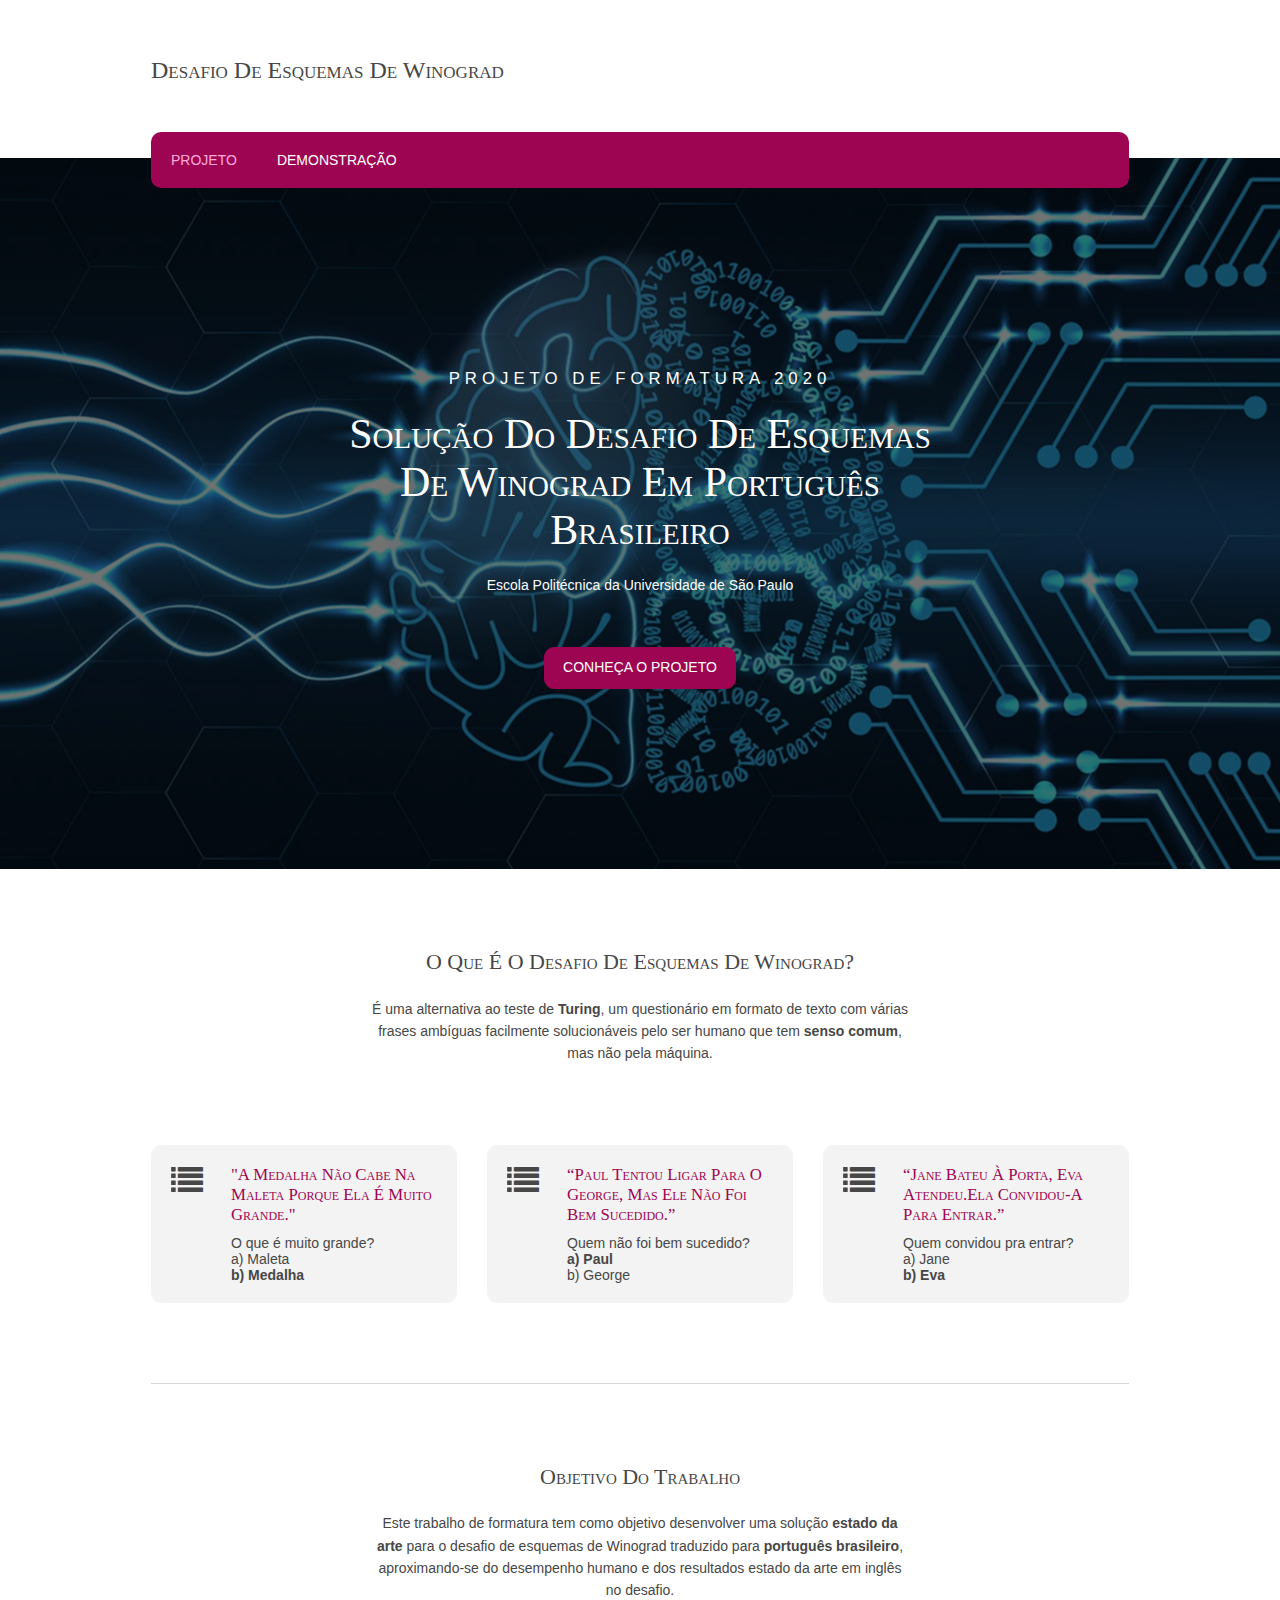
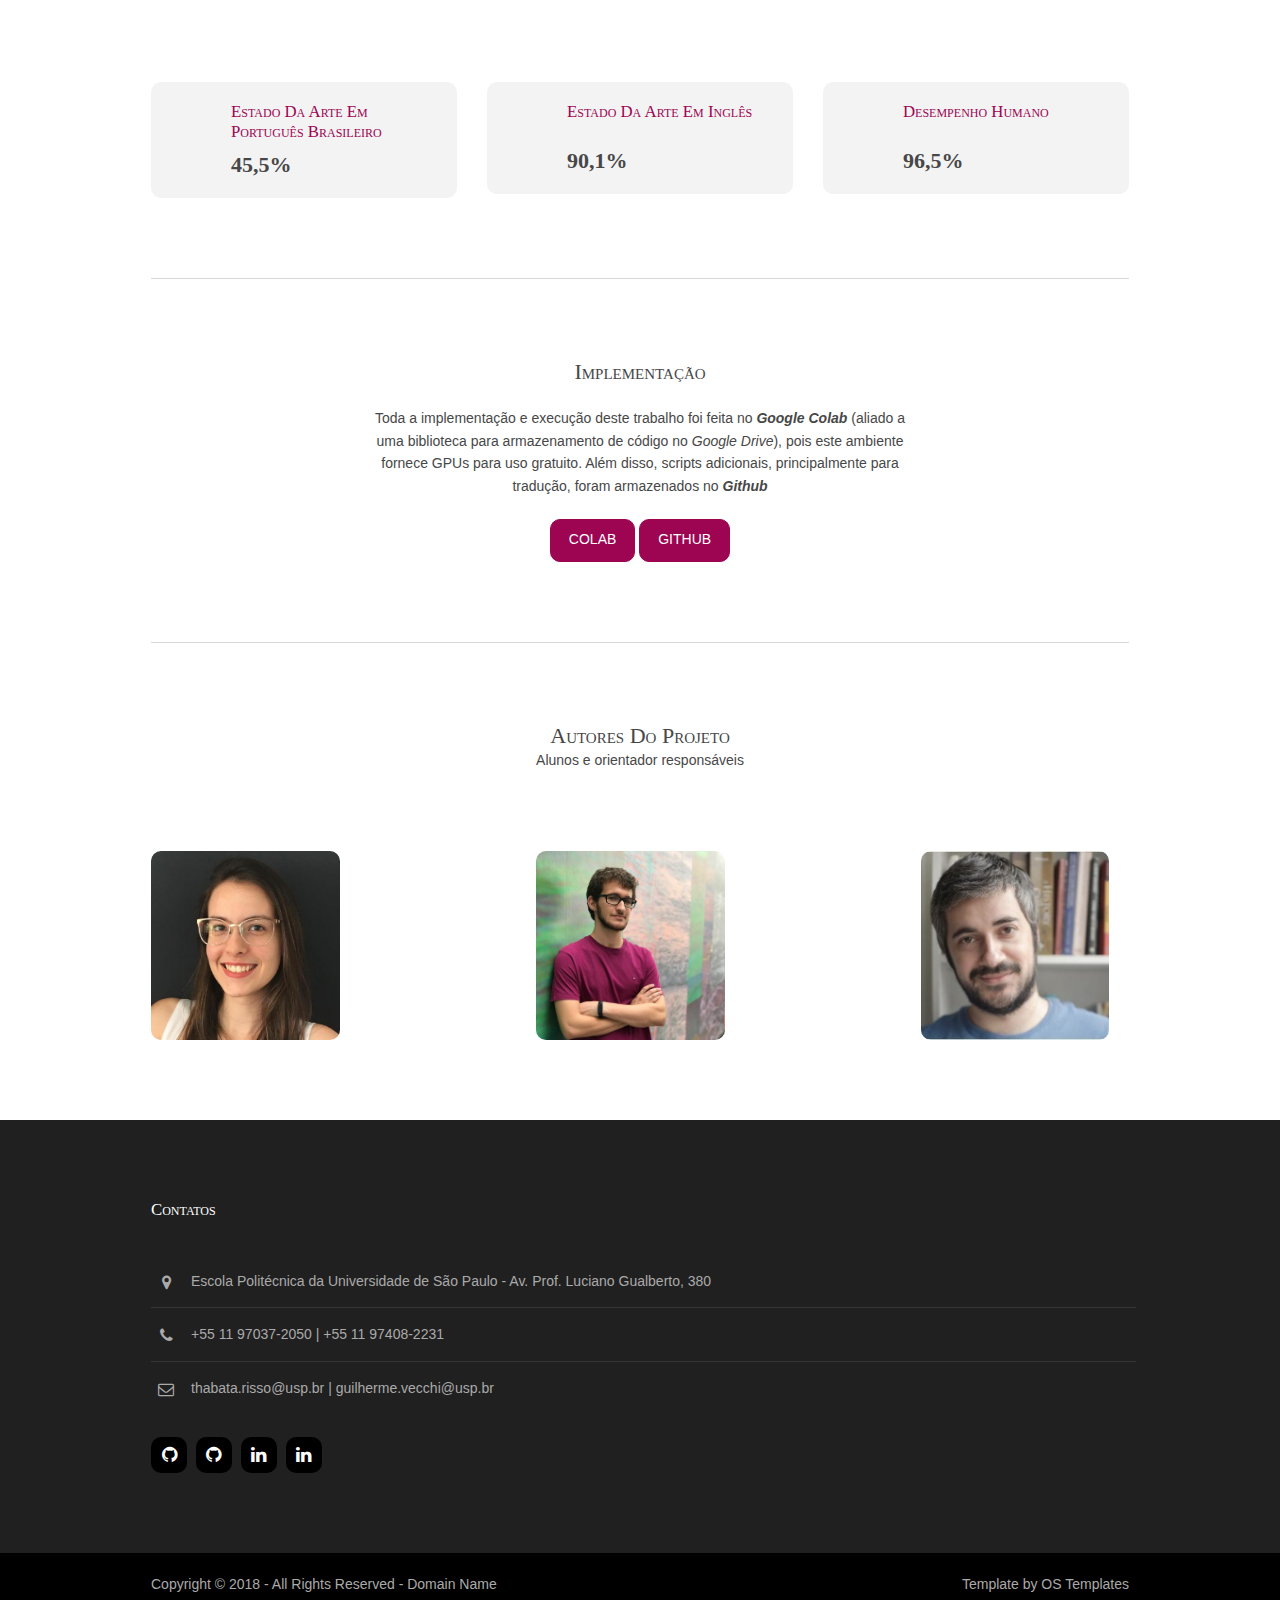
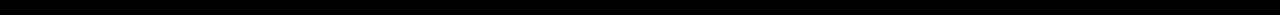
<file: index.html>
<!DOCTYPE html>
<!--
Template Name: Chershoee
Author: <a href="https://www.os-templates.com/">OS Templates</a>
Author URI: https://www.os-templates.com/
Licence: Free to use under our free template licence terms
Licence URI: https://www.os-templates.com/template-terms
-->
<html lang="">
<!-- To declare your language - read more here: https://www.w3.org/International/questions/qa-html-language-declarations -->
<head>
<title>Desafio de Esquemas de Winograd</title>
<meta charset="utf-8">
<meta name="viewport" content="width=device-width, initial-scale=1.0, maximum-scale=1.0, user-scalable=no">
<link href="layout/styles/layout.css" rel="stylesheet" type="text/css" media="all">
</head>
<body id="top">
<div class="wrapper row1">
  <!-- HEADER  -->
  <header id="header" class="hoc clear"> 
    <div id="logo" class="fl_left">
      <h1><a href="index.html">Desafio de Esquemas de Winograd</a></h1>
    </div>
    <!--
    <div id="quickinfo" class="fl_right">
      <ul class="nospace inline">
        <li><strong>Placerat:</strong><br>
          +00 (123) 456 7890</li>
        <li><strong>Porttitor:</strong><br>
          +00 (123) 456 7890</li>
      </ul>
    </div>
    -->
  </header>
  <!-- MENU -->
  <nav id="mainav" class="hoc clear"> 
    <ul class="clear">
      <li class="active"><a href="index.html">Projeto</a></li>
      <li><a href="tableau.html">Demonstração</a></li>
      <!--
      <li><a class="drop" href="#">Example</a>
        <ul>
          <li><a href="pages/gallery.html">Gallery</a></li>
          <li><a href="pages/full-width.html">Full Width</a></li>
          <li><a href="pages/sidebar-left.html">Sidebar Left</a></li>
          <li><a href="pages/sidebar-right.html">Sidebar Right</a></li>
          <li><a href="pages/basic-grid.html">Basic Grid</a></li>
        </ul>
      </li>
      <li><a class="drop" href="#">Example</a>
        <ul>
          <li><a href="#">Level 2</a></li>
          <li><a class="drop" href="#">Level 2 + Drop</a>
            <ul>
              <li><a href="#">Level 3</a></li>
              <li><a href="#">Level 3</a></li>
              <li><a href="#">Level 3</a></li>
            </ul>
          </li>
          <li><a href="#">Level 2</a></li>
        </ul>
      </li>
      <li><a href="#">Example</a></li>
      <li><a href="#">Example</a></li>
      <li><a href="#">Example</a></li>
      -->
    </ul>
  </nav>
</div>
<!-- INTRODUÇÃO PROJETO -->
<div class="wrapper bgded overlay" style="background-image:url('images/demo/backgrounds/ai-and-dev.jpg');">
  <div id="pageintro" class="hoc clear"> 
    <article>
      <p>Projeto de Formatura 2020</p>
      <h3 class="heading">Solução do Desafio de Esquemas de Winograd em Português Brasileiro</h3>
      <p>Escola Politécnica da Universidade de São Paulo</p>
      <footer id="main"><a class="btn" href="#main">Conheça o Projeto</a></footer>
    </article>
  </div>
</div>
<!-- ################################################################################################ -->
<div class="wrapper row3">
  <main class="hoc container clear"> 
    <!-- main body -->
    <!-- O QUE É WINOGRAD -->
    <section id="introblocks">
      <div class="sectiontitle">
        <h6 class="heading">O que é o Desafio de Esquemas de Winograd?</h6>
        <br>
        <p>É uma alternativa ao teste de <b>Turing</b>, um questionário em formato de texto com várias frases ambíguas facilmente solucionáveis pelo ser humano que tem <b>senso comum</b>, mas não pela máquina.</p>
      </div>
      <ul class="nospace group">
        <li class="t_third first">
          <article><i class="fa fa-list"></i>
            <h6 class="heading font-x1"><a href="#">"A medalha não cabe na maleta porque ela é muito grande."</a></h6>
            <p>O que é muito grande?</p>
            <p>a) Maleta</p>
            <p><b>b) Medalha</b></p>
            </article>
        </li>
        <li class="t_third">
          <article><i class="fa fa-list"></i>
            <h6 class="heading font-x1"><a href="#">“Paul tentou ligar para o George, mas ele não foi bem sucedido.”</a></h6>
            <p>Quem não foi bem sucedido?</p>
            <p><b>a) Paul</b></p>
            <p>b) George</p>
          </article>
        </li>
        <li class="t_third">
          <article><i class="fa fa-list"></i>
            <h6 class="heading font-x1"><a href="#">“Jane bateu à porta, Eva atendeu.Ela convidou-a para entrar.”</a></h6>
            <p>Quem convidou pra entrar?</p>
            <p>a) Jane</p>
            <p><b>b) Eva</b></p>
          </article>
        </li>
      </ul>
    </section>
    <hr class="btmspace-80">

    <!-- ################################################################################################ -->
    <section id="introblocks">
      <div class="sectiontitle">
        <h6 class="heading">Objetivo do trabalho</h6>
        <br>
        <p>Este trabalho de formatura tem como objetivo desenvolver uma solução <b>estado da arte</b> para o desafio de esquemas de Winograd traduzido para <b>português brasileiro</b>,
        aproximando-se do desempenho humano e dos resultados estado da arte em inglês no desafio.</p>
      </div>
      <ul class="nospace group">
        <li class="t_third first">
          <article>
            <h3 class="heading font-x1"><a href="#">Estado da arte em português brasileiro</a></h3>
            <h5><b>45,5%</b></h5>
            </article>
        </li>
        <li class="t_third">
          <article>
            <h3 class="heading font-x1"><a href="#">Estado da arte em inglês</a></h3>
            <br>
            <h5><b>90,1%</b></h5>
          </article>
        </li>
        <li class="t_third">
          <article>
            <h3 class="heading font-x1"><a href="#">Desempenho humano</a></h3>
            <br>
            <h5><b>96,5%</b></h5>
          </article>
        </li>
      </ul>
    </section>
    <hr class="btmspace-80">
    <!-- ################################################################################################ -->
    <section id="introblocks">
      <div class="sectiontitle">
        <h6 class="heading">Implementação</h6>
        <br>
        <p>Toda a implementação e execução deste trabalho foi feita no <i><b>Google Colab</b></i> (aliado a uma biblioteca para armazenamento de código no <i>Google Drive</i>), 
          pois este ambiente fornece GPUs para uso gratuito. Além disso, scripts adicionais, principalmente para tradução, foram armazenados no <i><b>Github</b></i></p>
        <br>
        <a class="btn" href="https://colab.research.google.com/drive/1i2GuYpxcvjJl7xSUavU8F2s42hDQn2kh?authuser=1" target="_blank">  Colab  </a>
        <a class="btn" href="https://github.com/thaapontes/tcc_project" target="_blank">  GitHub  </a>
      </div>
    </section>
    <!-- ################################################################################################ -->
    
    <hr class="btmspace-80">
    <!-- AUTORES E ORIENTADOR  -->
    <section>
      <div class="sectiontitle">
        <h6 class="heading">Autores do projeto</h6>
        <p>Alunos e orientador responsáveis</p>
      </div>
      <ul class="nospace group overview">
        <li class="one_third">
          <figure><a href="#"><img src="images/demo/thabs.jpg" alt=""></a>
            <figcaption>
              <h6 class="heading">Thábata Pontes</h6>
              <p>Aluna de Engenharia Elétrica na USP</p>
            </figcaption>
          </figure>
        </li>
        <li class="one_third">
          <figure><a href="#"><img src="images/demo/vecchi.jpg" alt=""></a>
            <figcaption>
              <h6 class="heading">Guilherme Vecchi</h6>
              <p>Aluno de Engenharia Elétrica na USP</p>
            </figcaption>
          </figure>
        </li>
        <li class="one_third">
          <figure><a href="#"><img src="images/demo/glauber-r.jpg" alt=""></a>
            <figcaption>
              <h6 class="heading">Glauber de Bona</h6>
              <p>Professor doutor na USP e orientador do projeto</p>
            </figcaption>
          </figure>
        <!--
        </li>
        <li class="one_third">
          <figure><a href="#"><img src="images/demo/320x240.png" alt=""></a>
            <figcaption>
              <h6 class="heading">Leo vestibulum</h6>
              <p>Mi fringilla non tellus eu ornare lobortis mauris.</p>
            </figcaption>
          </figure>
        </li>
        <li class="one_third">
          <figure><a href="#"><img src="images/demo/320x240.png" alt=""></a>
            <figcaption>
              <h6 class="heading">Quisque auctor</h6>
              <p>Neque nibh in porta lacus iaculis nec duis convallis.</p>
            </figcaption>
          </figure>
        </li>
        <li class="one_third">
          <figure><a href="#"><img src="images/demo/320x240.png" alt=""></a>
            <figcaption>
              <h6 class="heading">Sapien imperdiet</h6>
              <p>Lacinia ligula mauris pretium diam nec hendrerit.</p>
            </figcaption>
          </figure>
        </li>
        -->
      </ul>
    </section>
    <!-- / main body -->
    <div class="clear"></div>
  </main>
</div>
<!-- ################################################################################################ -->
<!--
<div class="wrapper coloured">
  <article class="hoc cta clear"> 
    <h6 class="three_quarter first">Enim nulla nec eros malesuada ligula nec finibus</h6>
    <footer class="one_quarter"><a class="btn" href="#">Congue venenatis &raquo;</a></footer>
  </article>
</div>
<div class="wrapper row3">
  <section class="hoc container clear"> 
    <div class="sectiontitle">
      <h6 class="heading">Et ipsum suscipit sit amet</h6>
      <p>Molestie dolor blandit mauris porta quam erat ut laoreet velit</p>
    </div>
    <ul class="nospace group latest">
      <li class="one_half first">
        <article>
          <div class="excerpt">
            <ul class="nospace meta">
              <li><i class="fa fa-user"></i> <a href="#">Admin</a></li>
              <li><i class="fa fa-tag"></i> <a href="#">Category Name</a></li>
            </ul>
            <h6 class="heading">Tempus at donec finibus</h6>
            <p>Ex quis ullamcorper lobortis quisque imperdiet semper mi vitae aliquet justo feugiat sodales in quis velit vitae risus malesuada varius aenean diam lacus vestibulum vel erat elementum [<a href="#">&hellip;</a>]</p>
            <footer><a href="#">Read More &raquo;</a></footer>
          </div>
          <time datetime="2045-04-06T08:15+00:00"><strong>06</strong> <em>Apr</em></time>
        </article>
      </li>
      <li class="one_half">
        <article>
          <div class="excerpt">
            <ul class="nospace meta">
              <li><i class="fa fa-user"></i> <a href="#">Admin</a></li>
              <li><i class="fa fa-tag"></i> <a href="#">Category Name</a></li>
            </ul>
            <h6 class="heading">Lobortis mi suspendisse</h6>
            <p>Consequat dui dolor sit amet tincidunt erat sollicitudin id ut vel posuere eros nunc id ipsum mi aenean pulvinar ultrices blandit duis iaculis diam laoreet placerat vitae consequat [<a href="#">&hellip;</a>]</p>
            <footer><a href="#">Read More &raquo;</a></footer>
          </div>
          <time datetime="2045-04-05T08:15+00:00"><strong>05</strong> <em>Apr</em></time>
        </article>
      </li>
    </ul>
    <footer class="center"><a class="btn" href="#">View All Posts &raquo;</a></footer>
  </section>
</div>
<div class="wrapper row2">
  <figure class="hoc container clear clients"> 
    <ul class="nospace group">
      <li class="one_quarter first"><a href="#"><img src="images/demo/222x100.png" alt=""></a></li>
      <li class="one_quarter"><a href="#"><img src="images/demo/222x100.png" alt=""></a></li>
      <li class="one_quarter"><a href="#"><img src="images/demo/222x100.png" alt=""></a></li>
      <li class="one_quarter"><a href="#"><img src="images/demo/222x100.png" alt=""></a></li>
    </ul>
  </figure>
</div>
-->
<!-- ################################################################################################ -->
<div class="wrapper row4">
  <footer id="footer" class="hoc clear"> 
    <div class="one_quarter first">
      <h6 class="heading">Contatos</h6>
      <ul class="nospace btmspace-30 linklist contact">
        <li><i class="fa fa-map-marker"></i>
          <address>
            Escola Politécnica da Universidade de São Paulo - Av. Prof. Luciano Gualberto, 380
          </address>
        </li>
        <li ><i class="fa fa-phone"></i> +55 11 97037-2050   |   +55 11 97408-2231</li>
        <li ><i class="fa fa-envelope-o"></i>thabata.risso@usp.br   |   guilherme.vecchi@usp.br</li>
      </ul>
      <ul class="faico clear">
        <li><a class="faicon-facebook" href="https://github.com/thaapontes/tcc_project" target="_blank" title="Repositório do projeto"><i class="fa fa-github"></i></a></li>
        <li><a class="faicon-facebook" href="https://github.com/thaapontes/thaapontes.github.io" target="_blank" title="Repositório do website"><i class="fa fa-github"></i></a></li>
        <li><a class="faicon-linkedin" href="https://www.linkedin.com/in/thabata-pontes/" target="_blank" title="Thábata's Linkedin"><i class="fa fa-linkedin"></i></a></li>
        <li><a class="faicon-linkedin" href="https://www.linkedin.com/in/guilherme-vecchi/" target="_blank" title="Guilherme's Linkedin"><i class="fa fa-linkedin"></i></a></li>
      </ul>
    </div>
    <!--
    <div class="one_quarter">
      <h6 class="heading">Ante volutpat iaculis</h6>
      <ul class="nospace linklist">
        <li><a href="#">Ipsum eu urna tristique</a></li>
        <li><a href="#">Tempor nunc aliquet</a></li>
        <li><a href="#">Ipsum sit amet mollis</a></li>
        <li><a href="#">Ullamcorper odio velit</a></li>
        <li><a href="#">Vulputate magna at rhoncus</a></li>
      </ul>
    </div>
    <div class="one_quarter">
      <h6 class="heading">Nisl commodo ut nam</h6>
      <ul class="nospace linklist">
        <li><a href="#">Turpis diam eget quam in</a></li>
        <li><a href="#">Blandit sed nulla id tempor</a></li>
        <li><a href="#">Duis interdum ligula at</a></li>
        <li><a href="#">Lectus venenatis blandit</a></li>
        <li><a href="#">Nulla molestie tellus</a></li>
      </ul>
    </div>
    <div class="one_quarter">
      <h6 class="heading">Aliquam risus dolor at</h6>
      <p class="nospace btmspace-15">Ultricies neque sollicitudin sit amet phasellus vel est quam vivamus finibus.</p>
      <form method="post" action="#">
        <fieldset>
          <legend>Newsletter:</legend>
          <input class="btmspace-15" type="text" value="" placeholder="Name">
          <input class="btmspace-15" type="text" value="" placeholder="Email">
          <button type="submit" value="submit">Submit</button>
        </fieldset>
      </form>
    </div>
    -->
  </footer>
</div>
<!-- ################################################################################################ -->
<div class="wrapper row5">
  <div id="copyright" class="hoc clear"> 
    <p class="fl_left">Copyright &copy; 2018 - All Rights Reserved - <a href="#">Domain Name</a></p>
    <p class="fl_right">Template by <a target="_blank" href="https://www.os-templates.com/" title="Free Website Templates">OS Templates</a></p>
  </div>
</div>
<!-- ################################################################################################ -->
<a id="backtotop" href="#top"><i class="fa fa-chevron-up"></i></a>
<!-- JAVASCRIPTS -->
<script src="layout/scripts/jquery.min.js"></script>
<script src="layout/scripts/jquery.backtotop.js"></script>
<script src="layout/scripts/jquery.mobilemenu.js"></script>
</body>
</html>
</file>
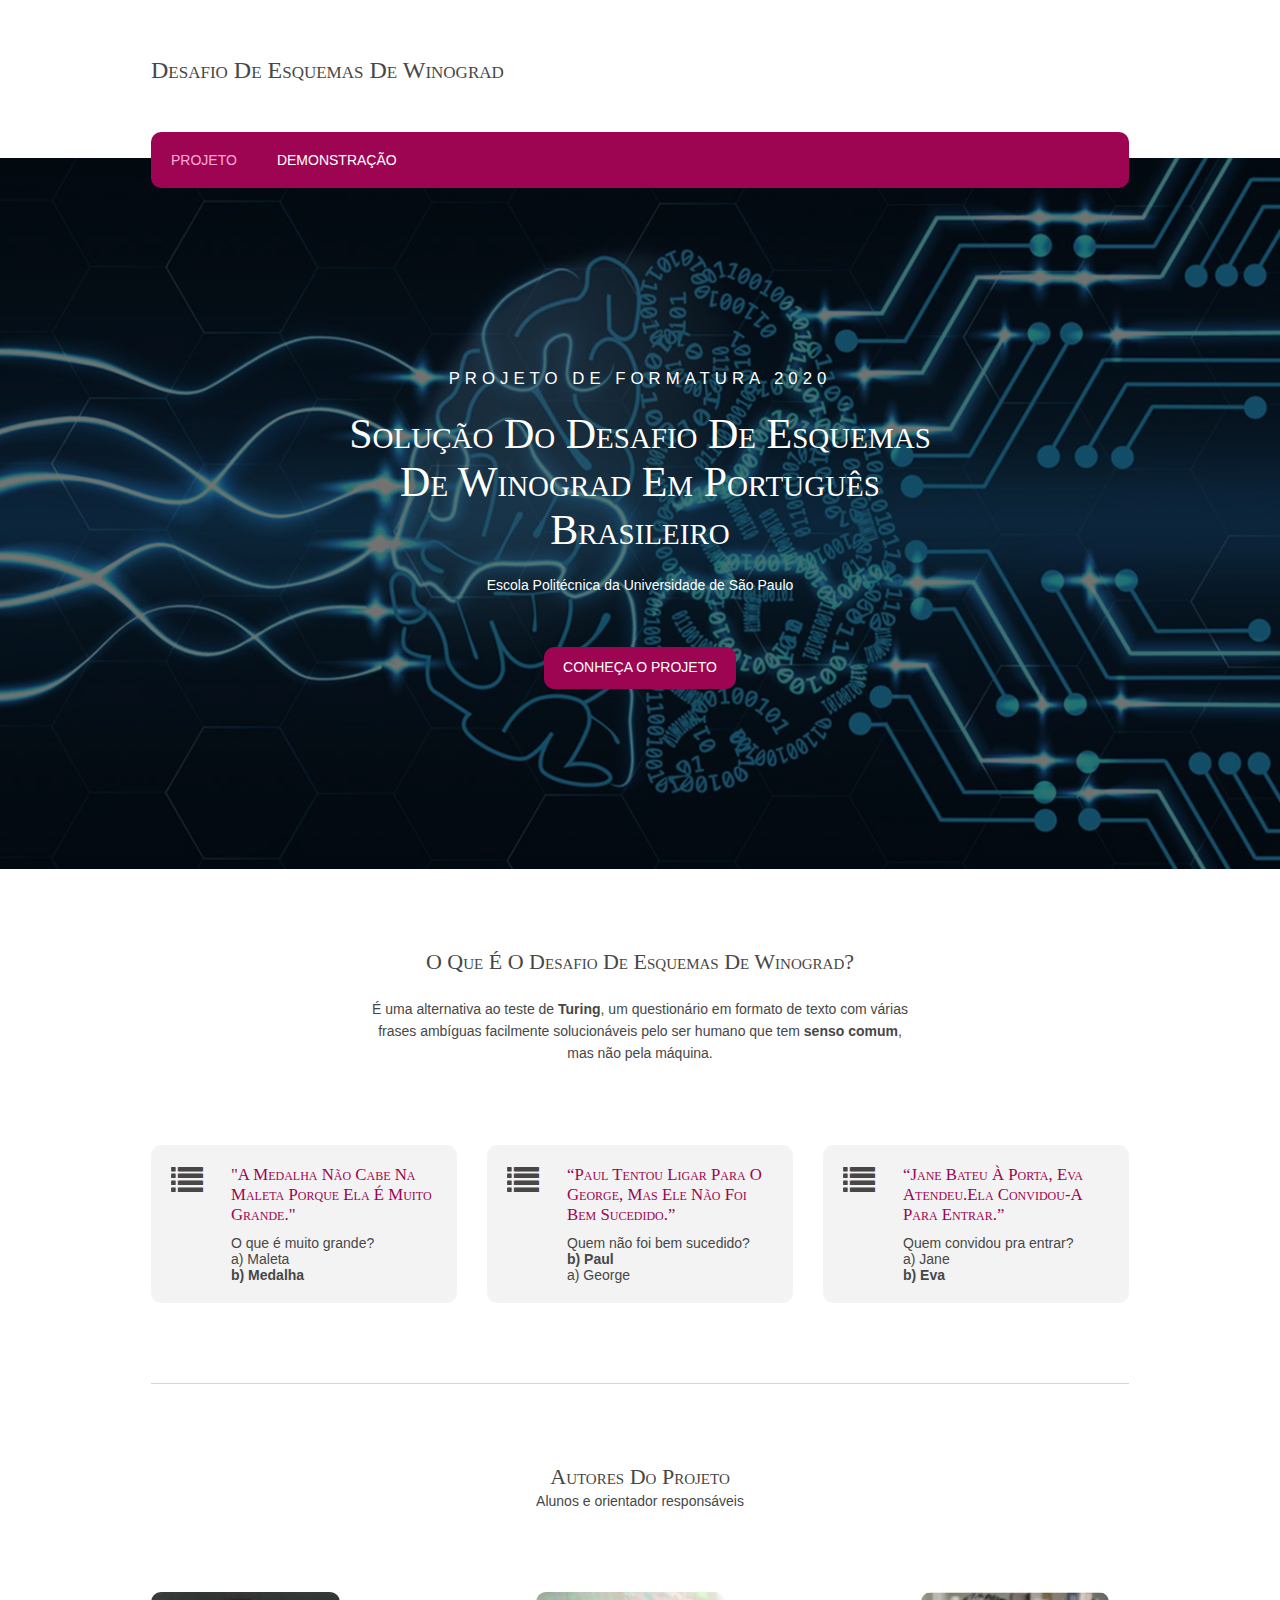
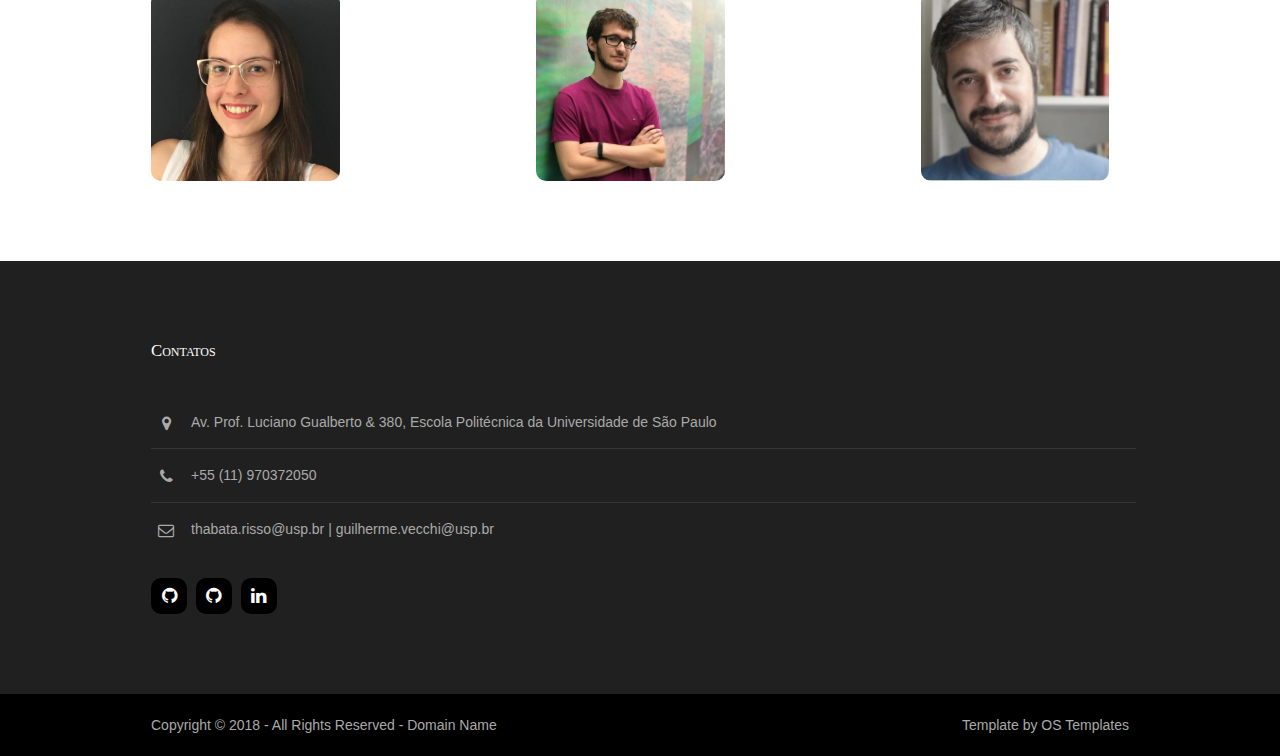
<file: tcc/index.html>
<!DOCTYPE html>
<!--
Template Name: Chershoee
Author: <a href="https://www.os-templates.com/">OS Templates</a>
Author URI: https://www.os-templates.com/
Licence: Free to use under our free template licence terms
Licence URI: https://www.os-templates.com/template-terms
-->
<html lang="">
<!-- To declare your language - read more here: https://www.w3.org/International/questions/qa-html-language-declarations -->
<head>
<title>Desafio de Esquemas de Winograd</title>
<meta charset="utf-8">
<meta name="viewport" content="width=device-width, initial-scale=1.0, maximum-scale=1.0, user-scalable=no">
<link href="layout/styles/layout.css" rel="stylesheet" type="text/css" media="all">
</head>
<body id="top">
<div class="wrapper row1">
  <!-- HEADER  -->
  <header id="header" class="hoc clear"> 
    <div id="logo" class="fl_left">
      <h1><a href="index.html">Desafio de Esquemas de Winograd</a></h1>
    </div>
    <!--
    <div id="quickinfo" class="fl_right">
      <ul class="nospace inline">
        <li><strong>Placerat:</strong><br>
          +00 (123) 456 7890</li>
        <li><strong>Porttitor:</strong><br>
          +00 (123) 456 7890</li>
      </ul>
    </div>
    -->
  </header>
  <!-- MENU -->
  <nav id="mainav" class="hoc clear"> 
    <ul class="clear">
      <li class="active"><a href="index.html">Projeto</a></li>
      <li><a href="tableau.html">Demonstração</a></li>
      <!--
      <li><a class="drop" href="#">Example</a>
        <ul>
          <li><a href="pages/gallery.html">Gallery</a></li>
          <li><a href="pages/full-width.html">Full Width</a></li>
          <li><a href="pages/sidebar-left.html">Sidebar Left</a></li>
          <li><a href="pages/sidebar-right.html">Sidebar Right</a></li>
          <li><a href="pages/basic-grid.html">Basic Grid</a></li>
        </ul>
      </li>
      <li><a class="drop" href="#">Example</a>
        <ul>
          <li><a href="#">Level 2</a></li>
          <li><a class="drop" href="#">Level 2 + Drop</a>
            <ul>
              <li><a href="#">Level 3</a></li>
              <li><a href="#">Level 3</a></li>
              <li><a href="#">Level 3</a></li>
            </ul>
          </li>
          <li><a href="#">Level 2</a></li>
        </ul>
      </li>
      <li><a href="#">Example</a></li>
      <li><a href="#">Example</a></li>
      <li><a href="#">Example</a></li>
      -->
    </ul>
  </nav>
</div>
<!-- INTRODUÇÃO PROJETO -->
<div class="wrapper bgded overlay" style="background-image:url('images/demo/backgrounds/ai-and-dev.jpg');">
  <div id="pageintro" class="hoc clear"> 
    <article>
      <p>Projeto de Formatura 2020</p>
      <h3 class="heading">Solução do Desafio de Esquemas de Winograd em Português Brasileiro</h3>
      <p>Escola Politécnica da Universidade de São Paulo</p>
      <footer id="main"><a class="btn" href="#main">Conheça o Projeto</a></footer>
    </article>
  </div>
</div>
<!-- ################################################################################################ -->
<div class="wrapper row3">
  <main class="hoc container clear"> 
    <!-- main body -->
    <!-- O QUE É WINOGRAD -->
    <section id="introblocks">
      <div class="sectiontitle">
        <h6 class="heading">O que é o Desafio de Esquemas de Winograd?</h6>
        <br>
        <p>É uma alternativa ao teste de <b>Turing</b>, um questionário em formato de texto com várias frases ambíguas facilmente solucionáveis pelo ser humano que tem <b>senso comum</b>, mas não pela máquina.</p>
      </div>
      <ul class="nospace group">
        <li class="t_third first">
          <article><i class="fa fa-list"></i>
            <h6 class="heading font-x1"><a href="#">"A medalha não cabe na maleta porque ela é muito grande."</a></h6>
            <p>O que é muito grande?</p>
            <p>a) Maleta</p>
            <p><b>b) Medalha</b></p>
            </article>
        </li>
        <li class="t_third">
          <article><i class="fa fa-list"></i>
            <h6 class="heading font-x1"><a href="#">“Paul tentou ligar para o George, mas ele não foi bem sucedido.”</a></h6>
            <p>Quem não foi bem sucedido?</p>
            <p><b>b) Paul</b></p>
            <p>a) George</p>
          </article>
        </li>
        <li class="t_third">
          <article><i class="fa fa-list"></i>
            <h6 class="heading font-x1"><a href="#">“Jane bateu à porta, Eva atendeu.Ela convidou-a para entrar.”</a></h6>
            <p>Quem convidou pra entrar?</p>
            <p>a) Jane</p>
            <p><b>b) Eva</b></p>
          </article>
        </li>
      </ul>
    </section>
    <!-- ################################################################################################ -->
    <hr class="btmspace-80">
    <!-- AUTORES E ORIENTADOR  -->
    <section>
      <div class="sectiontitle">
        <h6 class="heading">Autores do projeto</h6>
        <p>Alunos e orientador responsáveis</p>
      </div>
      <ul class="nospace group overview">
        <li class="one_third">
          <figure><a href="#"><img src="images/demo/thabs.jpg" alt=""></a>
            <figcaption>
              <h6 class="heading">Thábata Pontes</h6>
              <p>Aluna de Engenharia Elétrica na USP</p>
            </figcaption>
          </figure>
        </li>
        <li class="one_third">
          <figure><a href="#"><img src="images/demo/vecchi.jpg" alt=""></a>
            <figcaption>
              <h6 class="heading">Guilherme Vecchi</h6>
              <p>Aluno de Engenharia Elétrica na USP</p>
            </figcaption>
          </figure>
        </li>
        <li class="one_third">
          <figure><a href="#"><img src="images/demo/glauber-r.jpg" alt=""></a>
            <figcaption>
              <h6 class="heading">Glauber de Bona</h6>
              <p>Professor doutor na USP e orientador do projeto</p>
            </figcaption>
          </figure>
        <!--
        </li>
        <li class="one_third">
          <figure><a href="#"><img src="images/demo/320x240.png" alt=""></a>
            <figcaption>
              <h6 class="heading">Leo vestibulum</h6>
              <p>Mi fringilla non tellus eu ornare lobortis mauris.</p>
            </figcaption>
          </figure>
        </li>
        <li class="one_third">
          <figure><a href="#"><img src="images/demo/320x240.png" alt=""></a>
            <figcaption>
              <h6 class="heading">Quisque auctor</h6>
              <p>Neque nibh in porta lacus iaculis nec duis convallis.</p>
            </figcaption>
          </figure>
        </li>
        <li class="one_third">
          <figure><a href="#"><img src="images/demo/320x240.png" alt=""></a>
            <figcaption>
              <h6 class="heading">Sapien imperdiet</h6>
              <p>Lacinia ligula mauris pretium diam nec hendrerit.</p>
            </figcaption>
          </figure>
        </li>
        -->
      </ul>
    </section>
    <!-- / main body -->
    <div class="clear"></div>
  </main>
</div>
<!-- ################################################################################################ -->
<!--
<div class="wrapper coloured">
  <article class="hoc cta clear"> 
    <h6 class="three_quarter first">Enim nulla nec eros malesuada ligula nec finibus</h6>
    <footer class="one_quarter"><a class="btn" href="#">Congue venenatis &raquo;</a></footer>
  </article>
</div>
<div class="wrapper row3">
  <section class="hoc container clear"> 
    <div class="sectiontitle">
      <h6 class="heading">Et ipsum suscipit sit amet</h6>
      <p>Molestie dolor blandit mauris porta quam erat ut laoreet velit</p>
    </div>
    <ul class="nospace group latest">
      <li class="one_half first">
        <article>
          <div class="excerpt">
            <ul class="nospace meta">
              <li><i class="fa fa-user"></i> <a href="#">Admin</a></li>
              <li><i class="fa fa-tag"></i> <a href="#">Category Name</a></li>
            </ul>
            <h6 class="heading">Tempus at donec finibus</h6>
            <p>Ex quis ullamcorper lobortis quisque imperdiet semper mi vitae aliquet justo feugiat sodales in quis velit vitae risus malesuada varius aenean diam lacus vestibulum vel erat elementum [<a href="#">&hellip;</a>]</p>
            <footer><a href="#">Read More &raquo;</a></footer>
          </div>
          <time datetime="2045-04-06T08:15+00:00"><strong>06</strong> <em>Apr</em></time>
        </article>
      </li>
      <li class="one_half">
        <article>
          <div class="excerpt">
            <ul class="nospace meta">
              <li><i class="fa fa-user"></i> <a href="#">Admin</a></li>
              <li><i class="fa fa-tag"></i> <a href="#">Category Name</a></li>
            </ul>
            <h6 class="heading">Lobortis mi suspendisse</h6>
            <p>Consequat dui dolor sit amet tincidunt erat sollicitudin id ut vel posuere eros nunc id ipsum mi aenean pulvinar ultrices blandit duis iaculis diam laoreet placerat vitae consequat [<a href="#">&hellip;</a>]</p>
            <footer><a href="#">Read More &raquo;</a></footer>
          </div>
          <time datetime="2045-04-05T08:15+00:00"><strong>05</strong> <em>Apr</em></time>
        </article>
      </li>
    </ul>
    <footer class="center"><a class="btn" href="#">View All Posts &raquo;</a></footer>
  </section>
</div>
<div class="wrapper row2">
  <figure class="hoc container clear clients"> 
    <ul class="nospace group">
      <li class="one_quarter first"><a href="#"><img src="images/demo/222x100.png" alt=""></a></li>
      <li class="one_quarter"><a href="#"><img src="images/demo/222x100.png" alt=""></a></li>
      <li class="one_quarter"><a href="#"><img src="images/demo/222x100.png" alt=""></a></li>
      <li class="one_quarter"><a href="#"><img src="images/demo/222x100.png" alt=""></a></li>
    </ul>
  </figure>
</div>
-->
<!-- ################################################################################################ -->
<div class="wrapper row4">
  <footer id="footer" class="hoc clear"> 
    <div class="one_quarter first">
      <h6 class="heading">Contatos</h6>
      <ul class="nospace btmspace-30 linklist contact">
        <li><i class="fa fa-map-marker"></i>
          <address>
          Av. Prof. Luciano Gualberto &amp; 380, Escola Politécnica da Universidade de São Paulo
          </address>
        </li>
        <li ><i class="fa fa-phone"></i> +55 (11) 970372050</li>
        <li ><i class="fa fa-envelope-o"></i>thabata.risso@usp.br   |   guilherme.vecchi@usp.br</li>
      </ul>
      <ul class="faico clear">
        <li><a class="faicon-facebook" href="https://github.com/thaapontes/tcc_project" title="Repositório do projeto"><i class="fa fa-github"></i></a></li>
        <li><a class="faicon-facebook" href="https://github.com/thaapontes/thaapontes.github.io" title="Repositório do website"><i class="fa fa-github"></i></a></li>
        <li><a class="faicon-linkedin" href="https://www.linkedin.com/in/thabata-pontes/" title="Thábata's Linkedin"><i class="fa fa-linkedin"></i></a></li>
      </ul>
    </div>
    <!--
    <div class="one_quarter">
      <h6 class="heading">Ante volutpat iaculis</h6>
      <ul class="nospace linklist">
        <li><a href="#">Ipsum eu urna tristique</a></li>
        <li><a href="#">Tempor nunc aliquet</a></li>
        <li><a href="#">Ipsum sit amet mollis</a></li>
        <li><a href="#">Ullamcorper odio velit</a></li>
        <li><a href="#">Vulputate magna at rhoncus</a></li>
      </ul>
    </div>
    <div class="one_quarter">
      <h6 class="heading">Nisl commodo ut nam</h6>
      <ul class="nospace linklist">
        <li><a href="#">Turpis diam eget quam in</a></li>
        <li><a href="#">Blandit sed nulla id tempor</a></li>
        <li><a href="#">Duis interdum ligula at</a></li>
        <li><a href="#">Lectus venenatis blandit</a></li>
        <li><a href="#">Nulla molestie tellus</a></li>
      </ul>
    </div>
    <div class="one_quarter">
      <h6 class="heading">Aliquam risus dolor at</h6>
      <p class="nospace btmspace-15">Ultricies neque sollicitudin sit amet phasellus vel est quam vivamus finibus.</p>
      <form method="post" action="#">
        <fieldset>
          <legend>Newsletter:</legend>
          <input class="btmspace-15" type="text" value="" placeholder="Name">
          <input class="btmspace-15" type="text" value="" placeholder="Email">
          <button type="submit" value="submit">Submit</button>
        </fieldset>
      </form>
    </div>
    -->
  </footer>
</div>
<!-- ################################################################################################ -->
<div class="wrapper row5">
  <div id="copyright" class="hoc clear"> 
    <p class="fl_left">Copyright &copy; 2018 - All Rights Reserved - <a href="#">Domain Name</a></p>
    <p class="fl_right">Template by <a target="_blank" href="https://www.os-templates.com/" title="Free Website Templates">OS Templates</a></p>
  </div>
</div>
<!-- ################################################################################################ -->
<a id="backtotop" href="#top"><i class="fa fa-chevron-up"></i></a>
<!-- JAVASCRIPTS -->
<script src="layout/scripts/jquery.min.js"></script>
<script src="layout/scripts/jquery.backtotop.js"></script>
<script src="layout/scripts/jquery.mobilemenu.js"></script>
</body>
</html>
</file>
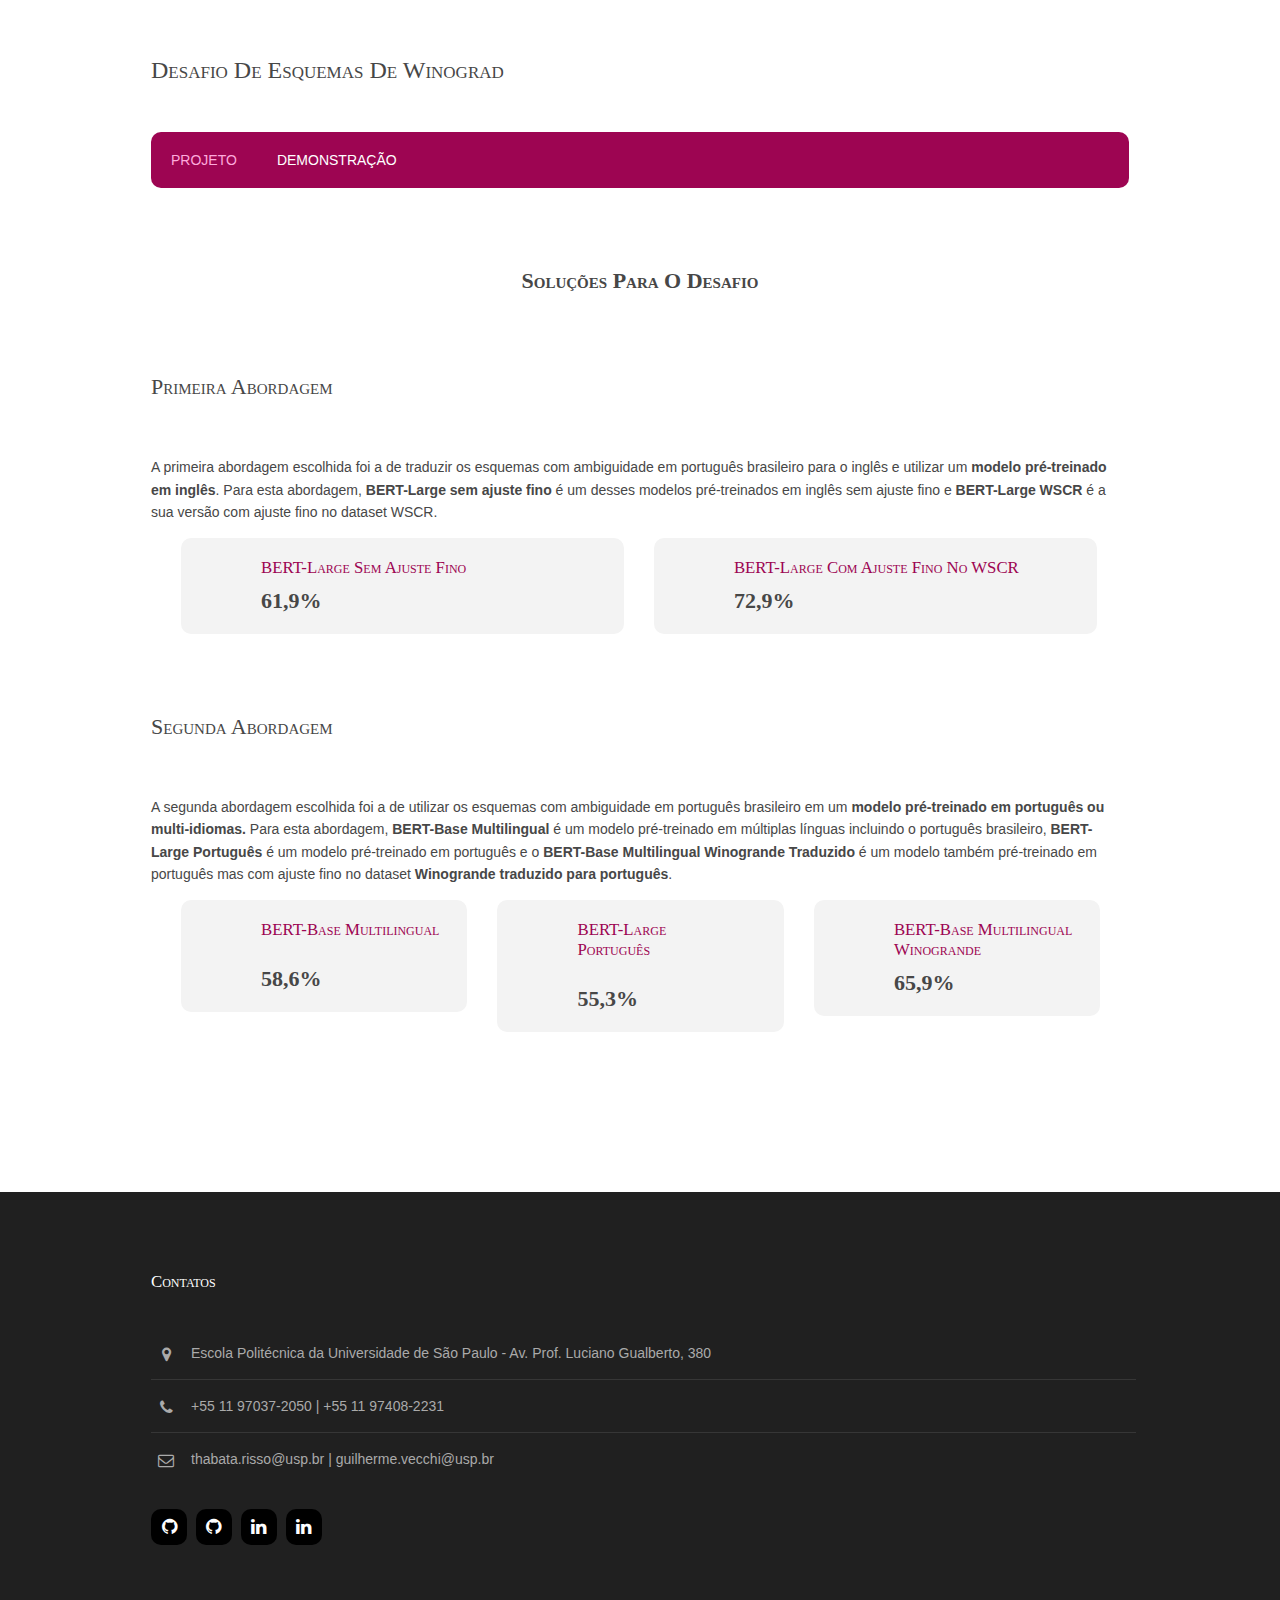
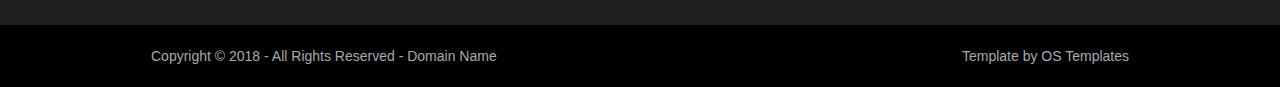
<file: tableau.html>
<!DOCTYPE html>
<!--
Template Name: Chershoee
Author: <a href="https://www.os-templates.com/">OS Templates</a>
Author URI: https://www.os-templates.com/
Licence: Free to use under our free template licence terms
Licence URI: https://www.os-templates.com/template-terms
-->
<html lang="">
<!-- To declare your language - read more here: https://www.w3.org/International/questions/qa-html-language-declarations -->

<head>
  <title>Desafio de Esquemas de Winograd</title>
  <meta charset="utf-8">
  <meta name="viewport" content="width=device-width, initial-scale=1.0, maximum-scale=1.0, user-scalable=no">
  <link href="layout/styles/layout.css" rel="stylesheet" type="text/css" media="all">
</head>

<body id="top">
  <div class="wrapper row1">
    <!-- HEADER  -->
    <header id="header" class="hoc clear">
      <div id="logo" class="fl_left">
        <h1><a href="index.html">Desafio de Esquemas de Winograd</a></h1>
      </div>
      <!--
    <div id="quickinfo" class="fl_right">
      <ul class="nospace inline">
        <li><strong>Placerat:</strong><br>
          +00 (123) 456 7890</li>
        <li><strong>Porttitor:</strong><br>
          +00 (123) 456 7890</li>
      </ul>
    </div>
    -->
    </header>
    <!-- MENU -->
    <nav id="mainav" class="hoc clear">
      <ul class="clear">
        <li class="active"><a href="index.html">Projeto</a></li>
        <li><a href="tableau.html">Demonstração</a></li>
        <!--
      <li><a class="drop" href="#">Example</a>
        <ul>
          <li><a href="pages/gallery.html">Gallery</a></li>
          <li><a href="pages/full-width.html">Full Width</a></li>
          <li><a href="pages/sidebar-left.html">Sidebar Left</a></li>
          <li><a href="pages/sidebar-right.html">Sidebar Right</a></li>
          <li><a href="pages/basic-grid.html">Basic Grid</a></li>
        </ul>
      </li>
      <li><a class="drop" href="#">Example</a>
        <ul>
          <li><a href="#">Level 2</a></li>
          <li><a class="drop" href="#">Level 2 + Drop</a>
            <ul>
              <li><a href="#">Level 3</a></li>
              <li><a href="#">Level 3</a></li>
              <li><a href="#">Level 3</a></li>
            </ul>
          </li>
          <li><a href="#">Level 2</a></li>
        </ul>
      </li>
      <li><a href="#">Example</a></li>
      <li><a href="#">Example</a></li>
      <li><a href="#">Example</a></li>
      -->
      </ul>
    </nav>
  </div>
  <!-- INTRODUÇÃO DEMONSTRAÇÃO -->
  <div class="wrapper row3">
    <main class="hoc container clear">
      <!-- main body -->
      <div class="sectiontitle">
        <h1 class="heading"><b>Soluções para o Desafio</b></h1>
      </div>
      <section id="introblocks">
        <h3>Primeira abordagem</h3>
        <br>
        <p>A primeira abordagem escolhida foi a de traduzir os esquemas com ambiguidade em português brasileiro para o
        inglês e utilizar um <b>modelo pré-treinado em inglês</b>. Para esta abordagem, <b>BERT-Large sem ajuste fino</b> é um desses 
        modelos pré-treinados em inglês sem ajuste fino e <b>BERT-Large WSCR</b> é a sua versão com ajuste fino no dataset WSCR.</p>
        <ul class="nospace group">
          <li class="f_abordagem">
            <article>
              <h3 class="heading font-x1"><a href="#">BERT-Large sem ajuste fino</a></h3>
              <h5><b>61,9%</b></h5>
            </article>
          </li>
          <li class="f_abordagem">
            <article>
              <h3 class="heading font-x1"><a href="#">BERT-Large com ajuste fino no WSCR</a></h3>
              <h5><b>72,9%</b></h5>
            </article>
          </li>
        </ul>
      </section>
      <section id="introblocks">
        <h3>Segunda abordagem</h3>
        <br>
        <p>A segunda abordagem escolhida foi a de utilizar os esquemas com ambiguidade em português brasileiro em um
          <b>modelo pré-treinado em português ou multi-idiomas.</b> Para esta abordagem, <b>BERT-Base Multilingual</b> 
          é um modelo pré-treinado em múltiplas línguas incluindo o português brasileiro, <b>BERT-Large Português</b> é um modelo pré-treinado
           em português e o <b>BERT-Base Multilingual Winogrande Traduzido</b> é um modelo também pré-treinado em português mas com 
           ajuste fino no dataset <b>Winogrande traduzido para português</b>.</p>
        <ul class="nospace group">
          <li class="s_abordagem">
            <article>
              <h3 class="heading font-x1"><a href="#">BERT-Base Multilingual</a></h3>
              <br>
              <h5><b>58,6%</b></h5>
            </article>
          </li>
          <li class="s_abordagem">
            <article>
              <h3 class="heading font-x1"><a href="#">BERT-Large <br> Português </a></h3>
              <br>
              <h5><b>55,3%</b></h5>
            </article>
          </li>
          <li class="s_abordagem">
            <article>
              <h3 class="heading font-x1"><a href="#">BERT-Base Multilingual Winogrande</a></h3>
              <h5><b>65,9%</b></h5>
            </article>
          </li>
        </ul>
      </section>
      <div class='tableauPlaceholder' id='viz1605488281596' style='position: relative'><noscript><a href='#'><img
              alt=' '
              src='https:&#47;&#47;public.tableau.com&#47;static&#47;images&#47;Te&#47;TesteTCC&#47;Painel1&#47;1_rss.png'
              style='border: none' /></a></noscript><object class='tableauViz' style='display:none;'>
          <param name='host_url' value='https%3A%2F%2Fpublic.tableau.com%2F' />
          <param name='embed_code_version' value='3' />
          <param name='site_root' value='' />
          <param name='name' value='TesteTCC&#47;Painel1' />
          <param name='tabs' value='no' />
          <param name='toolbar' value='yes' />
          <param name='static_image'
            value='https:&#47;&#47;public.tableau.com&#47;static&#47;images&#47;Te&#47;TesteTCC&#47;Painel1&#47;1.png' />
          <param name='animate_transition' value='yes' />
          <param name='display_static_image' value='yes' />
          <param name='display_spinner' value='yes' />
          <param name='display_overlay' value='yes' />
          <param name='display_count' value='yes' />
          <param name='language' value='pt' />
          <param name='filter' value='publish=yes' /></object>
      </div>
      <script type='text/javascript'>                    
        var divElement = document.getElementById('viz1605488281596'); 
        var vizElement = divElement.getElementsByTagName('object')[0]; 
        if (divElement.offsetWidth > 800) { vizElement.style.minWidth = '620px'; 
        vizElement.style.maxWidth = '1090px'; 
        vizElement.style.width = '100%'; 
        vizElement.style.height = '1687px'; } 
        else if (divElement.offsetWidth > 500) { vizElement.style.minWidth = '620px'; 
        vizElement.style.maxWidth = '1090px'; 
        vizElement.style.width = '100%'; 
        vizElement.style.height = '1687px'; } 
        else { vizElement.style.width = '100%'; 
        vizElement.style.height = '4577px'; } 
        var scriptElement = document.createElement('script'); 
        scriptElement.src = 'https://public.tableau.com/javascripts/api/viz_v1.js'; 
        vizElement.parentNode.insertBefore(scriptElement, vizElement);                
      </script>
    </main>
  </div>
  <!-- ################################################################################################ -->
  <!--
<div class="wrapper coloured">
  <article class="hoc cta clear"> 
    <h6 class="three_quarter first">Enim nulla nec eros malesuada ligula nec finibus</h6>
    <footer class="one_quarter"><a class="btn" href="#">Congue venenatis &raquo;</a></footer>
  </article>
</div>
<div class="wrapper row3">
  <section class="hoc container clear"> 
    <div class="sectiontitle">
      <h6 class="heading">Et ipsum suscipit sit amet</h6>
      <p>Molestie dolor blandit mauris porta quam erat ut laoreet velit</p>
    </div>
    <ul class="nospace group latest">
      <li class="one_half first">
        <article>
          <div class="excerpt">
            <ul class="nospace meta">
              <li><i class="fa fa-user"></i> <a href="#">Admin</a></li>
              <li><i class="fa fa-tag"></i> <a href="#">Category Name</a></li>
            </ul>
            <h6 class="heading">Tempus at donec finibus</h6>
            <p>Ex quis ullamcorper lobortis quisque imperdiet semper mi vitae aliquet justo feugiat sodales in quis velit vitae risus malesuada varius aenean diam lacus vestibulum vel erat elementum [<a href="#">&hellip;</a>]</p>
            <footer><a href="#">Read More &raquo;</a></footer>
          </div>
          <time datetime="2045-04-06T08:15+00:00"><strong>06</strong> <em>Apr</em></time>
        </article>
      </li>
      <li class="one_half">
        <article>
          <div class="excerpt">
            <ul class="nospace meta">
              <li><i class="fa fa-user"></i> <a href="#">Admin</a></li>
              <li><i class="fa fa-tag"></i> <a href="#">Category Name</a></li>
            </ul>
            <h6 class="heading">Lobortis mi suspendisse</h6>
            <p>Consequat dui dolor sit amet tincidunt erat sollicitudin id ut vel posuere eros nunc id ipsum mi aenean pulvinar ultrices blandit duis iaculis diam laoreet placerat vitae consequat [<a href="#">&hellip;</a>]</p>
            <footer><a href="#">Read More &raquo;</a></footer>
          </div>
          <time datetime="2045-04-05T08:15+00:00"><strong>05</strong> <em>Apr</em></time>
        </article>
      </li>
    </ul>
    <footer class="center"><a class="btn" href="#">View All Posts &raquo;</a></footer>
  </section>
</div>
<div class="wrapper row2">
  <figure class="hoc container clear clients"> 
    <ul class="nospace group">
      <li class="one_quarter first"><a href="#"><img src="images/demo/222x100.png" alt=""></a></li>
      <li class="one_quarter"><a href="#"><img src="images/demo/222x100.png" alt=""></a></li>
      <li class="one_quarter"><a href="#"><img src="images/demo/222x100.png" alt=""></a></li>
      <li class="one_quarter"><a href="#"><img src="images/demo/222x100.png" alt=""></a></li>
    </ul>
  </figure>
</div>
-->

  <!-- ################################################################################################ -->
  <div class="wrapper row4">
    <footer id="footer" class="hoc clear"> 
      <div class="one_quarter first">
        <h6 class="heading">Contatos</h6>
        <ul class="nospace btmspace-30 linklist contact">
          <li><i class="fa fa-map-marker"></i>
            <address>
              Escola Politécnica da Universidade de São Paulo - Av. Prof. Luciano Gualberto, 380
            </address>
          </li>
          <li ><i class="fa fa-phone"></i> +55 11 97037-2050   |   +55 11 97408-2231</li>
          <li ><i class="fa fa-envelope-o"></i>thabata.risso@usp.br   |   guilherme.vecchi@usp.br</li>
        </ul>
        <ul class="faico clear">
          <li><a class="faicon-facebook" href="https://github.com/thaapontes/tcc_project" target="_blank" title="Repositório do projeto"><i class="fa fa-github"></i></a></li>
          <li><a class="faicon-facebook" href="https://github.com/thaapontes/thaapontes.github.io" target="_blank" title="Repositório do website"><i class="fa fa-github"></i></a></li>
          <li><a class="faicon-linkedin" href="https://www.linkedin.com/in/thabata-pontes/" target="_blank" title="Thábata's Linkedin"><i class="fa fa-linkedin"></i></a></li>
          <li><a class="faicon-linkedin" href="https://www.linkedin.com/in/guilherme-vecchi/" target="_blank" title="Guilherme's Linkedin"><i class="fa fa-linkedin"></i></a></li>
        </ul>
      </div>
      <!--
      <div class="one_quarter">
        <h6 class="heading">Ante volutpat iaculis</h6>
        <ul class="nospace linklist">
          <li><a href="#">Ipsum eu urna tristique</a></li>
          <li><a href="#">Tempor nunc aliquet</a></li>
          <li><a href="#">Ipsum sit amet mollis</a></li>
          <li><a href="#">Ullamcorper odio velit</a></li>
          <li><a href="#">Vulputate magna at rhoncus</a></li>
        </ul>
      </div>
      <div class="one_quarter">
        <h6 class="heading">Nisl commodo ut nam</h6>
        <ul class="nospace linklist">
          <li><a href="#">Turpis diam eget quam in</a></li>
          <li><a href="#">Blandit sed nulla id tempor</a></li>
          <li><a href="#">Duis interdum ligula at</a></li>
          <li><a href="#">Lectus venenatis blandit</a></li>
          <li><a href="#">Nulla molestie tellus</a></li>
        </ul>
      </div>
      <div class="one_quarter">
        <h6 class="heading">Aliquam risus dolor at</h6>
        <p class="nospace btmspace-15">Ultricies neque sollicitudin sit amet phasellus vel est quam vivamus finibus.</p>
        <form method="post" action="#">
          <fieldset>
            <legend>Newsletter:</legend>
            <input class="btmspace-15" type="text" value="" placeholder="Name">
            <input class="btmspace-15" type="text" value="" placeholder="Email">
            <button type="submit" value="submit">Submit</button>
          </fieldset>
        </form>
      </div>
      -->
    </footer>
  </div>
  <!-- ################################################################################################ -->
  <div class="wrapper row5">
    <div id="copyright" class="hoc clear">
      <p class="fl_left">Copyright &copy; 2018 - All Rights Reserved - <a href="#">Domain Name</a></p>
      <p class="fl_right">Template by <a target="_blank" href="https://www.os-templates.com/"
          title="Free Website Templates">OS Templates</a></p>
    </div>
  </div>
  <!-- ################################################################################################ -->
  <a id="backtotop" href="#top"><i class="fa fa-chevron-up"></i></a>
  <!-- JAVASCRIPTS -->
  <script src="layout/scripts/jquery.min.js"></script>
  <script src="layout/scripts/jquery.backtotop.js"></script>
  <script src="layout/scripts/jquery.mobilemenu.js"></script>
</body>

</html>
</file>
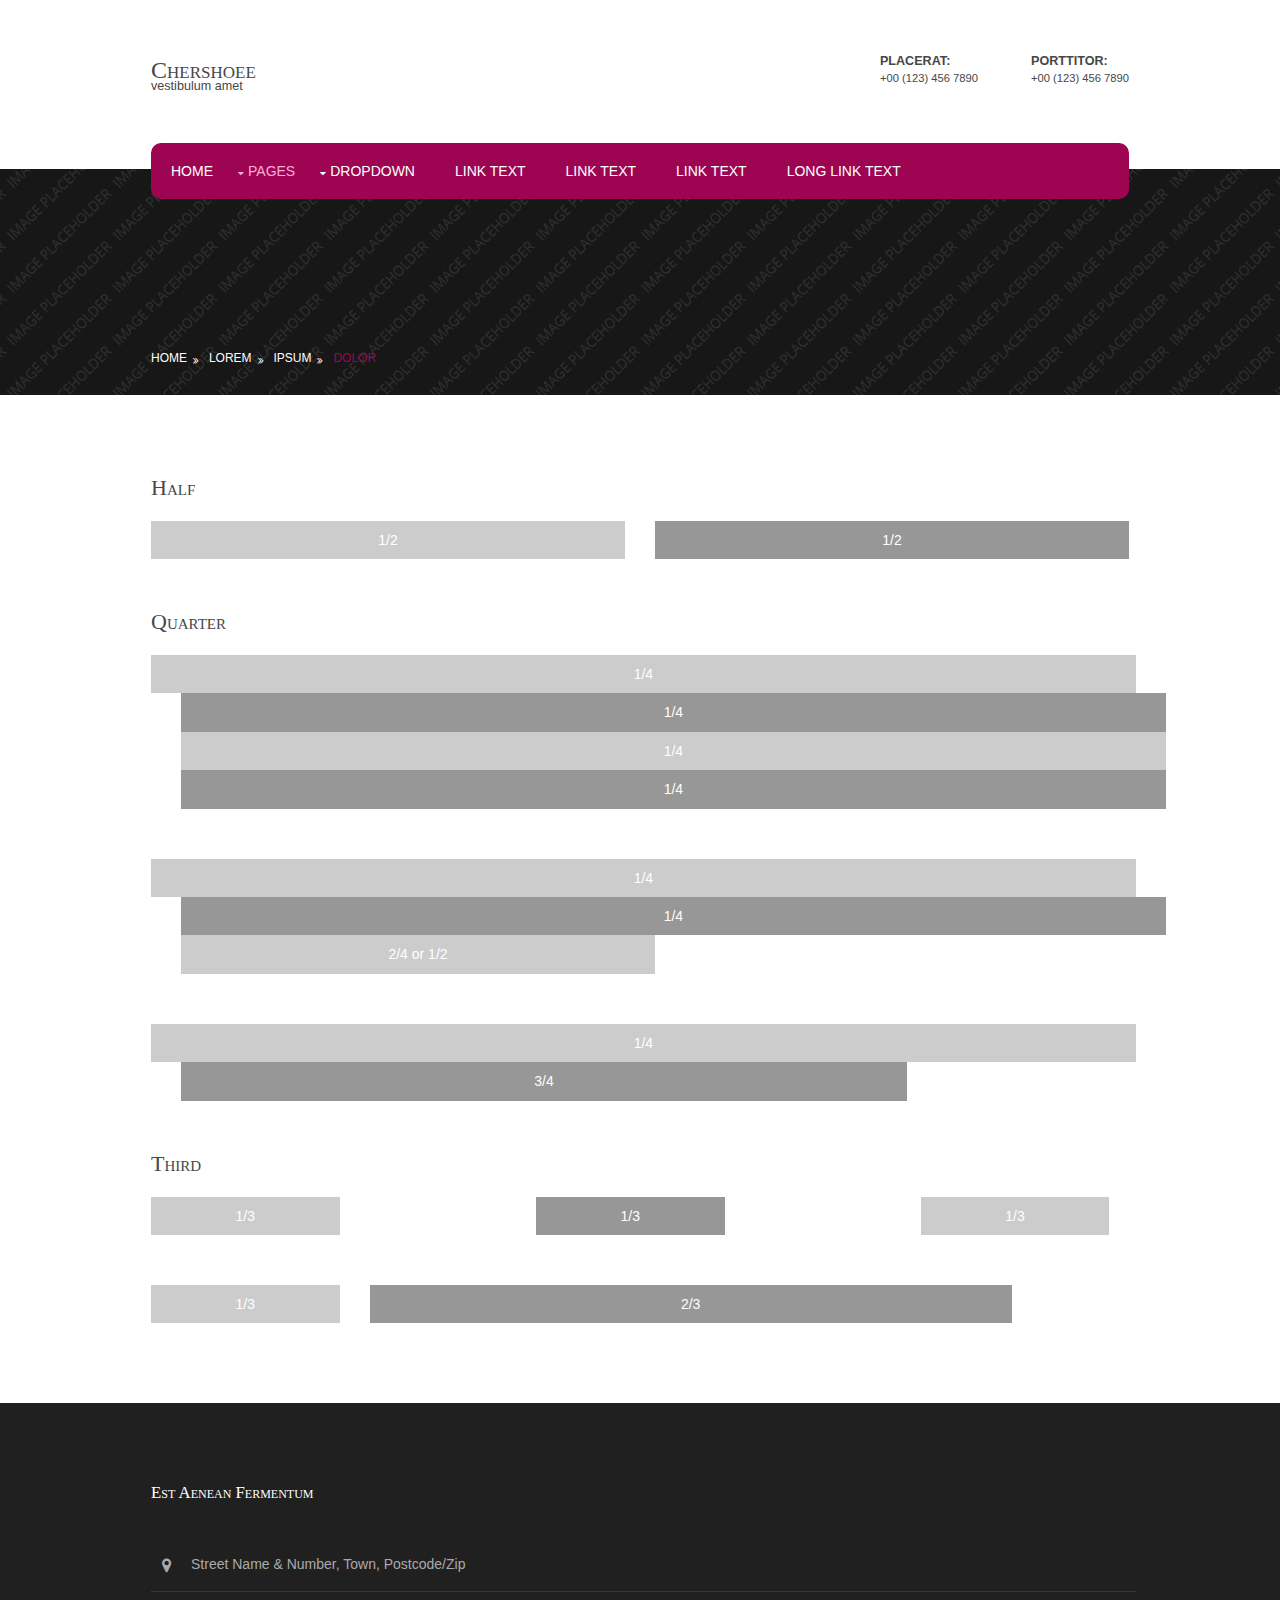
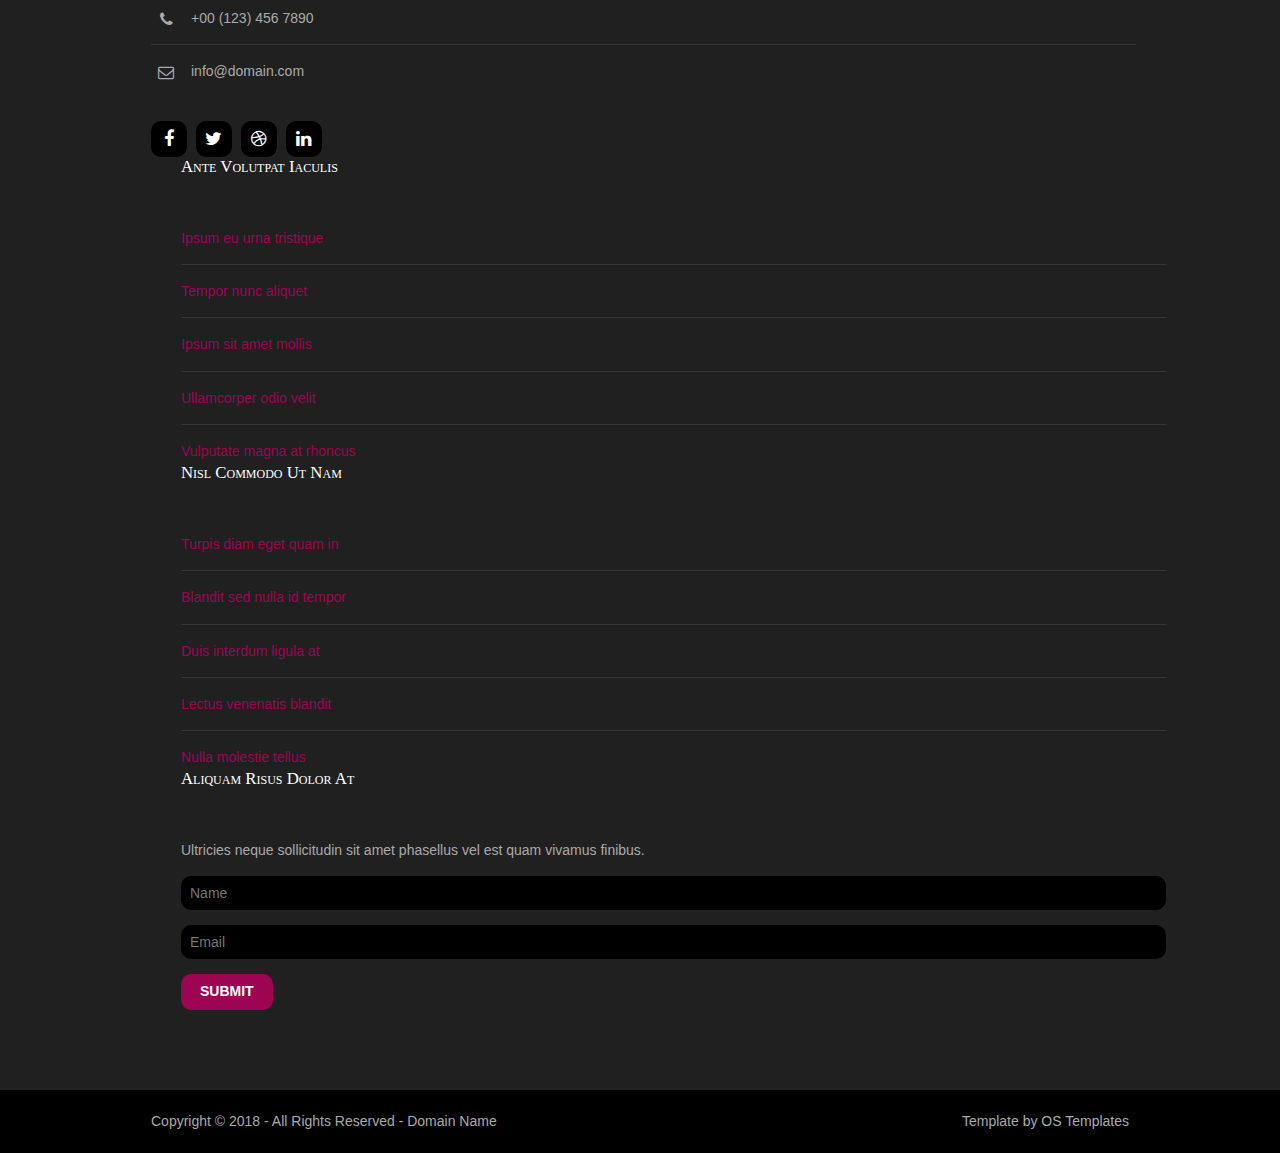
<file: pages/basic-grid.html>
<!DOCTYPE html>
<!--
Template Name: Chershoee
Author: <a href="https://www.os-templates.com/">OS Templates</a>
Author URI: https://www.os-templates.com/
Licence: Free to use under our free template licence terms
Licence URI: https://www.os-templates.com/template-terms
-->
<html lang="">
<!-- To declare your language - read more here: https://www.w3.org/International/questions/qa-html-language-declarations -->
<head>
<title>Chershoee | Pages | Basic Grid</title>
<meta charset="utf-8">
<meta name="viewport" content="width=device-width, initial-scale=1.0, maximum-scale=1.0, user-scalable=no">
<link href="../layout/styles/layout.css" rel="stylesheet" type="text/css" media="all">
<style type="text/css">
/* DEMO ONLY */
.container .demo{text-align:center;}
.container .demo div{padding:8px 0;}
.container .demo div:nth-child(odd){color:#FFFFFF; background:#CCCCCC;}
.container .demo div:nth-child(even){color:#FFFFFF; background:#979797;}
@media screen and (max-width:900px){.container .demo div{margin-bottom:0;}}
/* DEMO ONLY */
</style>
</head>
<body id="top">
<!-- ################################################################################################ -->
<!-- ################################################################################################ -->
<!-- ################################################################################################ -->
<div class="wrapper row1">
  <header id="header" class="hoc clear"> 
    <!-- ################################################################################################ -->
    <div id="logo" class="fl_left">
      <h1><a href="../index.html">Chershoee</a></h1>
      <p>Vestibulum amet</p>
    </div>
    <div id="quickinfo" class="fl_right">
      <ul class="nospace inline">
        <li><strong>Placerat:</strong><br>
          +00 (123) 456 7890</li>
        <li><strong>Porttitor:</strong><br>
          +00 (123) 456 7890</li>
      </ul>
    </div>
    <!-- ################################################################################################ -->
  </header>
  <nav id="mainav" class="hoc clear"> 
    <!-- ################################################################################################ -->
    <ul class="clear">
      <li><a href="../index.html">Home</a></li>
      <li class="active"><a class="drop" href="#">Pages</a>
        <ul>
          <li><a href="gallery.html">Gallery</a></li>
          <li><a href="full-width.html">Full Width</a></li>
          <li><a href="sidebar-left.html">Sidebar Left</a></li>
          <li><a href="sidebar-right.html">Sidebar Right</a></li>
          <li class="active"><a href="basic-grid.html">Basic Grid</a></li>
        </ul>
      </li>
      <li><a class="drop" href="#">Dropdown</a>
        <ul>
          <li><a href="#">Level 2</a></li>
          <li><a class="drop" href="#">Level 2 + Drop</a>
            <ul>
              <li><a href="#">Level 3</a></li>
              <li><a href="#">Level 3</a></li>
              <li><a href="#">Level 3</a></li>
            </ul>
          </li>
          <li><a href="#">Level 2</a></li>
        </ul>
      </li>
      <li><a href="#">Link Text</a></li>
      <li><a href="#">Link Text</a></li>
      <li><a href="#">Link Text</a></li>
      <li><a href="#">Long Link Text</a></li>
    </ul>
    <!-- ################################################################################################ -->
  </nav>
</div>
<!-- ################################################################################################ -->
<!-- ################################################################################################ -->
<!-- ################################################################################################ -->
<div class="wrapper bgded overlay" style="background-image:url('../images/demo/backgrounds/01.png');">
  <div id="breadcrumb" class="hoc clear"> 
    <!-- ################################################################################################ -->
    <ul>
      <li><a href="#">Home</a></li>
      <li><a href="#">Lorem</a></li>
      <li><a href="#">Ipsum</a></li>
      <li><a href="#">Dolor</a></li>
    </ul>
    <!-- ################################################################################################ -->
  </div>
</div>
<!-- ################################################################################################ -->
<!-- ################################################################################################ -->
<!-- ################################################################################################ -->
<div class="wrapper row3">
  <main class="hoc container clear"> 
    <!-- main body -->
    <!-- ################################################################################################ -->
    <div class="content"> 
      <!-- ################################################################################################ -->
      <h2>Half</h2>
      <!-- ################################################################################################ -->
      <div class="group btmspace-50 demo">
        <div class="one_half first">1/2</div>
        <div class="one_half">1/2</div>
      </div>
      <!-- ################################################################################################ -->
      <h2>Quarter</h2>
      <!-- ################################################################################################ -->
      <div class="group btmspace-50 demo">
        <div class="one_quarter first">1/4</div>
        <div class="one_quarter">1/4</div>
        <div class="one_quarter">1/4</div>
        <div class="one_quarter">1/4</div>
      </div>
      <div class="group btmspace-50 demo">
        <div class="one_quarter first">1/4</div>
        <div class="one_quarter">1/4</div>
        <div class="two_quarter">2/4 or 1/2</div>
      </div>
      <div class="group btmspace-50 demo">
        <div class="one_quarter first">1/4</div>
        <div class="three_quarter">3/4</div>
      </div>
      <!-- ################################################################################################ -->
      <h2>Third</h2>
      <!-- ################################################################################################ -->
      <div class="group btmspace-50 demo">
        <div class="one_third first">1/3</div>
        <div class="one_third">1/3</div>
        <div class="one_third">1/3</div>
      </div>
      <div class="group demo">
        <div class="one_third first">1/3</div>
        <div class="two_third">2/3</div>
      </div>
      <!-- ################################################################################################ -->
    </div>
    <!-- ################################################################################################ -->
    <!-- / main body -->
    <div class="clear"></div>
  </main>
</div>
<!-- ################################################################################################ -->
<!-- ################################################################################################ -->
<!-- ################################################################################################ -->
<div class="wrapper row4">
  <footer id="footer" class="hoc clear"> 
    <!-- ################################################################################################ -->
    <div class="one_quarter first">
      <h6 class="heading">Est aenean fermentum</h6>
      <ul class="nospace btmspace-30 linklist contact">
        <li><i class="fa fa-map-marker"></i>
          <address>
          Street Name &amp; Number, Town, Postcode/Zip
          </address>
        </li>
        <li><i class="fa fa-phone"></i> +00 (123) 456 7890</li>
        <li><i class="fa fa-envelope-o"></i> info@domain.com</li>
      </ul>
      <ul class="faico clear">
        <li><a class="faicon-facebook" href="#"><i class="fa fa-facebook"></i></a></li>
        <li><a class="faicon-twitter" href="#"><i class="fa fa-twitter"></i></a></li>
        <li><a class="faicon-dribble" href="#"><i class="fa fa-dribbble"></i></a></li>
        <li><a class="faicon-linkedin" href="#"><i class="fa fa-linkedin"></i></a></li>
      </ul>
    </div>
    <div class="one_quarter">
      <h6 class="heading">Ante volutpat iaculis</h6>
      <ul class="nospace linklist">
        <li><a href="#">Ipsum eu urna tristique</a></li>
        <li><a href="#">Tempor nunc aliquet</a></li>
        <li><a href="#">Ipsum sit amet mollis</a></li>
        <li><a href="#">Ullamcorper odio velit</a></li>
        <li><a href="#">Vulputate magna at rhoncus</a></li>
      </ul>
    </div>
    <div class="one_quarter">
      <h6 class="heading">Nisl commodo ut nam</h6>
      <ul class="nospace linklist">
        <li><a href="#">Turpis diam eget quam in</a></li>
        <li><a href="#">Blandit sed nulla id tempor</a></li>
        <li><a href="#">Duis interdum ligula at</a></li>
        <li><a href="#">Lectus venenatis blandit</a></li>
        <li><a href="#">Nulla molestie tellus</a></li>
      </ul>
    </div>
    <div class="one_quarter">
      <h6 class="heading">Aliquam risus dolor at</h6>
      <p class="nospace btmspace-15">Ultricies neque sollicitudin sit amet phasellus vel est quam vivamus finibus.</p>
      <form method="post" action="#">
        <fieldset>
          <legend>Newsletter:</legend>
          <input class="btmspace-15" type="text" value="" placeholder="Name">
          <input class="btmspace-15" type="text" value="" placeholder="Email">
          <button type="submit" value="submit">Submit</button>
        </fieldset>
      </form>
    </div>
    <!-- ################################################################################################ -->
  </footer>
</div>
<!-- ################################################################################################ -->
<!-- ################################################################################################ -->
<!-- ################################################################################################ -->
<div class="wrapper row5">
  <div id="copyright" class="hoc clear"> 
    <!-- ################################################################################################ -->
    <p class="fl_left">Copyright &copy; 2018 - All Rights Reserved - <a href="#">Domain Name</a></p>
    <p class="fl_right">Template by <a target="_blank" href="https://www.os-templates.com/" title="Free Website Templates">OS Templates</a></p>
    <!-- ################################################################################################ -->
  </div>
</div>
<!-- ################################################################################################ -->
<!-- ################################################################################################ -->
<!-- ################################################################################################ -->
<a id="backtotop" href="#top"><i class="fa fa-chevron-up"></i></a>
<!-- JAVASCRIPTS -->
<script src="../layout/scripts/jquery.min.js"></script>
<script src="../layout/scripts/jquery.backtotop.js"></script>
<script src="../layout/scripts/jquery.mobilemenu.js"></script>
</body>
</html>
</file>
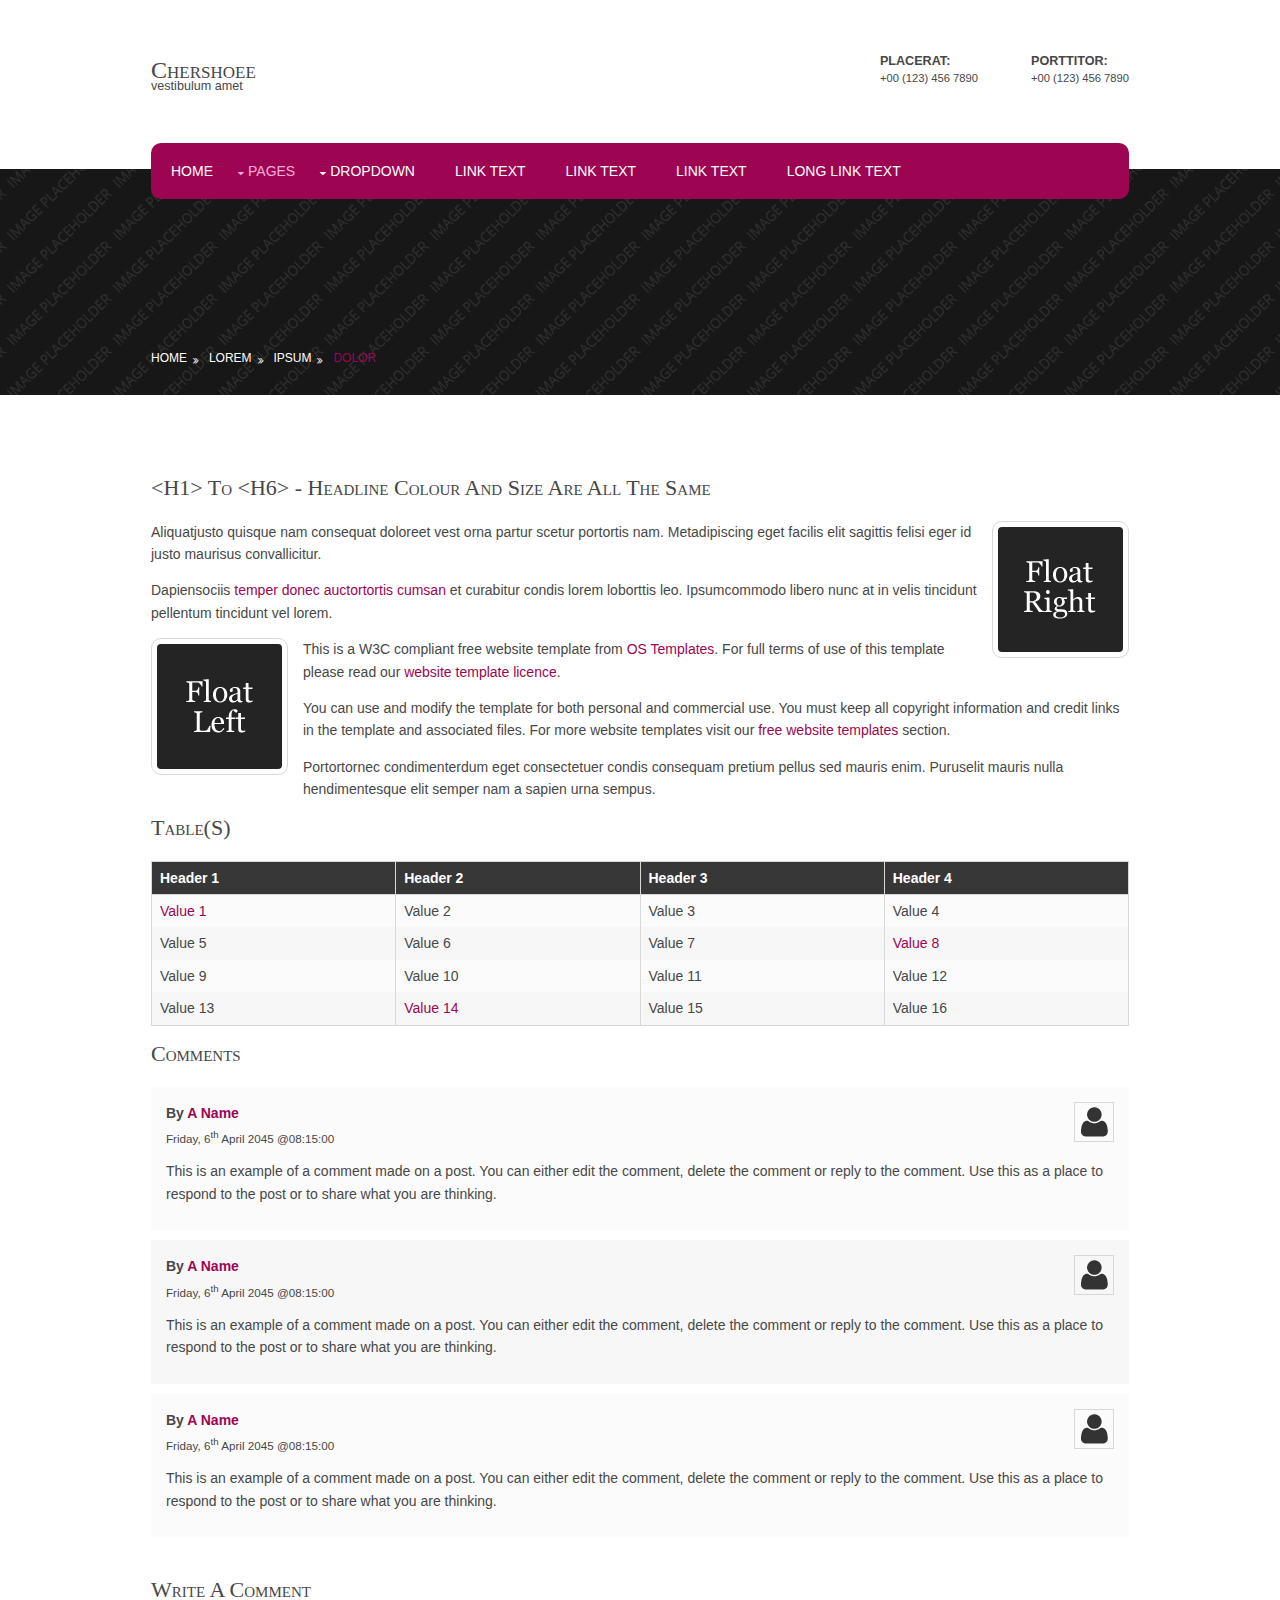
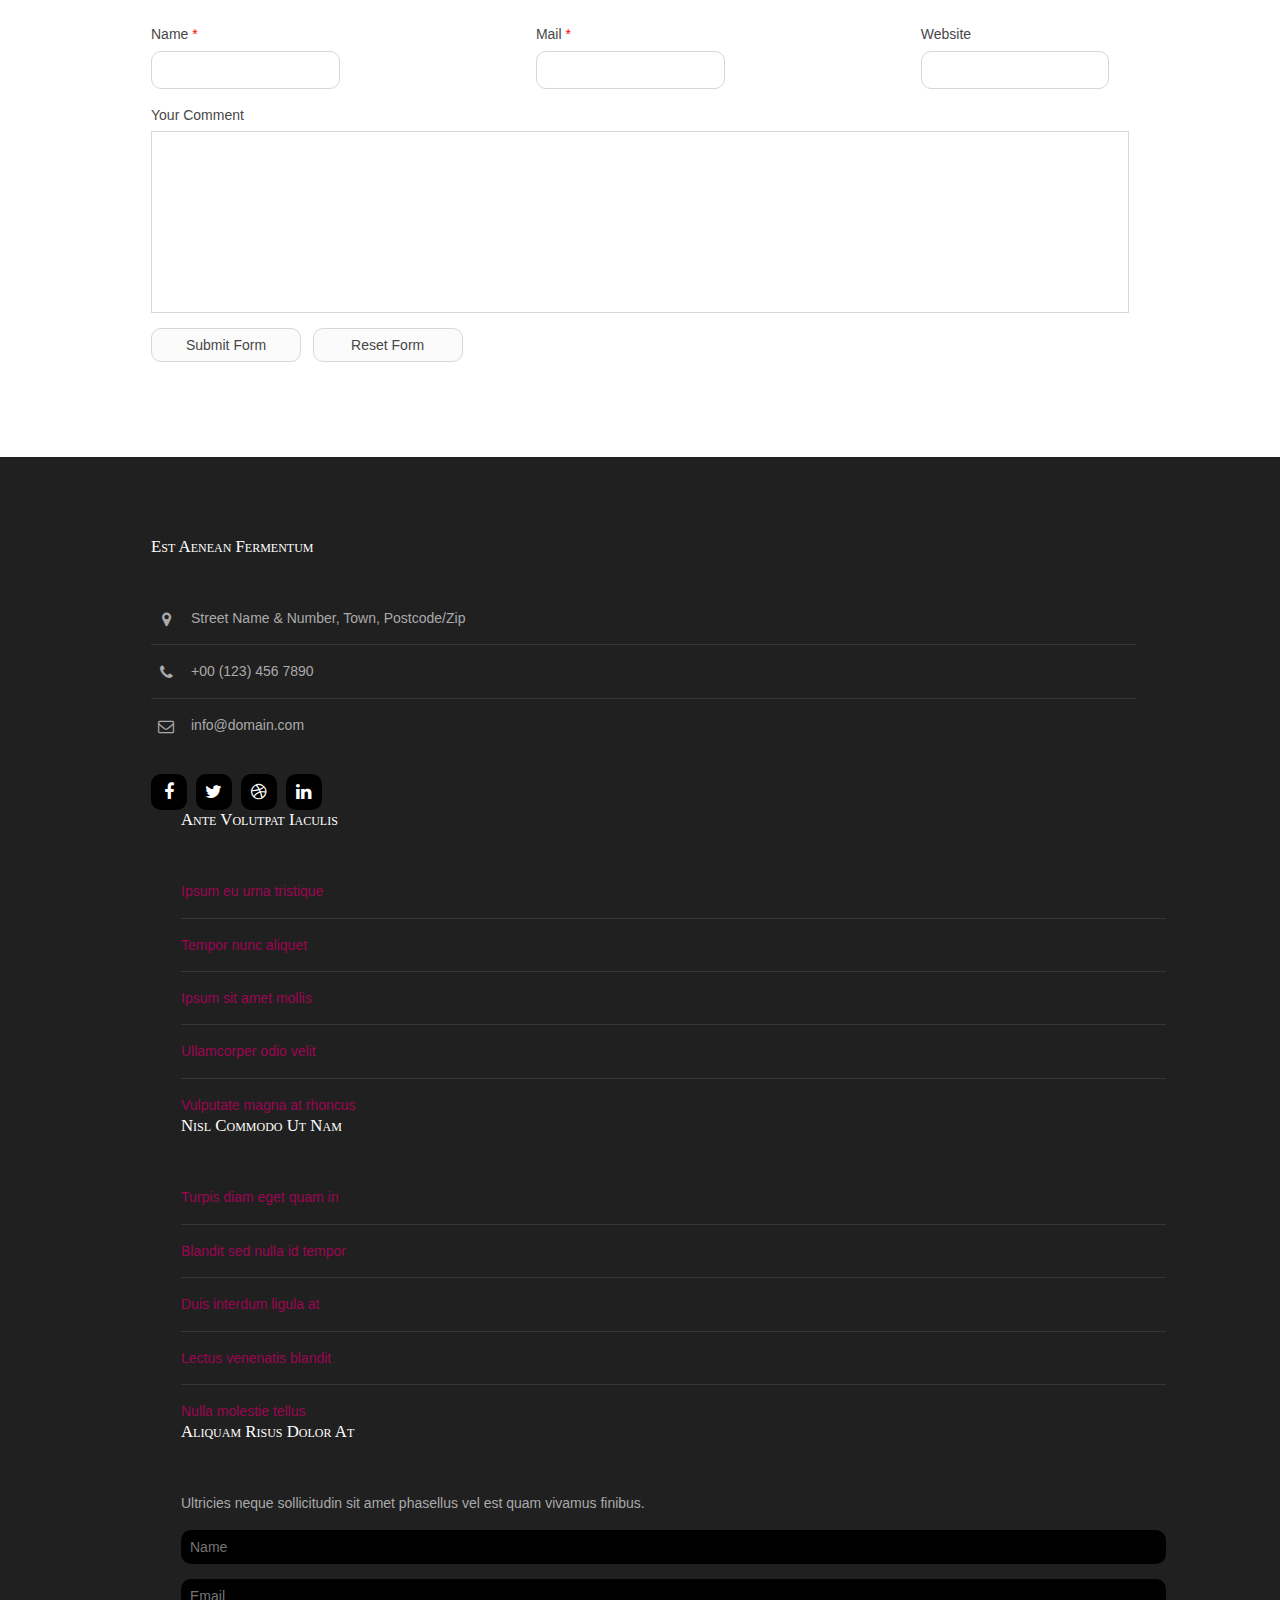
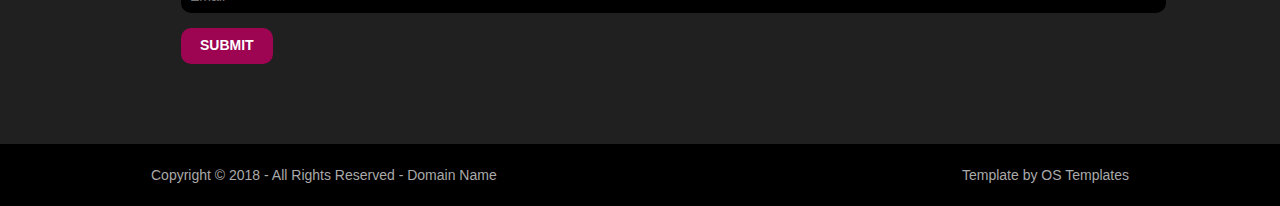
<file: pages/full-width.html>
<!DOCTYPE html>
<!--
Template Name: Chershoee
Author: <a href="https://www.os-templates.com/">OS Templates</a>
Author URI: https://www.os-templates.com/
Licence: Free to use under our free template licence terms
Licence URI: https://www.os-templates.com/template-terms
-->
<html lang="">
<!-- To declare your language - read more here: https://www.w3.org/International/questions/qa-html-language-declarations -->
<head>
<title>Chershoee | Pages | Full Width</title>
<meta charset="utf-8">
<meta name="viewport" content="width=device-width, initial-scale=1.0, maximum-scale=1.0, user-scalable=no">
<link href="../layout/styles/layout.css" rel="stylesheet" type="text/css" media="all">
</head>
<body id="top">
<!-- ################################################################################################ -->
<!-- ################################################################################################ -->
<!-- ################################################################################################ -->
<div class="wrapper row1">
  <header id="header" class="hoc clear"> 
    <!-- ################################################################################################ -->
    <div id="logo" class="fl_left">
      <h1><a href="../index.html">Chershoee</a></h1>
      <p>Vestibulum amet</p>
    </div>
    <div id="quickinfo" class="fl_right">
      <ul class="nospace inline">
        <li><strong>Placerat:</strong><br>
          +00 (123) 456 7890</li>
        <li><strong>Porttitor:</strong><br>
          +00 (123) 456 7890</li>
      </ul>
    </div>
    <!-- ################################################################################################ -->
  </header>
  <nav id="mainav" class="hoc clear"> 
    <!-- ################################################################################################ -->
    <ul class="clear">
      <li><a href="../index.html">Home</a></li>
      <li class="active"><a class="drop" href="#">Pages</a>
        <ul>
          <li><a href="gallery.html">Gallery</a></li>
          <li class="active"><a href="full-width.html">Full Width</a></li>
          <li><a href="sidebar-left.html">Sidebar Left</a></li>
          <li><a href="sidebar-right.html">Sidebar Right</a></li>
          <li><a href="basic-grid.html">Basic Grid</a></li>
        </ul>
      </li>
      <li><a class="drop" href="#">Dropdown</a>
        <ul>
          <li><a href="#">Level 2</a></li>
          <li><a class="drop" href="#">Level 2 + Drop</a>
            <ul>
              <li><a href="#">Level 3</a></li>
              <li><a href="#">Level 3</a></li>
              <li><a href="#">Level 3</a></li>
            </ul>
          </li>
          <li><a href="#">Level 2</a></li>
        </ul>
      </li>
      <li><a href="#">Link Text</a></li>
      <li><a href="#">Link Text</a></li>
      <li><a href="#">Link Text</a></li>
      <li><a href="#">Long Link Text</a></li>
    </ul>
    <!-- ################################################################################################ -->
  </nav>
</div>
<!-- ################################################################################################ -->
<!-- ################################################################################################ -->
<!-- ################################################################################################ -->
<div class="wrapper bgded overlay" style="background-image:url('../images/demo/backgrounds/01.png');">
  <div id="breadcrumb" class="hoc clear"> 
    <!-- ################################################################################################ -->
    <ul>
      <li><a href="#">Home</a></li>
      <li><a href="#">Lorem</a></li>
      <li><a href="#">Ipsum</a></li>
      <li><a href="#">Dolor</a></li>
    </ul>
    <!-- ################################################################################################ -->
  </div>
</div>
<!-- ################################################################################################ -->
<!-- ################################################################################################ -->
<!-- ################################################################################################ -->
<div class="wrapper row3">
  <main class="hoc container clear"> 
    <!-- main body -->
    <!-- ################################################################################################ -->
    <div class="content"> 
      <!-- ################################################################################################ -->
      <h1>&lt;h1&gt; to &lt;h6&gt; - Headline Colour and Size Are All The Same</h1>
      <img class="imgr borderedbox inspace-5" src="../images/demo/imgr.gif" alt="">
      <p>Aliquatjusto quisque nam consequat doloreet vest orna partur scetur portortis nam. Metadipiscing eget facilis elit sagittis felisi eger id justo maurisus convallicitur.</p>
      <p>Dapiensociis <a href="#">temper donec auctortortis cumsan</a> et curabitur condis lorem loborttis leo. Ipsumcommodo libero nunc at in velis tincidunt pellentum tincidunt vel lorem.</p>
      <img class="imgl borderedbox inspace-5" src="../images/demo/imgl.gif" alt="">
      <p>This is a W3C compliant free website template from <a href="https://www.os-templates.com/" title="Free Website Templates">OS Templates</a>. For full terms of use of this template please read our <a href="https://www.os-templates.com/template-terms">website template licence</a>.</p>
      <p>You can use and modify the template for both personal and commercial use. You must keep all copyright information and credit links in the template and associated files. For more website templates visit our <a href="https://www.os-templates.com/">free website templates</a> section.</p>
      <p>Portortornec condimenterdum eget consectetuer condis consequam pretium pellus sed mauris enim. Puruselit mauris nulla hendimentesque elit semper nam a sapien urna sempus.</p>
      <h1>Table(s)</h1>
      <div class="scrollable">
        <table>
          <thead>
            <tr>
              <th>Header 1</th>
              <th>Header 2</th>
              <th>Header 3</th>
              <th>Header 4</th>
            </tr>
          </thead>
          <tbody>
            <tr>
              <td><a href="#">Value 1</a></td>
              <td>Value 2</td>
              <td>Value 3</td>
              <td>Value 4</td>
            </tr>
            <tr>
              <td>Value 5</td>
              <td>Value 6</td>
              <td>Value 7</td>
              <td><a href="#">Value 8</a></td>
            </tr>
            <tr>
              <td>Value 9</td>
              <td>Value 10</td>
              <td>Value 11</td>
              <td>Value 12</td>
            </tr>
            <tr>
              <td>Value 13</td>
              <td><a href="#">Value 14</a></td>
              <td>Value 15</td>
              <td>Value 16</td>
            </tr>
          </tbody>
        </table>
      </div>
      <div id="comments">
        <h2>Comments</h2>
        <ul>
          <li>
            <article>
              <header>
                <figure class="avatar"><img src="../images/demo/avatar.png" alt=""></figure>
                <address>
                By <a href="#">A Name</a>
                </address>
                <time datetime="2045-04-06T08:15+00:00">Friday, 6<sup>th</sup> April 2045 @08:15:00</time>
              </header>
              <div class="comcont">
                <p>This is an example of a comment made on a post. You can either edit the comment, delete the comment or reply to the comment. Use this as a place to respond to the post or to share what you are thinking.</p>
              </div>
            </article>
          </li>
          <li>
            <article>
              <header>
                <figure class="avatar"><img src="../images/demo/avatar.png" alt=""></figure>
                <address>
                By <a href="#">A Name</a>
                </address>
                <time datetime="2045-04-06T08:15+00:00">Friday, 6<sup>th</sup> April 2045 @08:15:00</time>
              </header>
              <div class="comcont">
                <p>This is an example of a comment made on a post. You can either edit the comment, delete the comment or reply to the comment. Use this as a place to respond to the post or to share what you are thinking.</p>
              </div>
            </article>
          </li>
          <li>
            <article>
              <header>
                <figure class="avatar"><img src="../images/demo/avatar.png" alt=""></figure>
                <address>
                By <a href="#">A Name</a>
                </address>
                <time datetime="2045-04-06T08:15+00:00">Friday, 6<sup>th</sup> April 2045 @08:15:00</time>
              </header>
              <div class="comcont">
                <p>This is an example of a comment made on a post. You can either edit the comment, delete the comment or reply to the comment. Use this as a place to respond to the post or to share what you are thinking.</p>
              </div>
            </article>
          </li>
        </ul>
        <h2>Write A Comment</h2>
        <form action="#" method="post">
          <div class="one_third first">
            <label for="name">Name <span>*</span></label>
            <input type="text" name="name" id="name" value="" size="22" required>
          </div>
          <div class="one_third">
            <label for="email">Mail <span>*</span></label>
            <input type="email" name="email" id="email" value="" size="22" required>
          </div>
          <div class="one_third">
            <label for="url">Website</label>
            <input type="url" name="url" id="url" value="" size="22">
          </div>
          <div class="block clear">
            <label for="comment">Your Comment</label>
            <textarea name="comment" id="comment" cols="25" rows="10"></textarea>
          </div>
          <div>
            <input type="submit" name="submit" value="Submit Form">
            &nbsp;
            <input type="reset" name="reset" value="Reset Form">
          </div>
        </form>
      </div>
      <!-- ################################################################################################ -->
    </div>
    <!-- ################################################################################################ -->
    <!-- / main body -->
    <div class="clear"></div>
  </main>
</div>
<!-- ################################################################################################ -->
<!-- ################################################################################################ -->
<!-- ################################################################################################ -->
<div class="wrapper row4">
  <footer id="footer" class="hoc clear"> 
    <!-- ################################################################################################ -->
    <div class="one_quarter first">
      <h6 class="heading">Est aenean fermentum</h6>
      <ul class="nospace btmspace-30 linklist contact">
        <li><i class="fa fa-map-marker"></i>
          <address>
          Street Name &amp; Number, Town, Postcode/Zip
          </address>
        </li>
        <li><i class="fa fa-phone"></i> +00 (123) 456 7890</li>
        <li><i class="fa fa-envelope-o"></i> info@domain.com</li>
      </ul>
      <ul class="faico clear">
        <li><a class="faicon-facebook" href="#"><i class="fa fa-facebook"></i></a></li>
        <li><a class="faicon-twitter" href="#"><i class="fa fa-twitter"></i></a></li>
        <li><a class="faicon-dribble" href="#"><i class="fa fa-dribbble"></i></a></li>
        <li><a class="faicon-linkedin" href="#"><i class="fa fa-linkedin"></i></a></li>
      </ul>
    </div>
    <div class="one_quarter">
      <h6 class="heading">Ante volutpat iaculis</h6>
      <ul class="nospace linklist">
        <li><a href="#">Ipsum eu urna tristique</a></li>
        <li><a href="#">Tempor nunc aliquet</a></li>
        <li><a href="#">Ipsum sit amet mollis</a></li>
        <li><a href="#">Ullamcorper odio velit</a></li>
        <li><a href="#">Vulputate magna at rhoncus</a></li>
      </ul>
    </div>
    <div class="one_quarter">
      <h6 class="heading">Nisl commodo ut nam</h6>
      <ul class="nospace linklist">
        <li><a href="#">Turpis diam eget quam in</a></li>
        <li><a href="#">Blandit sed nulla id tempor</a></li>
        <li><a href="#">Duis interdum ligula at</a></li>
        <li><a href="#">Lectus venenatis blandit</a></li>
        <li><a href="#">Nulla molestie tellus</a></li>
      </ul>
    </div>
    <div class="one_quarter">
      <h6 class="heading">Aliquam risus dolor at</h6>
      <p class="nospace btmspace-15">Ultricies neque sollicitudin sit amet phasellus vel est quam vivamus finibus.</p>
      <form method="post" action="#">
        <fieldset>
          <legend>Newsletter:</legend>
          <input class="btmspace-15" type="text" value="" placeholder="Name">
          <input class="btmspace-15" type="text" value="" placeholder="Email">
          <button type="submit" value="submit">Submit</button>
        </fieldset>
      </form>
    </div>
    <!-- ################################################################################################ -->
  </footer>
</div>
<!-- ################################################################################################ -->
<!-- ################################################################################################ -->
<!-- ################################################################################################ -->
<div class="wrapper row5">
  <div id="copyright" class="hoc clear"> 
    <!-- ################################################################################################ -->
    <p class="fl_left">Copyright &copy; 2018 - All Rights Reserved - <a href="#">Domain Name</a></p>
    <p class="fl_right">Template by <a target="_blank" href="https://www.os-templates.com/" title="Free Website Templates">OS Templates</a></p>
    <!-- ################################################################################################ -->
  </div>
</div>
<!-- ################################################################################################ -->
<!-- ################################################################################################ -->
<!-- ################################################################################################ -->
<a id="backtotop" href="#top"><i class="fa fa-chevron-up"></i></a>
<!-- JAVASCRIPTS -->
<script src="../layout/scripts/jquery.min.js"></script>
<script src="../layout/scripts/jquery.backtotop.js"></script>
<script src="../layout/scripts/jquery.mobilemenu.js"></script>
</body>
</html>
</file>
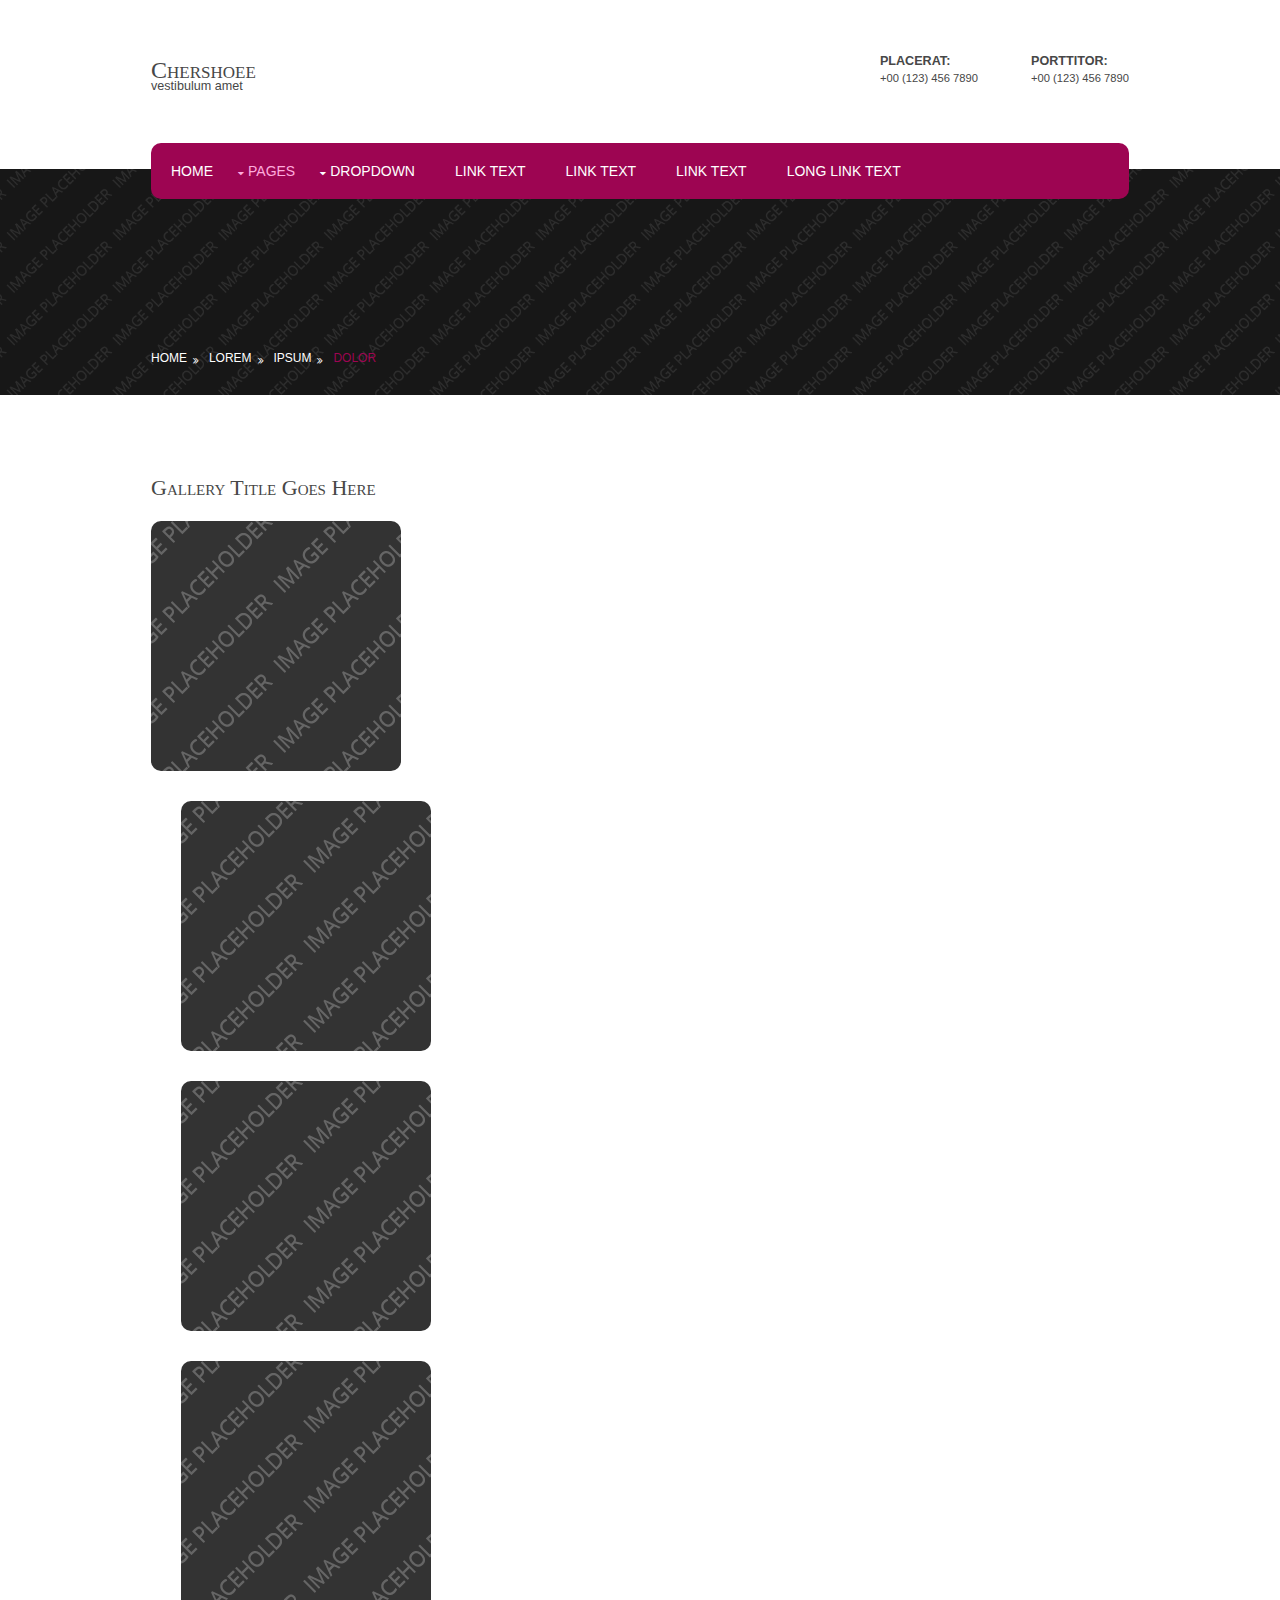
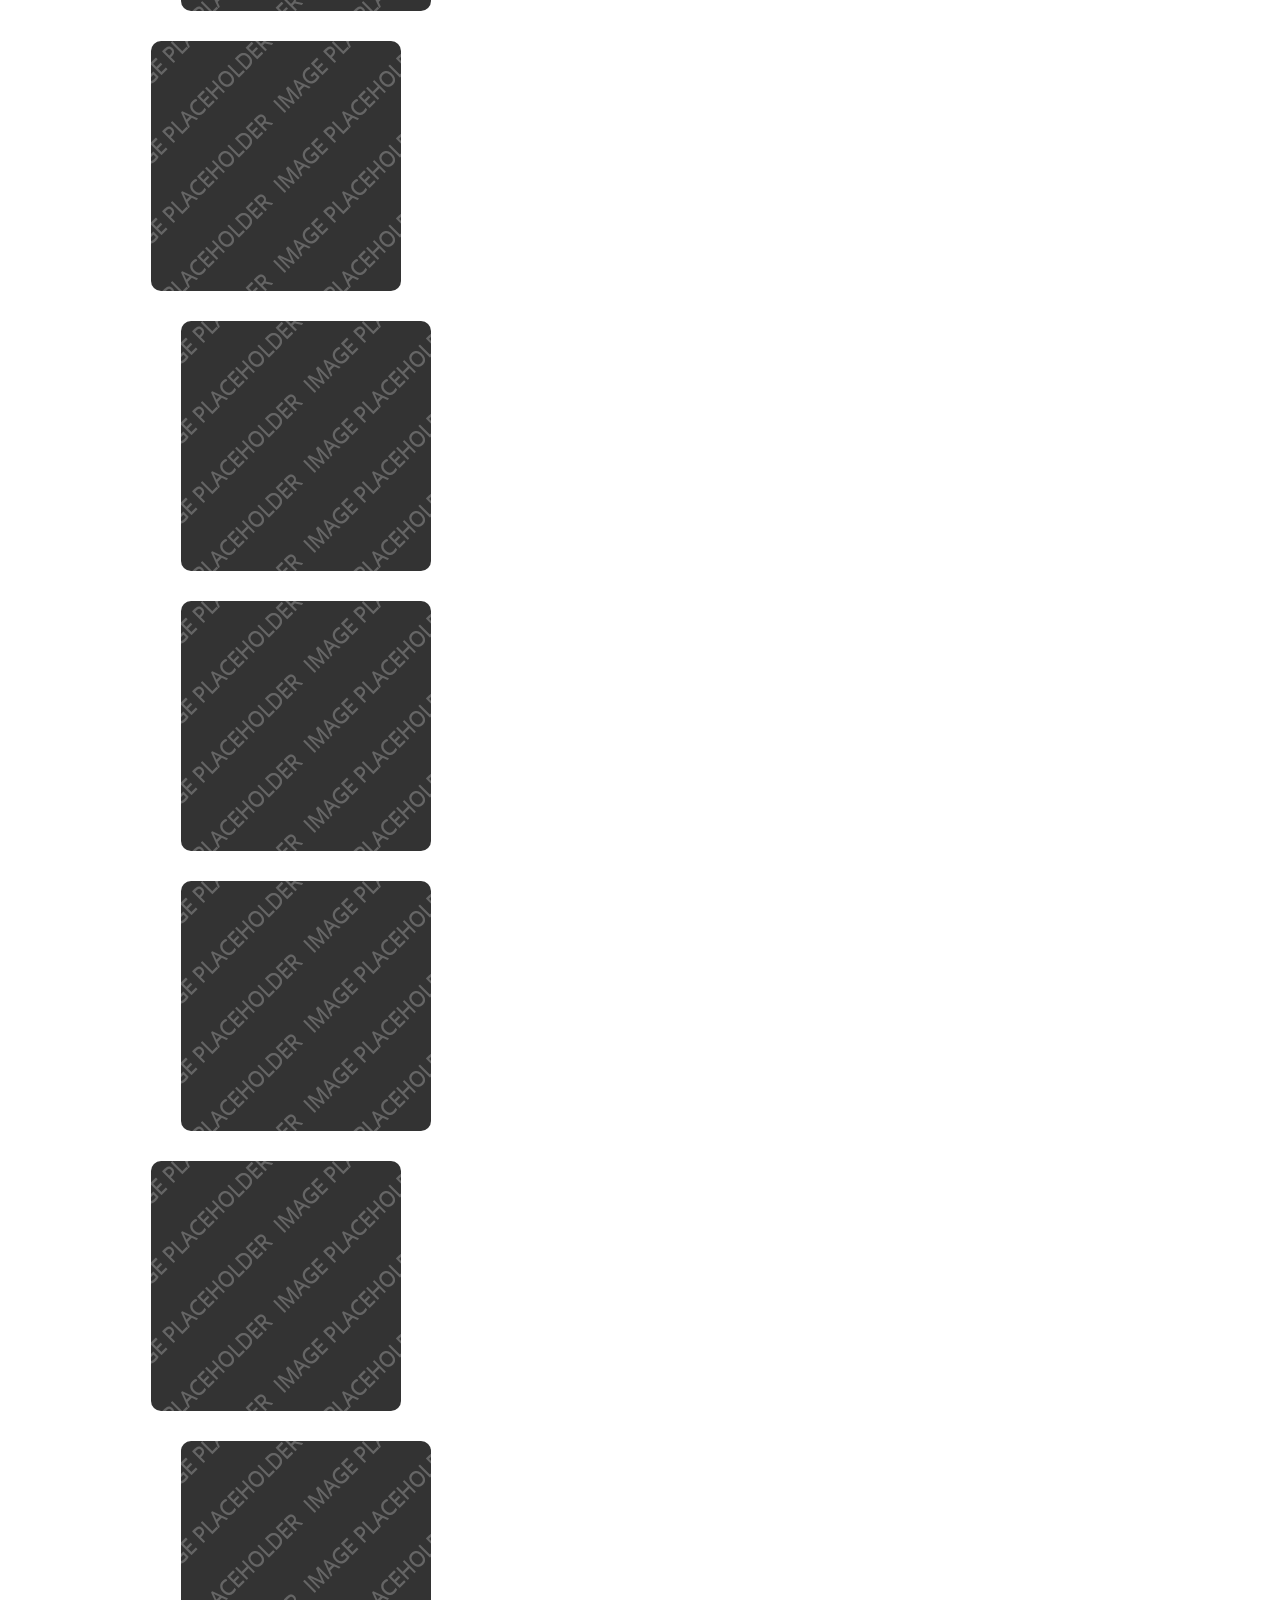
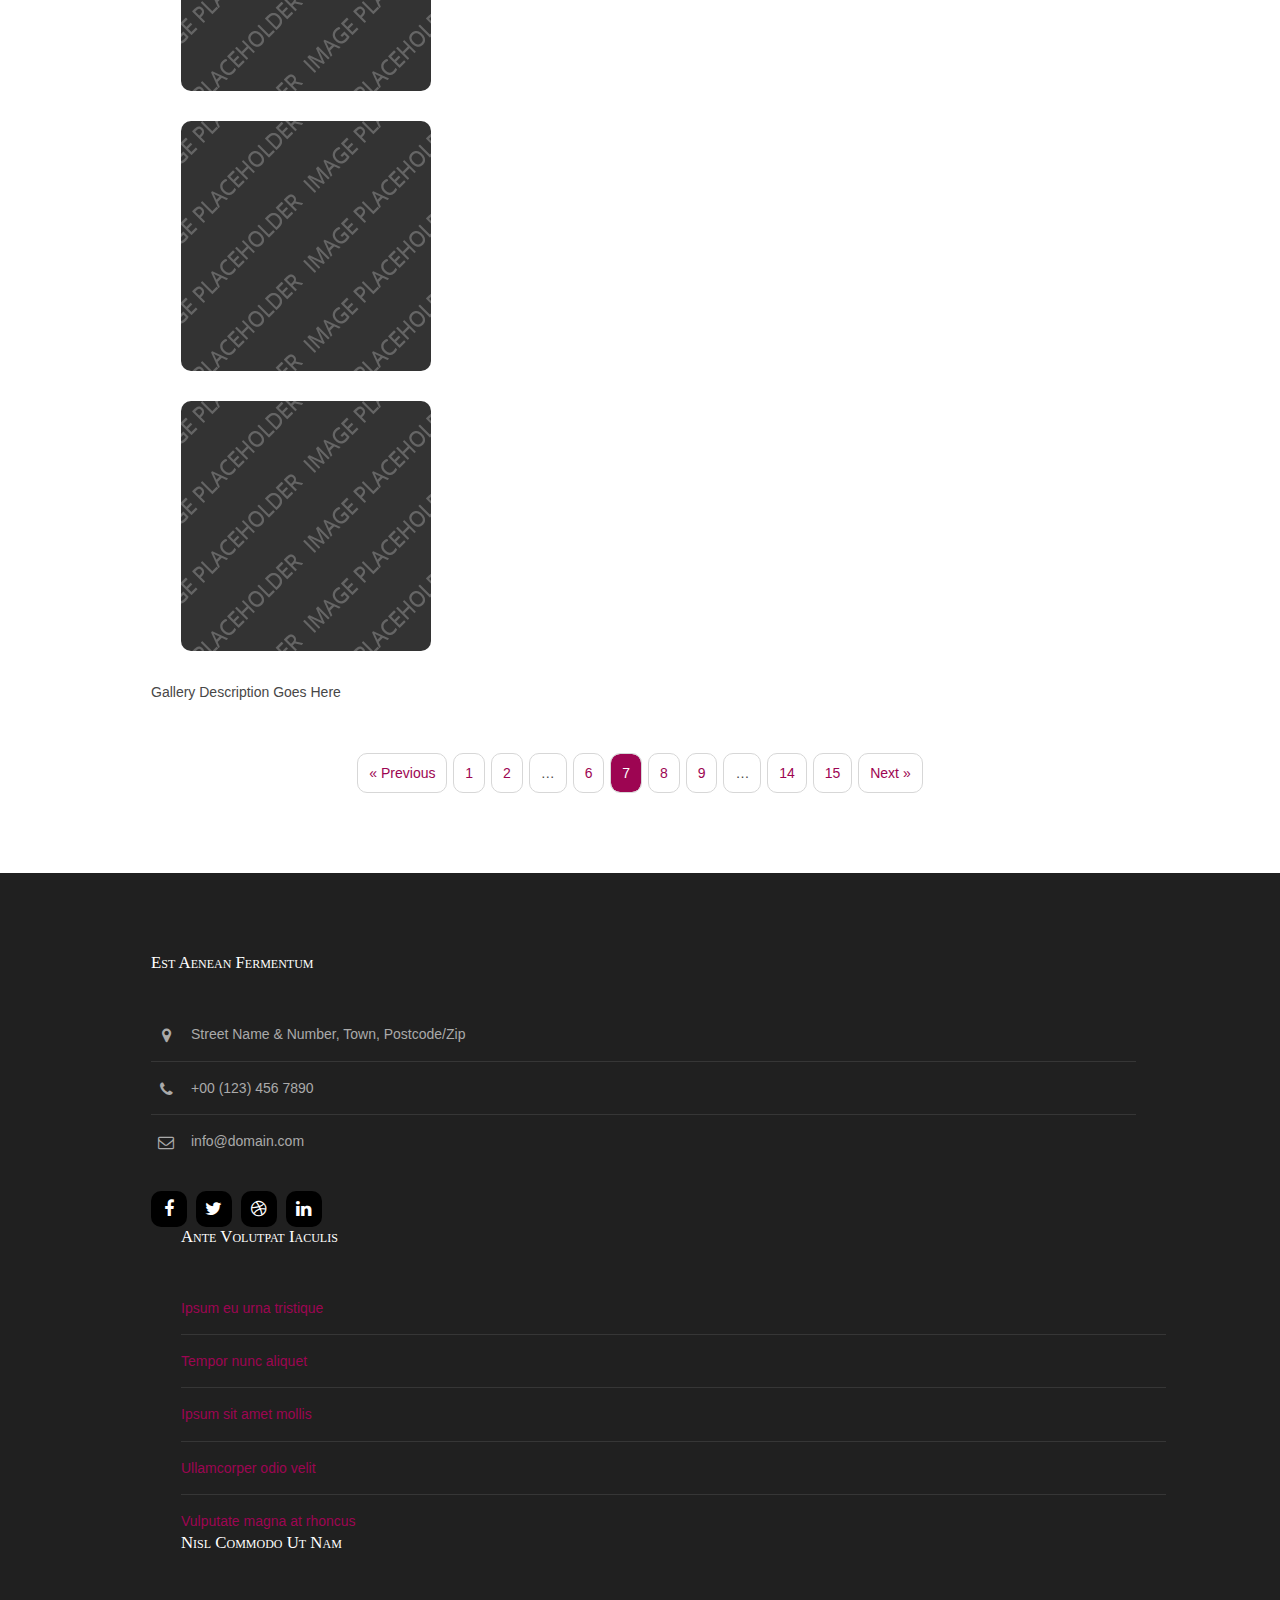
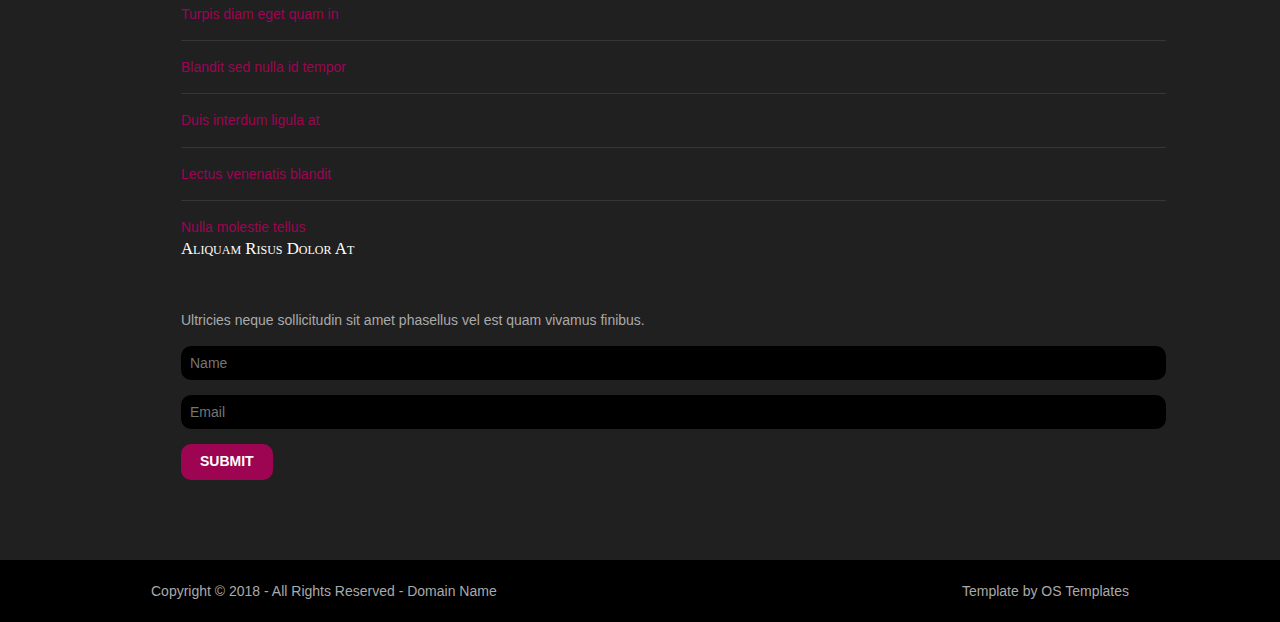
<file: pages/gallery.html>
<!DOCTYPE html>
<!--
Template Name: Chershoee
Author: <a href="https://www.os-templates.com/">OS Templates</a>
Author URI: https://www.os-templates.com/
Licence: Free to use under our free template licence terms
Licence URI: https://www.os-templates.com/template-terms
-->
<html lang="">
<!-- To declare your language - read more here: https://www.w3.org/International/questions/qa-html-language-declarations -->
<head>
<title>Chershoee | Pages | Gallery</title>
<meta charset="utf-8">
<meta name="viewport" content="width=device-width, initial-scale=1.0, maximum-scale=1.0, user-scalable=no">
<link href="../layout/styles/layout.css" rel="stylesheet" type="text/css" media="all">
</head>
<body id="top">
<!-- ################################################################################################ -->
<!-- ################################################################################################ -->
<!-- ################################################################################################ -->
<div class="wrapper row1">
  <header id="header" class="hoc clear"> 
    <!-- ################################################################################################ -->
    <div id="logo" class="fl_left">
      <h1><a href="../index.html">Chershoee</a></h1>
      <p>Vestibulum amet</p>
    </div>
    <div id="quickinfo" class="fl_right">
      <ul class="nospace inline">
        <li><strong>Placerat:</strong><br>
          +00 (123) 456 7890</li>
        <li><strong>Porttitor:</strong><br>
          +00 (123) 456 7890</li>
      </ul>
    </div>
    <!-- ################################################################################################ -->
  </header>
  <nav id="mainav" class="hoc clear"> 
    <!-- ################################################################################################ -->
    <ul class="clear">
      <li><a href="../index.html">Home</a></li>
      <li class="active"><a class="drop" href="#">Pages</a>
        <ul>
          <li class="active"><a href="gallery.html">Gallery</a></li>
          <li><a href="full-width.html">Full Width</a></li>
          <li><a href="sidebar-left.html">Sidebar Left</a></li>
          <li><a href="sidebar-right.html">Sidebar Right</a></li>
          <li><a href="basic-grid.html">Basic Grid</a></li>
        </ul>
      </li>
      <li><a class="drop" href="#">Dropdown</a>
        <ul>
          <li><a href="#">Level 2</a></li>
          <li><a class="drop" href="#">Level 2 + Drop</a>
            <ul>
              <li><a href="#">Level 3</a></li>
              <li><a href="#">Level 3</a></li>
              <li><a href="#">Level 3</a></li>
            </ul>
          </li>
          <li><a href="#">Level 2</a></li>
        </ul>
      </li>
      <li><a href="#">Link Text</a></li>
      <li><a href="#">Link Text</a></li>
      <li><a href="#">Link Text</a></li>
      <li><a href="#">Long Link Text</a></li>
    </ul>
    <!-- ################################################################################################ -->
  </nav>
</div>
<!-- ################################################################################################ -->
<!-- ################################################################################################ -->
<!-- ################################################################################################ -->
<div class="wrapper bgded overlay" style="background-image:url('../images/demo/backgrounds/01.png');">
  <div id="breadcrumb" class="hoc clear"> 
    <!-- ################################################################################################ -->
    <ul>
      <li><a href="#">Home</a></li>
      <li><a href="#">Lorem</a></li>
      <li><a href="#">Ipsum</a></li>
      <li><a href="#">Dolor</a></li>
    </ul>
    <!-- ################################################################################################ -->
  </div>
</div>
<!-- ################################################################################################ -->
<!-- ################################################################################################ -->
<!-- ################################################################################################ -->
<div class="wrapper row3">
  <main class="hoc container clear"> 
    <!-- main body -->
    <!-- ################################################################################################ -->
    <div class="content"> 
      <!-- ################################################################################################ -->
      <div id="gallery">
        <figure>
          <header class="heading">Gallery Title Goes Here</header>
          <ul class="nospace clear">
            <li class="one_quarter first"><a href="#"><img src="../images/demo/gallery/01.png" alt=""></a></li>
            <li class="one_quarter"><a href="#"><img src="../images/demo/gallery/01.png" alt=""></a></li>
            <li class="one_quarter"><a href="#"><img src="../images/demo/gallery/01.png" alt=""></a></li>
            <li class="one_quarter"><a href="#"><img src="../images/demo/gallery/01.png" alt=""></a></li>
            <li class="one_quarter first"><a href="#"><img src="../images/demo/gallery/01.png" alt=""></a></li>
            <li class="one_quarter"><a href="#"><img src="../images/demo/gallery/01.png" alt=""></a></li>
            <li class="one_quarter"><a href="#"><img src="../images/demo/gallery/01.png" alt=""></a></li>
            <li class="one_quarter"><a href="#"><img src="../images/demo/gallery/01.png" alt=""></a></li>
            <li class="one_quarter first"><a href="#"><img src="../images/demo/gallery/01.png" alt=""></a></li>
            <li class="one_quarter"><a href="#"><img src="../images/demo/gallery/01.png" alt=""></a></li>
            <li class="one_quarter"><a href="#"><img src="../images/demo/gallery/01.png" alt=""></a></li>
            <li class="one_quarter"><a href="#"><img src="../images/demo/gallery/01.png" alt=""></a></li>
          </ul>
          <figcaption>Gallery Description Goes Here</figcaption>
        </figure>
      </div>
      <!-- ################################################################################################ -->
      <!-- ################################################################################################ -->
      <nav class="pagination">
        <ul>
          <li><a href="#">&laquo; Previous</a></li>
          <li><a href="#">1</a></li>
          <li><a href="#">2</a></li>
          <li><strong>&hellip;</strong></li>
          <li><a href="#">6</a></li>
          <li class="current"><strong>7</strong></li>
          <li><a href="#">8</a></li>
          <li><a href="#">9</a></li>
          <li><strong>&hellip;</strong></li>
          <li><a href="#">14</a></li>
          <li><a href="#">15</a></li>
          <li><a href="#">Next &raquo;</a></li>
        </ul>
      </nav>
      <!-- ################################################################################################ -->
    </div>
    <!-- ################################################################################################ -->
    <!-- / main body -->
    <div class="clear"></div>
  </main>
</div>
<!-- ################################################################################################ -->
<!-- ################################################################################################ -->
<!-- ################################################################################################ -->
<div class="wrapper row4">
  <footer id="footer" class="hoc clear"> 
    <!-- ################################################################################################ -->
    <div class="one_quarter first">
      <h6 class="heading">Est aenean fermentum</h6>
      <ul class="nospace btmspace-30 linklist contact">
        <li><i class="fa fa-map-marker"></i>
          <address>
          Street Name &amp; Number, Town, Postcode/Zip
          </address>
        </li>
        <li><i class="fa fa-phone"></i> +00 (123) 456 7890</li>
        <li><i class="fa fa-envelope-o"></i> info@domain.com</li>
      </ul>
      <ul class="faico clear">
        <li><a class="faicon-facebook" href="#"><i class="fa fa-facebook"></i></a></li>
        <li><a class="faicon-twitter" href="#"><i class="fa fa-twitter"></i></a></li>
        <li><a class="faicon-dribble" href="#"><i class="fa fa-dribbble"></i></a></li>
        <li><a class="faicon-linkedin" href="#"><i class="fa fa-linkedin"></i></a></li>
      </ul>
    </div>
    <div class="one_quarter">
      <h6 class="heading">Ante volutpat iaculis</h6>
      <ul class="nospace linklist">
        <li><a href="#">Ipsum eu urna tristique</a></li>
        <li><a href="#">Tempor nunc aliquet</a></li>
        <li><a href="#">Ipsum sit amet mollis</a></li>
        <li><a href="#">Ullamcorper odio velit</a></li>
        <li><a href="#">Vulputate magna at rhoncus</a></li>
      </ul>
    </div>
    <div class="one_quarter">
      <h6 class="heading">Nisl commodo ut nam</h6>
      <ul class="nospace linklist">
        <li><a href="#">Turpis diam eget quam in</a></li>
        <li><a href="#">Blandit sed nulla id tempor</a></li>
        <li><a href="#">Duis interdum ligula at</a></li>
        <li><a href="#">Lectus venenatis blandit</a></li>
        <li><a href="#">Nulla molestie tellus</a></li>
      </ul>
    </div>
    <div class="one_quarter">
      <h6 class="heading">Aliquam risus dolor at</h6>
      <p class="nospace btmspace-15">Ultricies neque sollicitudin sit amet phasellus vel est quam vivamus finibus.</p>
      <form method="post" action="#">
        <fieldset>
          <legend>Newsletter:</legend>
          <input class="btmspace-15" type="text" value="" placeholder="Name">
          <input class="btmspace-15" type="text" value="" placeholder="Email">
          <button type="submit" value="submit">Submit</button>
        </fieldset>
      </form>
    </div>
    <!-- ################################################################################################ -->
  </footer>
</div>
<!-- ################################################################################################ -->
<!-- ################################################################################################ -->
<!-- ################################################################################################ -->
<div class="wrapper row5">
  <div id="copyright" class="hoc clear"> 
    <!-- ################################################################################################ -->
    <p class="fl_left">Copyright &copy; 2018 - All Rights Reserved - <a href="#">Domain Name</a></p>
    <p class="fl_right">Template by <a target="_blank" href="https://www.os-templates.com/" title="Free Website Templates">OS Templates</a></p>
    <!-- ################################################################################################ -->
  </div>
</div>
<!-- ################################################################################################ -->
<!-- ################################################################################################ -->
<!-- ################################################################################################ -->
<a id="backtotop" href="#top"><i class="fa fa-chevron-up"></i></a>
<!-- JAVASCRIPTS -->
<script src="../layout/scripts/jquery.min.js"></script>
<script src="../layout/scripts/jquery.backtotop.js"></script>
<script src="../layout/scripts/jquery.mobilemenu.js"></script>
</body>
</html>
</file>
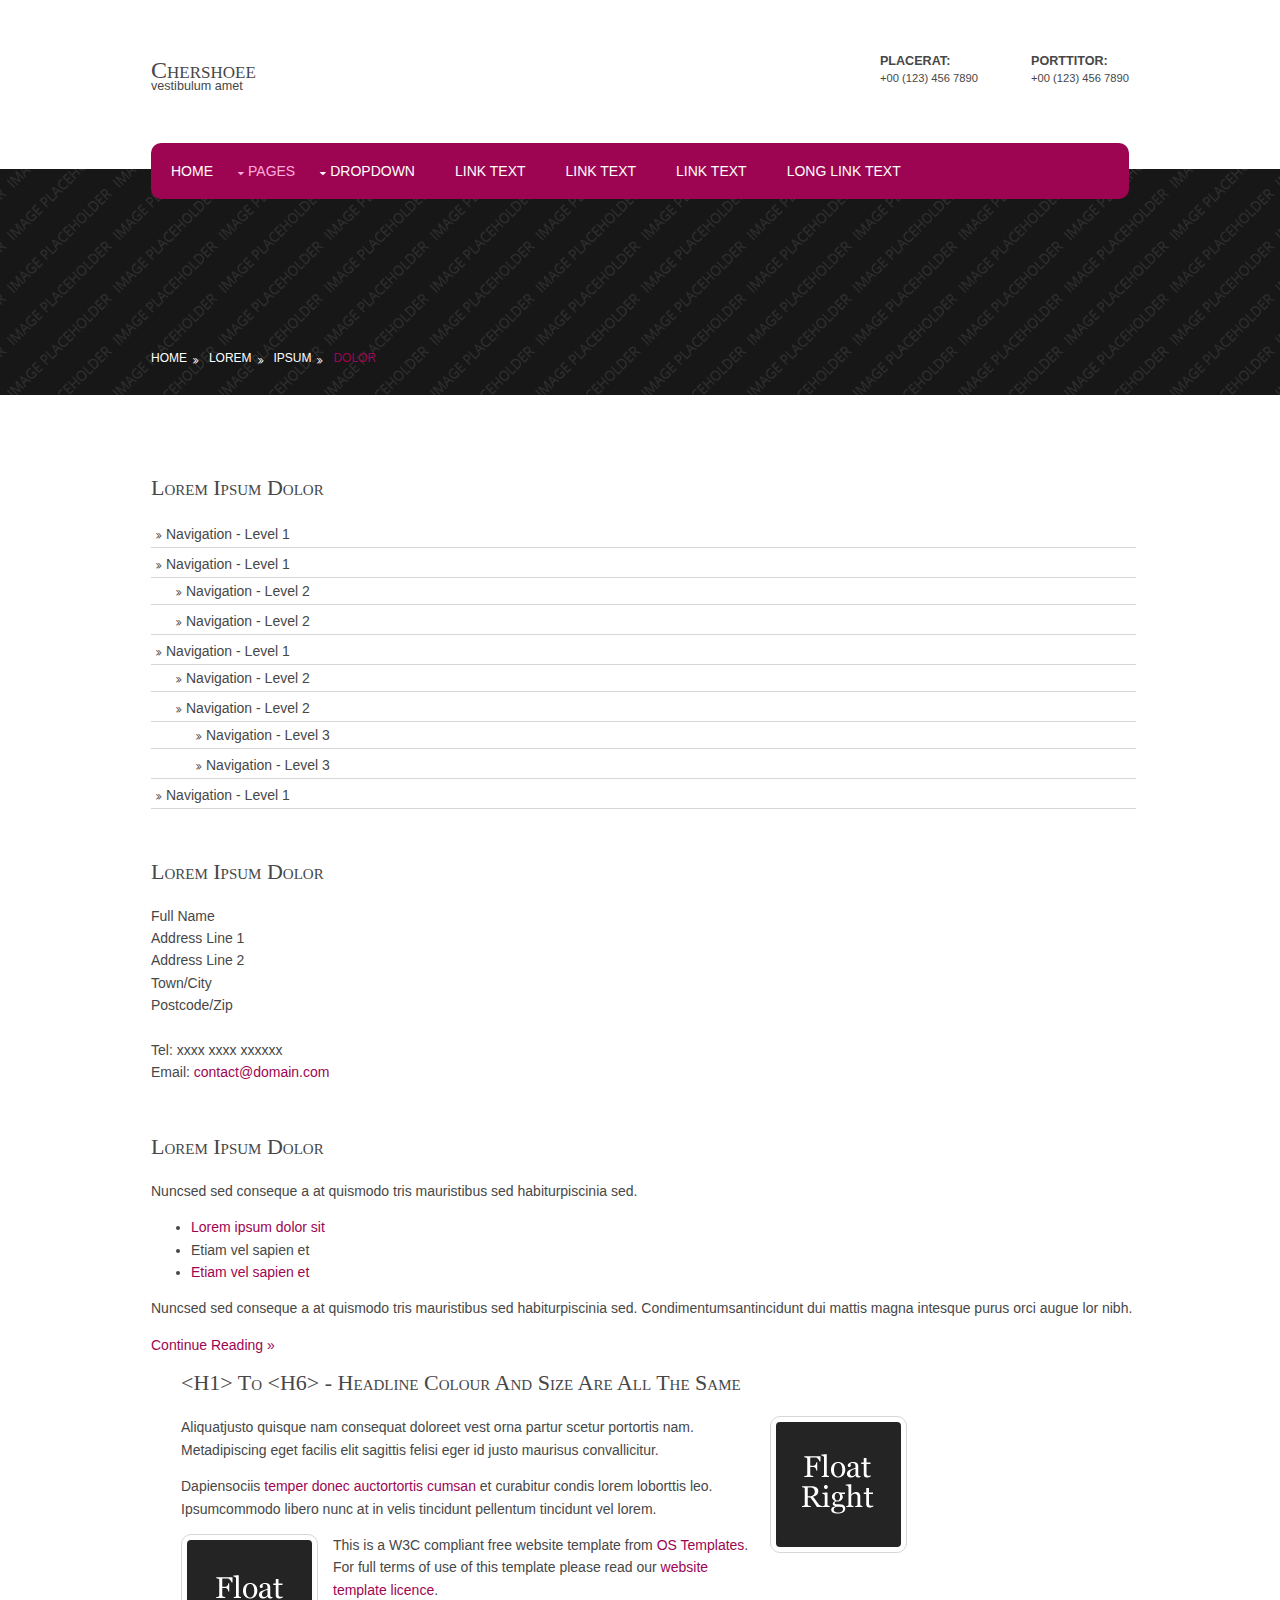
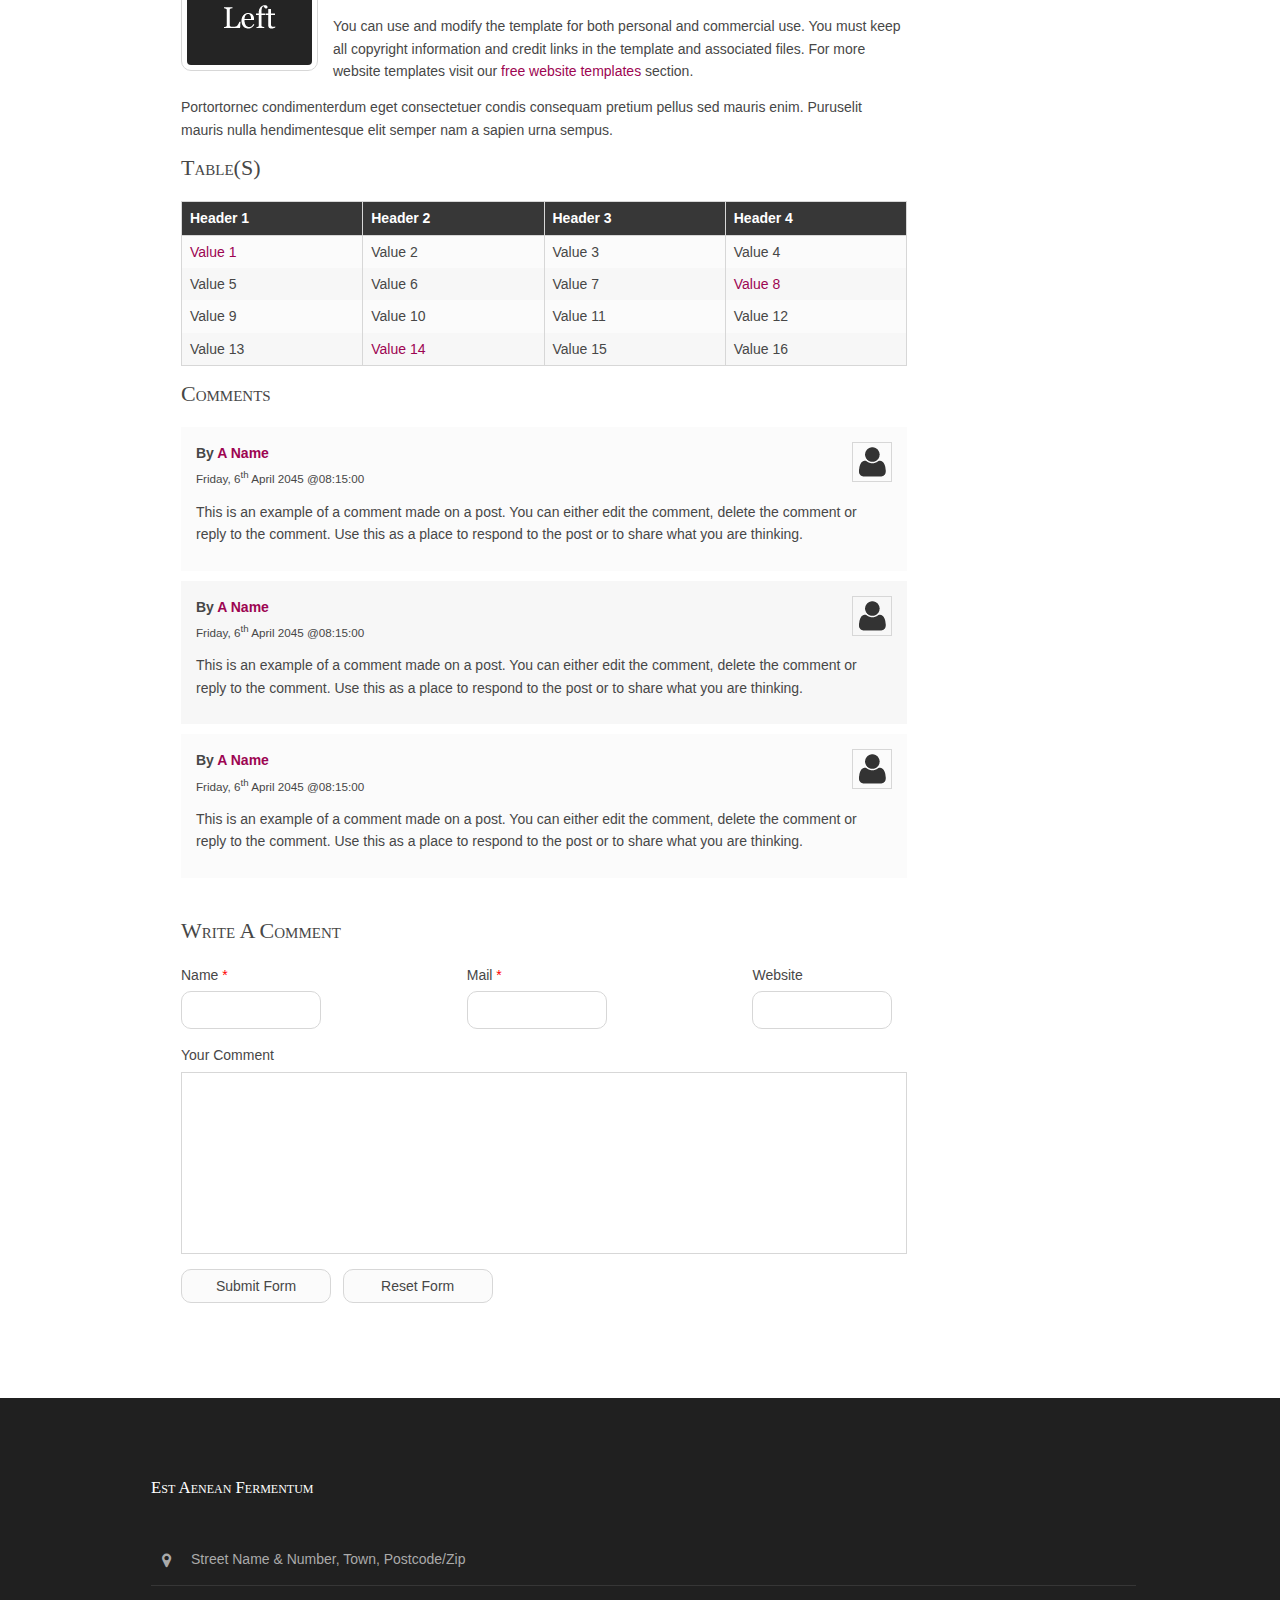
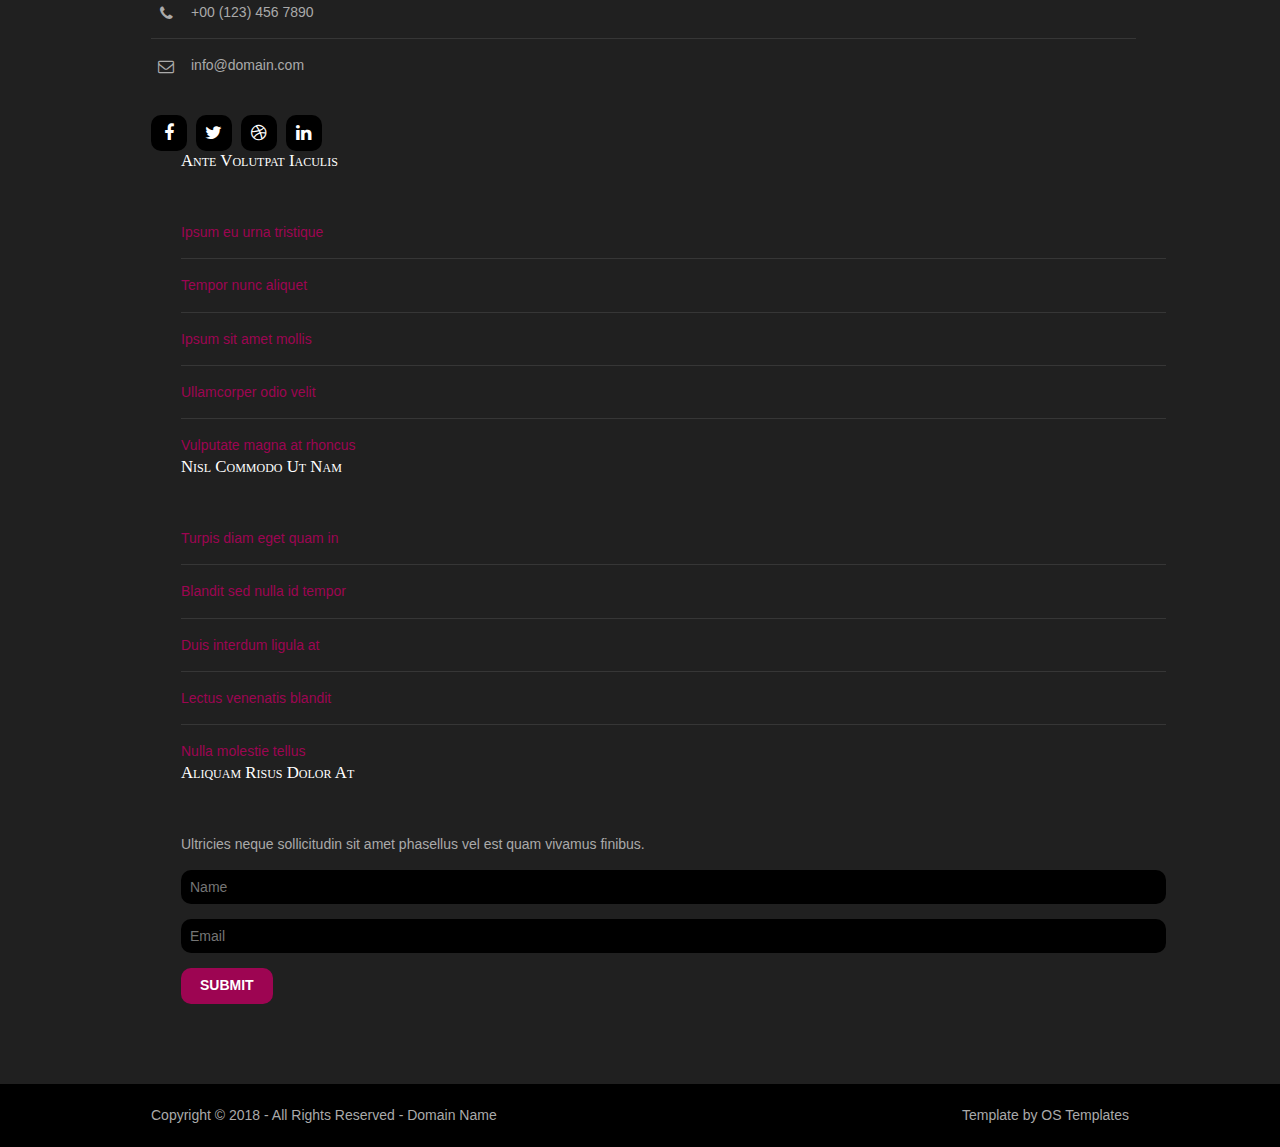
<file: pages/sidebar-left.html>
<!DOCTYPE html>
<!--
Template Name: Chershoee
Author: <a href="https://www.os-templates.com/">OS Templates</a>
Author URI: https://www.os-templates.com/
Licence: Free to use under our free template licence terms
Licence URI: https://www.os-templates.com/template-terms
-->
<html lang="">
<!-- To declare your language - read more here: https://www.w3.org/International/questions/qa-html-language-declarations -->
<head>
<title>Chershoee | Pages | Sidebar Left</title>
<meta charset="utf-8">
<meta name="viewport" content="width=device-width, initial-scale=1.0, maximum-scale=1.0, user-scalable=no">
<link href="../layout/styles/layout.css" rel="stylesheet" type="text/css" media="all">
</head>
<body id="top">
<!-- ################################################################################################ -->
<!-- ################################################################################################ -->
<!-- ################################################################################################ -->
<div class="wrapper row1">
  <header id="header" class="hoc clear"> 
    <!-- ################################################################################################ -->
    <div id="logo" class="fl_left">
      <h1><a href="../index.html">Chershoee</a></h1>
      <p>Vestibulum amet</p>
    </div>
    <div id="quickinfo" class="fl_right">
      <ul class="nospace inline">
        <li><strong>Placerat:</strong><br>
          +00 (123) 456 7890</li>
        <li><strong>Porttitor:</strong><br>
          +00 (123) 456 7890</li>
      </ul>
    </div>
    <!-- ################################################################################################ -->
  </header>
  <nav id="mainav" class="hoc clear"> 
    <!-- ################################################################################################ -->
    <ul class="clear">
      <li><a href="../index.html">Home</a></li>
      <li class="active"><a class="drop" href="#">Pages</a>
        <ul>
          <li><a href="gallery.html">Gallery</a></li>
          <li><a href="full-width.html">Full Width</a></li>
          <li class="active"><a href="sidebar-left.html">Sidebar Left</a></li>
          <li><a href="sidebar-right.html">Sidebar Right</a></li>
          <li><a href="basic-grid.html">Basic Grid</a></li>
        </ul>
      </li>
      <li><a class="drop" href="#">Dropdown</a>
        <ul>
          <li><a href="#">Level 2</a></li>
          <li><a class="drop" href="#">Level 2 + Drop</a>
            <ul>
              <li><a href="#">Level 3</a></li>
              <li><a href="#">Level 3</a></li>
              <li><a href="#">Level 3</a></li>
            </ul>
          </li>
          <li><a href="#">Level 2</a></li>
        </ul>
      </li>
      <li><a href="#">Link Text</a></li>
      <li><a href="#">Link Text</a></li>
      <li><a href="#">Link Text</a></li>
      <li><a href="#">Long Link Text</a></li>
    </ul>
    <!-- ################################################################################################ -->
  </nav>
</div>
<!-- ################################################################################################ -->
<!-- ################################################################################################ -->
<!-- ################################################################################################ -->
<div class="wrapper bgded overlay" style="background-image:url('../images/demo/backgrounds/01.png');">
  <div id="breadcrumb" class="hoc clear"> 
    <!-- ################################################################################################ -->
    <ul>
      <li><a href="#">Home</a></li>
      <li><a href="#">Lorem</a></li>
      <li><a href="#">Ipsum</a></li>
      <li><a href="#">Dolor</a></li>
    </ul>
    <!-- ################################################################################################ -->
  </div>
</div>
<!-- ################################################################################################ -->
<!-- ################################################################################################ -->
<!-- ################################################################################################ -->
<div class="wrapper row3">
  <main class="hoc container clear"> 
    <!-- main body -->
    <!-- ################################################################################################ -->
    <div class="sidebar one_quarter first"> 
      <!-- ################################################################################################ -->
      <h6>Lorem ipsum dolor</h6>
      <nav class="sdb_holder">
        <ul>
          <li><a href="#">Navigation - Level 1</a></li>
          <li><a href="#">Navigation - Level 1</a>
            <ul>
              <li><a href="#">Navigation - Level 2</a></li>
              <li><a href="#">Navigation - Level 2</a></li>
            </ul>
          </li>
          <li><a href="#">Navigation - Level 1</a>
            <ul>
              <li><a href="#">Navigation - Level 2</a></li>
              <li><a href="#">Navigation - Level 2</a>
                <ul>
                  <li><a href="#">Navigation - Level 3</a></li>
                  <li><a href="#">Navigation - Level 3</a></li>
                </ul>
              </li>
            </ul>
          </li>
          <li><a href="#">Navigation - Level 1</a></li>
        </ul>
      </nav>
      <div class="sdb_holder">
        <h6>Lorem ipsum dolor</h6>
        <address>
        Full Name<br>
        Address Line 1<br>
        Address Line 2<br>
        Town/City<br>
        Postcode/Zip<br>
        <br>
        Tel: xxxx xxxx xxxxxx<br>
        Email: <a href="#">contact@domain.com</a>
        </address>
      </div>
      <div class="sdb_holder">
        <article>
          <h6>Lorem ipsum dolor</h6>
          <p>Nuncsed sed conseque a at quismodo tris mauristibus sed habiturpiscinia sed.</p>
          <ul>
            <li><a href="#">Lorem ipsum dolor sit</a></li>
            <li>Etiam vel sapien et</li>
            <li><a href="#">Etiam vel sapien et</a></li>
          </ul>
          <p>Nuncsed sed conseque a at quismodo tris mauristibus sed habiturpiscinia sed. Condimentumsantincidunt dui mattis magna intesque purus orci augue lor nibh.</p>
          <p class="more"><a href="#">Continue Reading &raquo;</a></p>
        </article>
      </div>
      <!-- ################################################################################################ -->
    </div>
    <!-- ################################################################################################ -->
    <!-- ################################################################################################ -->
    <div class="content three_quarter"> 
      <!-- ################################################################################################ -->
      <h1>&lt;h1&gt; to &lt;h6&gt; - Headline Colour and Size Are All The Same</h1>
      <img class="imgr borderedbox inspace-5" src="../images/demo/imgr.gif" alt="">
      <p>Aliquatjusto quisque nam consequat doloreet vest orna partur scetur portortis nam. Metadipiscing eget facilis elit sagittis felisi eger id justo maurisus convallicitur.</p>
      <p>Dapiensociis <a href="#">temper donec auctortortis cumsan</a> et curabitur condis lorem loborttis leo. Ipsumcommodo libero nunc at in velis tincidunt pellentum tincidunt vel lorem.</p>
      <img class="imgl borderedbox inspace-5" src="../images/demo/imgl.gif" alt="">
      <p>This is a W3C compliant free website template from <a href="https://www.os-templates.com/" title="Free Website Templates">OS Templates</a>. For full terms of use of this template please read our <a href="https://www.os-templates.com/template-terms">website template licence</a>.</p>
      <p>You can use and modify the template for both personal and commercial use. You must keep all copyright information and credit links in the template and associated files. For more website templates visit our <a href="https://www.os-templates.com/">free website templates</a> section.</p>
      <p>Portortornec condimenterdum eget consectetuer condis consequam pretium pellus sed mauris enim. Puruselit mauris nulla hendimentesque elit semper nam a sapien urna sempus.</p>
      <h1>Table(s)</h1>
      <div class="scrollable">
        <table>
          <thead>
            <tr>
              <th>Header 1</th>
              <th>Header 2</th>
              <th>Header 3</th>
              <th>Header 4</th>
            </tr>
          </thead>
          <tbody>
            <tr>
              <td><a href="#">Value 1</a></td>
              <td>Value 2</td>
              <td>Value 3</td>
              <td>Value 4</td>
            </tr>
            <tr>
              <td>Value 5</td>
              <td>Value 6</td>
              <td>Value 7</td>
              <td><a href="#">Value 8</a></td>
            </tr>
            <tr>
              <td>Value 9</td>
              <td>Value 10</td>
              <td>Value 11</td>
              <td>Value 12</td>
            </tr>
            <tr>
              <td>Value 13</td>
              <td><a href="#">Value 14</a></td>
              <td>Value 15</td>
              <td>Value 16</td>
            </tr>
          </tbody>
        </table>
      </div>
      <div id="comments">
        <h2>Comments</h2>
        <ul>
          <li>
            <article>
              <header>
                <figure class="avatar"><img src="../images/demo/avatar.png" alt=""></figure>
                <address>
                By <a href="#">A Name</a>
                </address>
                <time datetime="2045-04-06T08:15+00:00">Friday, 6<sup>th</sup> April 2045 @08:15:00</time>
              </header>
              <div class="comcont">
                <p>This is an example of a comment made on a post. You can either edit the comment, delete the comment or reply to the comment. Use this as a place to respond to the post or to share what you are thinking.</p>
              </div>
            </article>
          </li>
          <li>
            <article>
              <header>
                <figure class="avatar"><img src="../images/demo/avatar.png" alt=""></figure>
                <address>
                By <a href="#">A Name</a>
                </address>
                <time datetime="2045-04-06T08:15+00:00">Friday, 6<sup>th</sup> April 2045 @08:15:00</time>
              </header>
              <div class="comcont">
                <p>This is an example of a comment made on a post. You can either edit the comment, delete the comment or reply to the comment. Use this as a place to respond to the post or to share what you are thinking.</p>
              </div>
            </article>
          </li>
          <li>
            <article>
              <header>
                <figure class="avatar"><img src="../images/demo/avatar.png" alt=""></figure>
                <address>
                By <a href="#">A Name</a>
                </address>
                <time datetime="2045-04-06T08:15+00:00">Friday, 6<sup>th</sup> April 2045 @08:15:00</time>
              </header>
              <div class="comcont">
                <p>This is an example of a comment made on a post. You can either edit the comment, delete the comment or reply to the comment. Use this as a place to respond to the post or to share what you are thinking.</p>
              </div>
            </article>
          </li>
        </ul>
        <h2>Write A Comment</h2>
        <form action="#" method="post">
          <div class="one_third first">
            <label for="name">Name <span>*</span></label>
            <input type="text" name="name" id="name" value="" size="22" required>
          </div>
          <div class="one_third">
            <label for="email">Mail <span>*</span></label>
            <input type="email" name="email" id="email" value="" size="22" required>
          </div>
          <div class="one_third">
            <label for="url">Website</label>
            <input type="url" name="url" id="url" value="" size="22">
          </div>
          <div class="block clear">
            <label for="comment">Your Comment</label>
            <textarea name="comment" id="comment" cols="25" rows="10"></textarea>
          </div>
          <div>
            <input type="submit" name="submit" value="Submit Form">
            &nbsp;
            <input type="reset" name="reset" value="Reset Form">
          </div>
        </form>
      </div>
      <!-- ################################################################################################ -->
    </div>
    <!-- ################################################################################################ -->
    <!-- / main body -->
    <div class="clear"></div>
  </main>
</div>
<!-- ################################################################################################ -->
<!-- ################################################################################################ -->
<!-- ################################################################################################ -->
<div class="wrapper row4">
  <footer id="footer" class="hoc clear"> 
    <!-- ################################################################################################ -->
    <div class="one_quarter first">
      <h6 class="heading">Est aenean fermentum</h6>
      <ul class="nospace btmspace-30 linklist contact">
        <li><i class="fa fa-map-marker"></i>
          <address>
          Street Name &amp; Number, Town, Postcode/Zip
          </address>
        </li>
        <li><i class="fa fa-phone"></i> +00 (123) 456 7890</li>
        <li><i class="fa fa-envelope-o"></i> info@domain.com</li>
      </ul>
      <ul class="faico clear">
        <li><a class="faicon-facebook" href="#"><i class="fa fa-facebook"></i></a></li>
        <li><a class="faicon-twitter" href="#"><i class="fa fa-twitter"></i></a></li>
        <li><a class="faicon-dribble" href="#"><i class="fa fa-dribbble"></i></a></li>
        <li><a class="faicon-linkedin" href="#"><i class="fa fa-linkedin"></i></a></li>
      </ul>
    </div>
    <div class="one_quarter">
      <h6 class="heading">Ante volutpat iaculis</h6>
      <ul class="nospace linklist">
        <li><a href="#">Ipsum eu urna tristique</a></li>
        <li><a href="#">Tempor nunc aliquet</a></li>
        <li><a href="#">Ipsum sit amet mollis</a></li>
        <li><a href="#">Ullamcorper odio velit</a></li>
        <li><a href="#">Vulputate magna at rhoncus</a></li>
      </ul>
    </div>
    <div class="one_quarter">
      <h6 class="heading">Nisl commodo ut nam</h6>
      <ul class="nospace linklist">
        <li><a href="#">Turpis diam eget quam in</a></li>
        <li><a href="#">Blandit sed nulla id tempor</a></li>
        <li><a href="#">Duis interdum ligula at</a></li>
        <li><a href="#">Lectus venenatis blandit</a></li>
        <li><a href="#">Nulla molestie tellus</a></li>
      </ul>
    </div>
    <div class="one_quarter">
      <h6 class="heading">Aliquam risus dolor at</h6>
      <p class="nospace btmspace-15">Ultricies neque sollicitudin sit amet phasellus vel est quam vivamus finibus.</p>
      <form method="post" action="#">
        <fieldset>
          <legend>Newsletter:</legend>
          <input class="btmspace-15" type="text" value="" placeholder="Name">
          <input class="btmspace-15" type="text" value="" placeholder="Email">
          <button type="submit" value="submit">Submit</button>
        </fieldset>
      </form>
    </div>
    <!-- ################################################################################################ -->
  </footer>
</div>
<!-- ################################################################################################ -->
<!-- ################################################################################################ -->
<!-- ################################################################################################ -->
<div class="wrapper row5">
  <div id="copyright" class="hoc clear"> 
    <!-- ################################################################################################ -->
    <p class="fl_left">Copyright &copy; 2018 - All Rights Reserved - <a href="#">Domain Name</a></p>
    <p class="fl_right">Template by <a target="_blank" href="https://www.os-templates.com/" title="Free Website Templates">OS Templates</a></p>
    <!-- ################################################################################################ -->
  </div>
</div>
<!-- ################################################################################################ -->
<!-- ################################################################################################ -->
<!-- ################################################################################################ -->
<a id="backtotop" href="#top"><i class="fa fa-chevron-up"></i></a>
<!-- JAVASCRIPTS -->
<script src="../layout/scripts/jquery.min.js"></script>
<script src="../layout/scripts/jquery.backtotop.js"></script>
<script src="../layout/scripts/jquery.mobilemenu.js"></script>
</body>
</html>
</file>
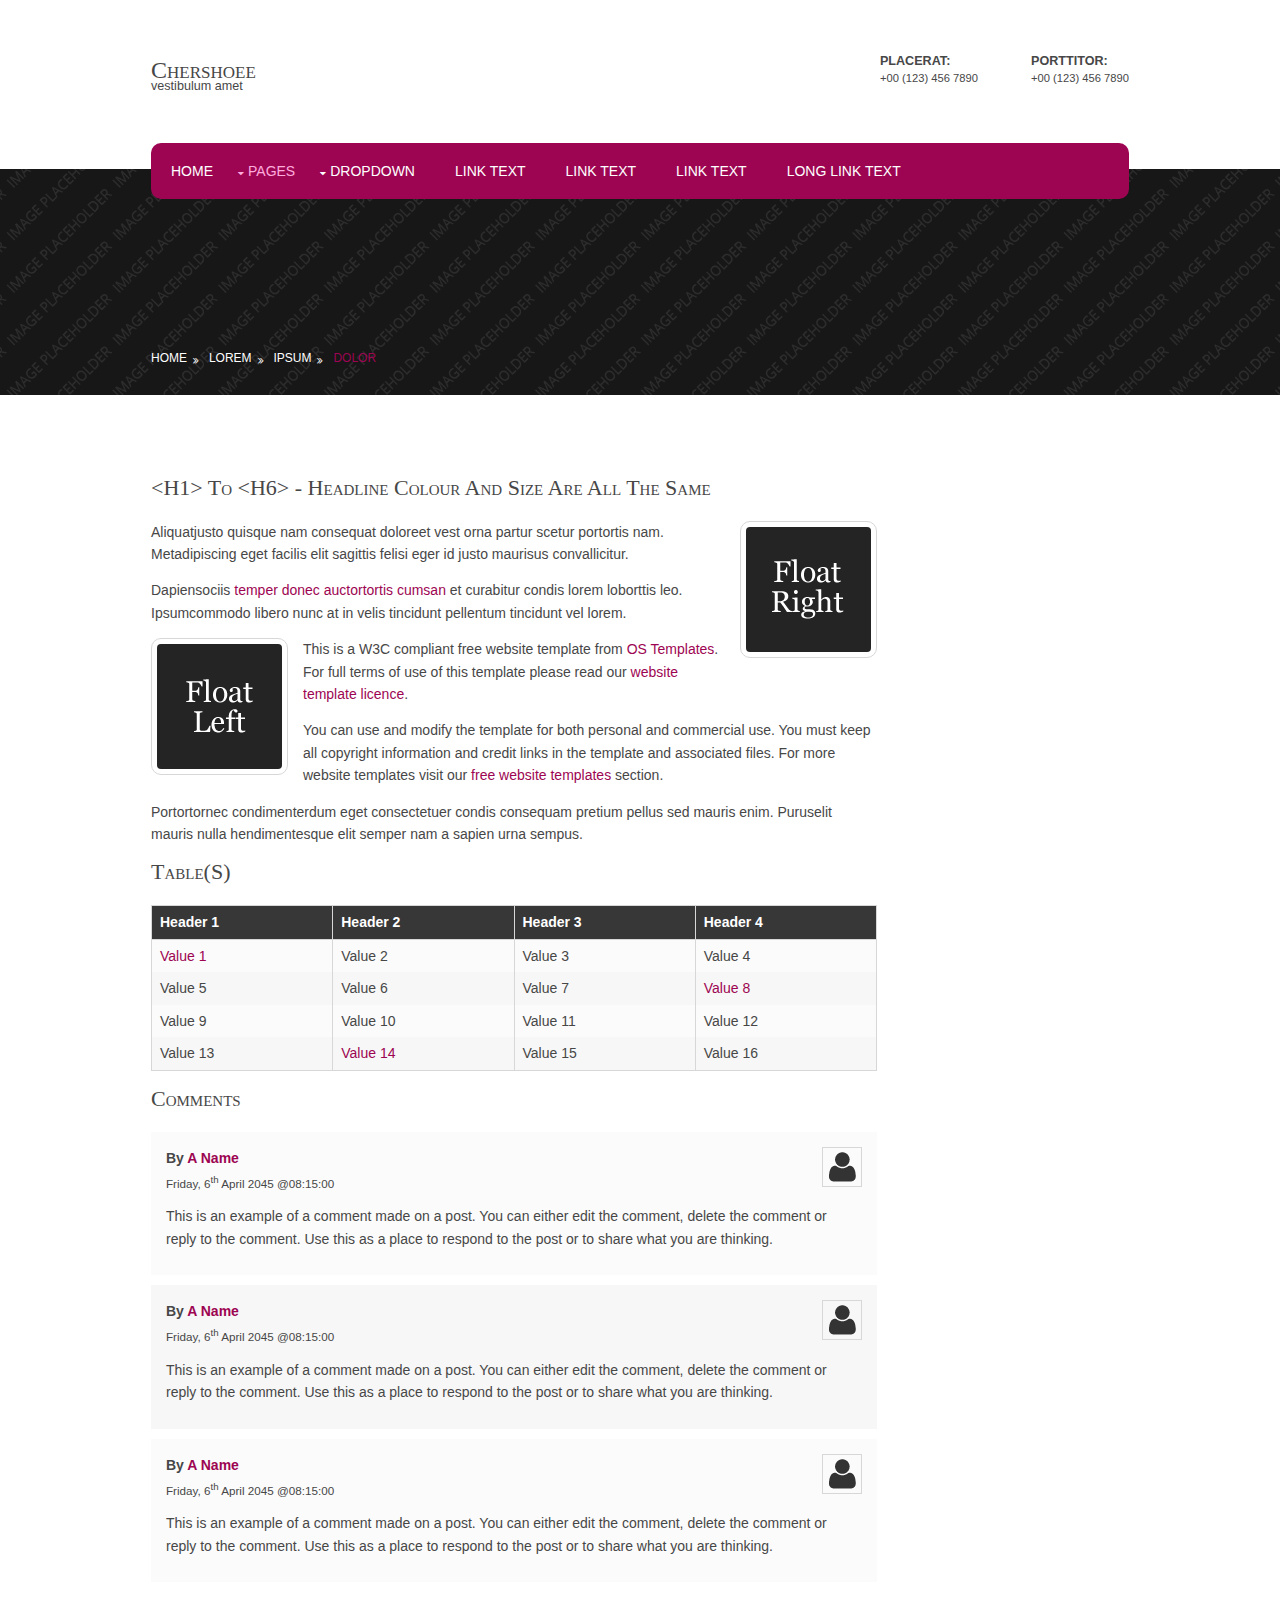
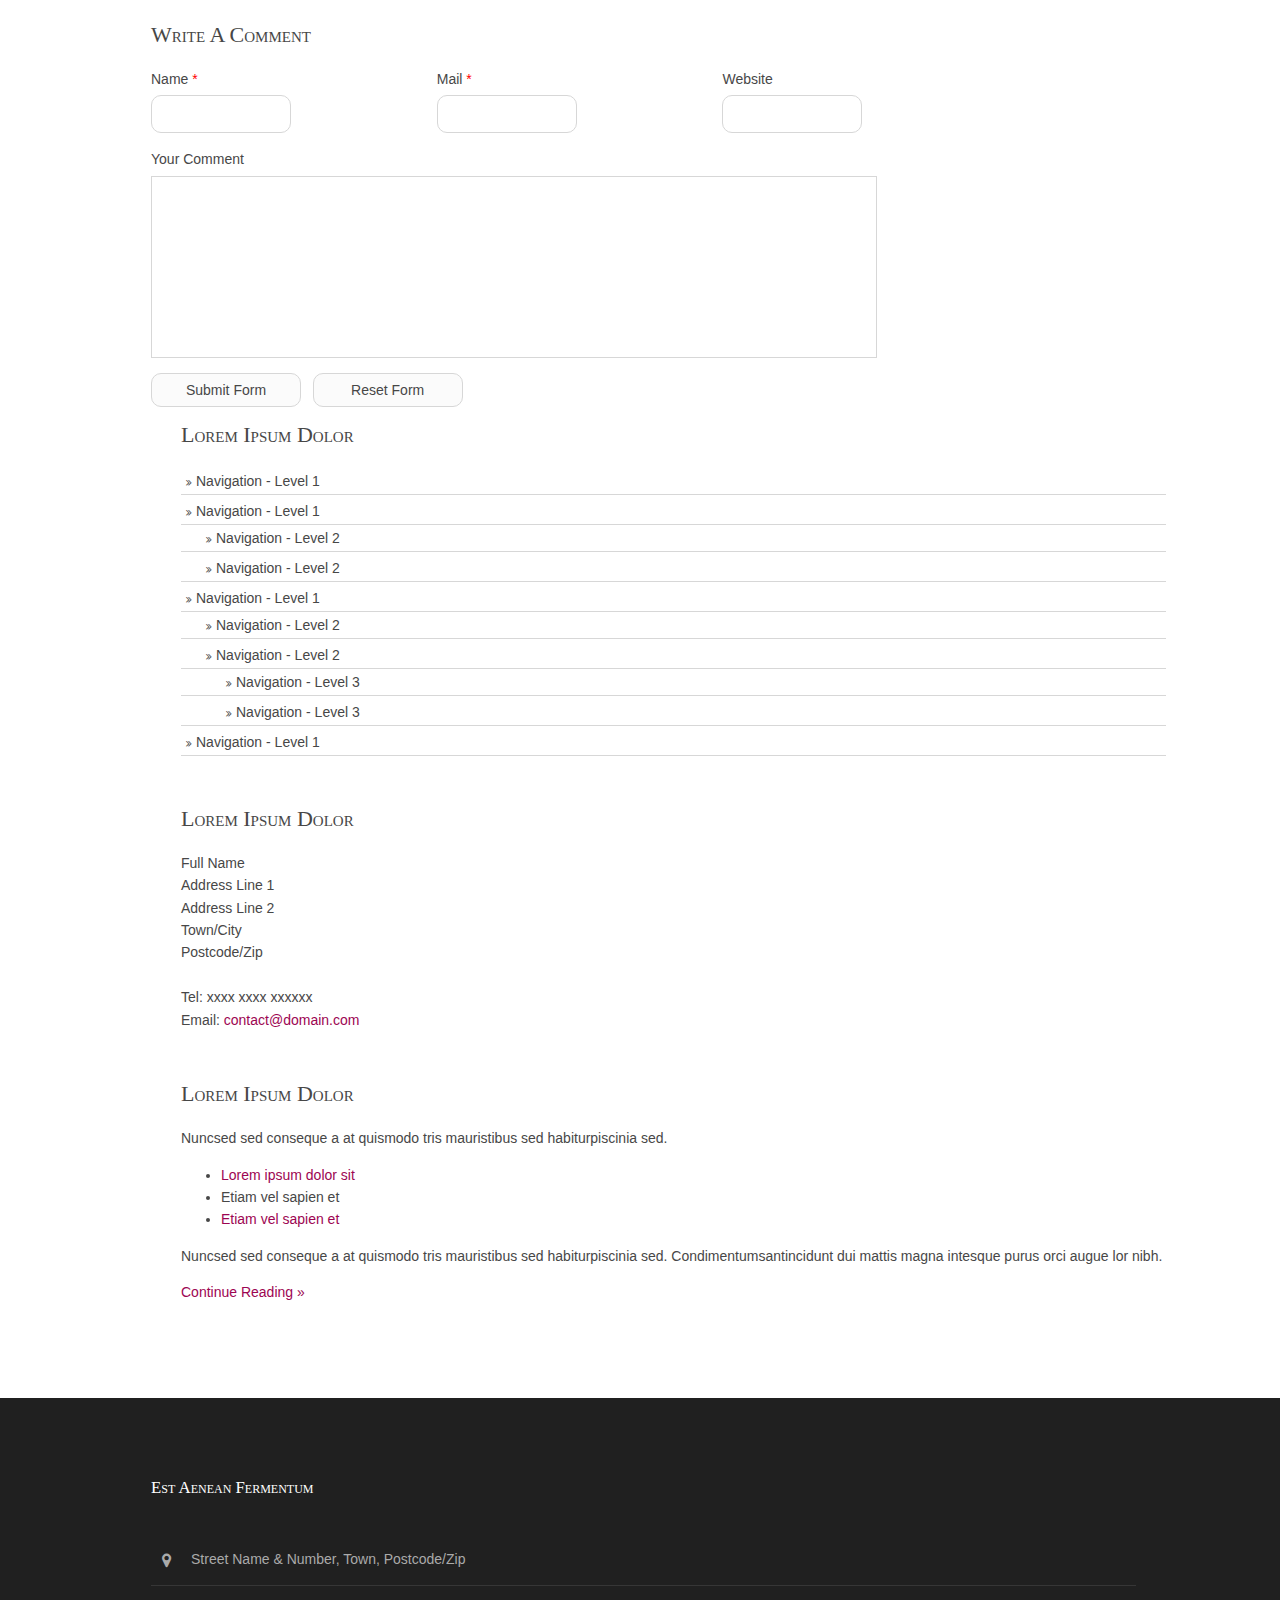
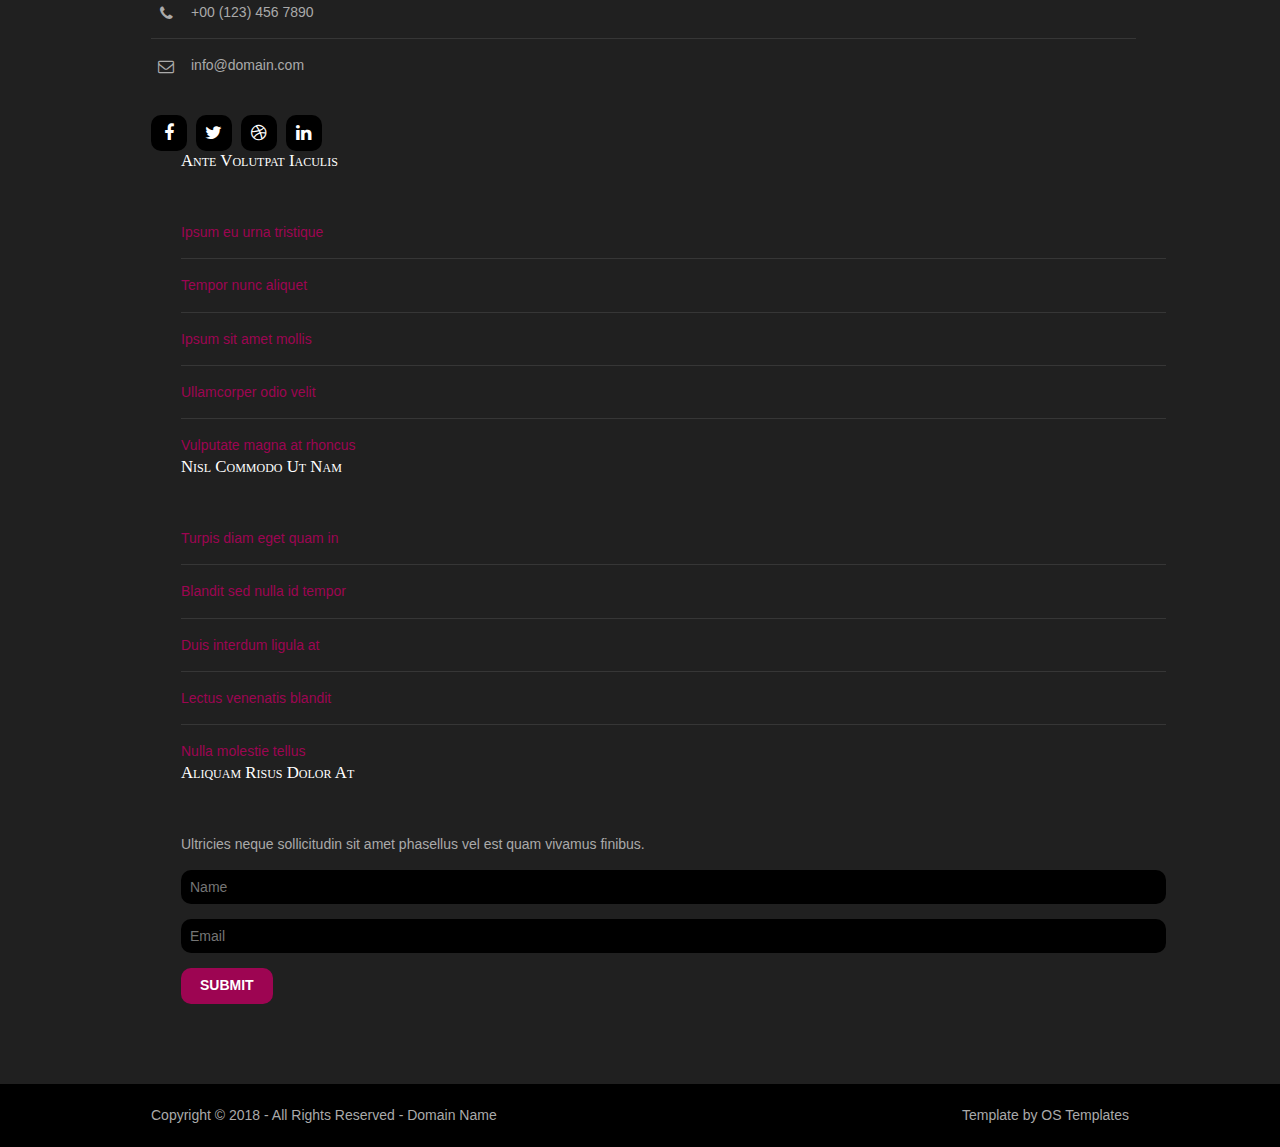
<file: pages/sidebar-right.html>
<!DOCTYPE html>
<!--
Template Name: Chershoee
Author: <a href="https://www.os-templates.com/">OS Templates</a>
Author URI: https://www.os-templates.com/
Licence: Free to use under our free template licence terms
Licence URI: https://www.os-templates.com/template-terms
-->
<html lang="">
<!-- To declare your language - read more here: https://www.w3.org/International/questions/qa-html-language-declarations -->
<head>
<title>Chershoee | Pages | Sidebar Right</title>
<meta charset="utf-8">
<meta name="viewport" content="width=device-width, initial-scale=1.0, maximum-scale=1.0, user-scalable=no">
<link href="../layout/styles/layout.css" rel="stylesheet" type="text/css" media="all">
</head>
<body id="top">
<!-- ################################################################################################ -->
<!-- ################################################################################################ -->
<!-- ################################################################################################ -->
<div class="wrapper row1">
  <header id="header" class="hoc clear"> 
    <!-- ################################################################################################ -->
    <div id="logo" class="fl_left">
      <h1><a href="../index.html">Chershoee</a></h1>
      <p>Vestibulum amet</p>
    </div>
    <div id="quickinfo" class="fl_right">
      <ul class="nospace inline">
        <li><strong>Placerat:</strong><br>
          +00 (123) 456 7890</li>
        <li><strong>Porttitor:</strong><br>
          +00 (123) 456 7890</li>
      </ul>
    </div>
    <!-- ################################################################################################ -->
  </header>
  <nav id="mainav" class="hoc clear"> 
    <!-- ################################################################################################ -->
    <ul class="clear">
      <li><a href="../index.html">Home</a></li>
      <li class="active"><a class="drop" href="#">Pages</a>
        <ul>
          <li><a href="gallery.html">Gallery</a></li>
          <li><a href="full-width.html">Full Width</a></li>
          <li><a href="sidebar-left.html">Sidebar Left</a></li>
          <li class="active"><a href="sidebar-right.html">Sidebar Right</a></li>
          <li><a href="basic-grid.html">Basic Grid</a></li>
        </ul>
      </li>
      <li><a class="drop" href="#">Dropdown</a>
        <ul>
          <li><a href="#">Level 2</a></li>
          <li><a class="drop" href="#">Level 2 + Drop</a>
            <ul>
              <li><a href="#">Level 3</a></li>
              <li><a href="#">Level 3</a></li>
              <li><a href="#">Level 3</a></li>
            </ul>
          </li>
          <li><a href="#">Level 2</a></li>
        </ul>
      </li>
      <li><a href="#">Link Text</a></li>
      <li><a href="#">Link Text</a></li>
      <li><a href="#">Link Text</a></li>
      <li><a href="#">Long Link Text</a></li>
    </ul>
    <!-- ################################################################################################ -->
  </nav>
</div>
<!-- ################################################################################################ -->
<!-- ################################################################################################ -->
<!-- ################################################################################################ -->
<div class="wrapper bgded overlay" style="background-image:url('../images/demo/backgrounds/01.png');">
  <div id="breadcrumb" class="hoc clear"> 
    <!-- ################################################################################################ -->
    <ul>
      <li><a href="#">Home</a></li>
      <li><a href="#">Lorem</a></li>
      <li><a href="#">Ipsum</a></li>
      <li><a href="#">Dolor</a></li>
    </ul>
    <!-- ################################################################################################ -->
  </div>
</div>
<!-- ################################################################################################ -->
<!-- ################################################################################################ -->
<!-- ################################################################################################ -->
<div class="wrapper row3">
  <main class="hoc container clear"> 
    <!-- main body -->
    <!-- ################################################################################################ -->
    <div class="content three_quarter first"> 
      <!-- ################################################################################################ -->
      <h1>&lt;h1&gt; to &lt;h6&gt; - Headline Colour and Size Are All The Same</h1>
      <img class="imgr borderedbox inspace-5" src="../images/demo/imgr.gif" alt="">
      <p>Aliquatjusto quisque nam consequat doloreet vest orna partur scetur portortis nam. Metadipiscing eget facilis elit sagittis felisi eger id justo maurisus convallicitur.</p>
      <p>Dapiensociis <a href="#">temper donec auctortortis cumsan</a> et curabitur condis lorem loborttis leo. Ipsumcommodo libero nunc at in velis tincidunt pellentum tincidunt vel lorem.</p>
      <img class="imgl borderedbox inspace-5" src="../images/demo/imgl.gif" alt="">
      <p>This is a W3C compliant free website template from <a href="https://www.os-templates.com/" title="Free Website Templates">OS Templates</a>. For full terms of use of this template please read our <a href="https://www.os-templates.com/template-terms">website template licence</a>.</p>
      <p>You can use and modify the template for both personal and commercial use. You must keep all copyright information and credit links in the template and associated files. For more website templates visit our <a href="https://www.os-templates.com/">free website templates</a> section.</p>
      <p>Portortornec condimenterdum eget consectetuer condis consequam pretium pellus sed mauris enim. Puruselit mauris nulla hendimentesque elit semper nam a sapien urna sempus.</p>
      <h1>Table(s)</h1>
      <div class="scrollable">
        <table>
          <thead>
            <tr>
              <th>Header 1</th>
              <th>Header 2</th>
              <th>Header 3</th>
              <th>Header 4</th>
            </tr>
          </thead>
          <tbody>
            <tr>
              <td><a href="#">Value 1</a></td>
              <td>Value 2</td>
              <td>Value 3</td>
              <td>Value 4</td>
            </tr>
            <tr>
              <td>Value 5</td>
              <td>Value 6</td>
              <td>Value 7</td>
              <td><a href="#">Value 8</a></td>
            </tr>
            <tr>
              <td>Value 9</td>
              <td>Value 10</td>
              <td>Value 11</td>
              <td>Value 12</td>
            </tr>
            <tr>
              <td>Value 13</td>
              <td><a href="#">Value 14</a></td>
              <td>Value 15</td>
              <td>Value 16</td>
            </tr>
          </tbody>
        </table>
      </div>
      <div id="comments">
        <h2>Comments</h2>
        <ul>
          <li>
            <article>
              <header>
                <figure class="avatar"><img src="../images/demo/avatar.png" alt=""></figure>
                <address>
                By <a href="#">A Name</a>
                </address>
                <time datetime="2045-04-06T08:15+00:00">Friday, 6<sup>th</sup> April 2045 @08:15:00</time>
              </header>
              <div class="comcont">
                <p>This is an example of a comment made on a post. You can either edit the comment, delete the comment or reply to the comment. Use this as a place to respond to the post or to share what you are thinking.</p>
              </div>
            </article>
          </li>
          <li>
            <article>
              <header>
                <figure class="avatar"><img src="../images/demo/avatar.png" alt=""></figure>
                <address>
                By <a href="#">A Name</a>
                </address>
                <time datetime="2045-04-06T08:15+00:00">Friday, 6<sup>th</sup> April 2045 @08:15:00</time>
              </header>
              <div class="comcont">
                <p>This is an example of a comment made on a post. You can either edit the comment, delete the comment or reply to the comment. Use this as a place to respond to the post or to share what you are thinking.</p>
              </div>
            </article>
          </li>
          <li>
            <article>
              <header>
                <figure class="avatar"><img src="../images/demo/avatar.png" alt=""></figure>
                <address>
                By <a href="#">A Name</a>
                </address>
                <time datetime="2045-04-06T08:15+00:00">Friday, 6<sup>th</sup> April 2045 @08:15:00</time>
              </header>
              <div class="comcont">
                <p>This is an example of a comment made on a post. You can either edit the comment, delete the comment or reply to the comment. Use this as a place to respond to the post or to share what you are thinking.</p>
              </div>
            </article>
          </li>
        </ul>
        <h2>Write A Comment</h2>
        <form action="#" method="post">
          <div class="one_third first">
            <label for="name">Name <span>*</span></label>
            <input type="text" name="name" id="name" value="" size="22" required>
          </div>
          <div class="one_third">
            <label for="email">Mail <span>*</span></label>
            <input type="email" name="email" id="email" value="" size="22" required>
          </div>
          <div class="one_third">
            <label for="url">Website</label>
            <input type="url" name="url" id="url" value="" size="22">
          </div>
          <div class="block clear">
            <label for="comment">Your Comment</label>
            <textarea name="comment" id="comment" cols="25" rows="10"></textarea>
          </div>
          <div>
            <input type="submit" name="submit" value="Submit Form">
            &nbsp;
            <input type="reset" name="reset" value="Reset Form">
          </div>
        </form>
      </div>
      <!-- ################################################################################################ -->
    </div>
    <!-- ################################################################################################ -->
    <!-- ################################################################################################ -->
    <div class="sidebar one_quarter"> 
      <!-- ################################################################################################ -->
      <h6>Lorem ipsum dolor</h6>
      <nav class="sdb_holder">
        <ul>
          <li><a href="#">Navigation - Level 1</a></li>
          <li><a href="#">Navigation - Level 1</a>
            <ul>
              <li><a href="#">Navigation - Level 2</a></li>
              <li><a href="#">Navigation - Level 2</a></li>
            </ul>
          </li>
          <li><a href="#">Navigation - Level 1</a>
            <ul>
              <li><a href="#">Navigation - Level 2</a></li>
              <li><a href="#">Navigation - Level 2</a>
                <ul>
                  <li><a href="#">Navigation - Level 3</a></li>
                  <li><a href="#">Navigation - Level 3</a></li>
                </ul>
              </li>
            </ul>
          </li>
          <li><a href="#">Navigation - Level 1</a></li>
        </ul>
      </nav>
      <div class="sdb_holder">
        <h6>Lorem ipsum dolor</h6>
        <address>
        Full Name<br>
        Address Line 1<br>
        Address Line 2<br>
        Town/City<br>
        Postcode/Zip<br>
        <br>
        Tel: xxxx xxxx xxxxxx<br>
        Email: <a href="#">contact@domain.com</a>
        </address>
      </div>
      <div class="sdb_holder">
        <article>
          <h6>Lorem ipsum dolor</h6>
          <p>Nuncsed sed conseque a at quismodo tris mauristibus sed habiturpiscinia sed.</p>
          <ul>
            <li><a href="#">Lorem ipsum dolor sit</a></li>
            <li>Etiam vel sapien et</li>
            <li><a href="#">Etiam vel sapien et</a></li>
          </ul>
          <p>Nuncsed sed conseque a at quismodo tris mauristibus sed habiturpiscinia sed. Condimentumsantincidunt dui mattis magna intesque purus orci augue lor nibh.</p>
          <p class="more"><a href="#">Continue Reading &raquo;</a></p>
        </article>
      </div>
      <!-- ################################################################################################ -->
    </div>
    <!-- ################################################################################################ -->
    <!-- / main body -->
    <div class="clear"></div>
  </main>
</div>
<!-- ################################################################################################ -->
<!-- ################################################################################################ -->
<!-- ################################################################################################ -->
<div class="wrapper row4">
  <footer id="footer" class="hoc clear"> 
    <!-- ################################################################################################ -->
    <div class="one_quarter first">
      <h6 class="heading">Est aenean fermentum</h6>
      <ul class="nospace btmspace-30 linklist contact">
        <li><i class="fa fa-map-marker"></i>
          <address>
          Street Name &amp; Number, Town, Postcode/Zip
          </address>
        </li>
        <li><i class="fa fa-phone"></i> +00 (123) 456 7890</li>
        <li><i class="fa fa-envelope-o"></i> info@domain.com</li>
      </ul>
      <ul class="faico clear">
        <li><a class="faicon-facebook" href="#"><i class="fa fa-facebook"></i></a></li>
        <li><a class="faicon-twitter" href="#"><i class="fa fa-twitter"></i></a></li>
        <li><a class="faicon-dribble" href="#"><i class="fa fa-dribbble"></i></a></li>
        <li><a class="faicon-linkedin" href="#"><i class="fa fa-linkedin"></i></a></li>
      </ul>
    </div>
    <div class="one_quarter">
      <h6 class="heading">Ante volutpat iaculis</h6>
      <ul class="nospace linklist">
        <li><a href="#">Ipsum eu urna tristique</a></li>
        <li><a href="#">Tempor nunc aliquet</a></li>
        <li><a href="#">Ipsum sit amet mollis</a></li>
        <li><a href="#">Ullamcorper odio velit</a></li>
        <li><a href="#">Vulputate magna at rhoncus</a></li>
      </ul>
    </div>
    <div class="one_quarter">
      <h6 class="heading">Nisl commodo ut nam</h6>
      <ul class="nospace linklist">
        <li><a href="#">Turpis diam eget quam in</a></li>
        <li><a href="#">Blandit sed nulla id tempor</a></li>
        <li><a href="#">Duis interdum ligula at</a></li>
        <li><a href="#">Lectus venenatis blandit</a></li>
        <li><a href="#">Nulla molestie tellus</a></li>
      </ul>
    </div>
    <div class="one_quarter">
      <h6 class="heading">Aliquam risus dolor at</h6>
      <p class="nospace btmspace-15">Ultricies neque sollicitudin sit amet phasellus vel est quam vivamus finibus.</p>
      <form method="post" action="#">
        <fieldset>
          <legend>Newsletter:</legend>
          <input class="btmspace-15" type="text" value="" placeholder="Name">
          <input class="btmspace-15" type="text" value="" placeholder="Email">
          <button type="submit" value="submit">Submit</button>
        </fieldset>
      </form>
    </div>
    <!-- ################################################################################################ -->
  </footer>
</div>
<!-- ################################################################################################ -->
<!-- ################################################################################################ -->
<!-- ################################################################################################ -->
<div class="wrapper row5">
  <div id="copyright" class="hoc clear"> 
    <!-- ################################################################################################ -->
    <p class="fl_left">Copyright &copy; 2018 - All Rights Reserved - <a href="#">Domain Name</a></p>
    <p class="fl_right">Template by <a target="_blank" href="https://www.os-templates.com/" title="Free Website Templates">OS Templates</a></p>
    <!-- ################################################################################################ -->
  </div>
</div>
<!-- ################################################################################################ -->
<!-- ################################################################################################ -->
<!-- ################################################################################################ -->
<a id="backtotop" href="#top"><i class="fa fa-chevron-up"></i></a>
<!-- JAVASCRIPTS -->
<script src="../layout/scripts/jquery.min.js"></script>
<script src="../layout/scripts/jquery.backtotop.js"></script>
<script src="../layout/scripts/jquery.mobilemenu.js"></script>
</body>
</html>
</file>
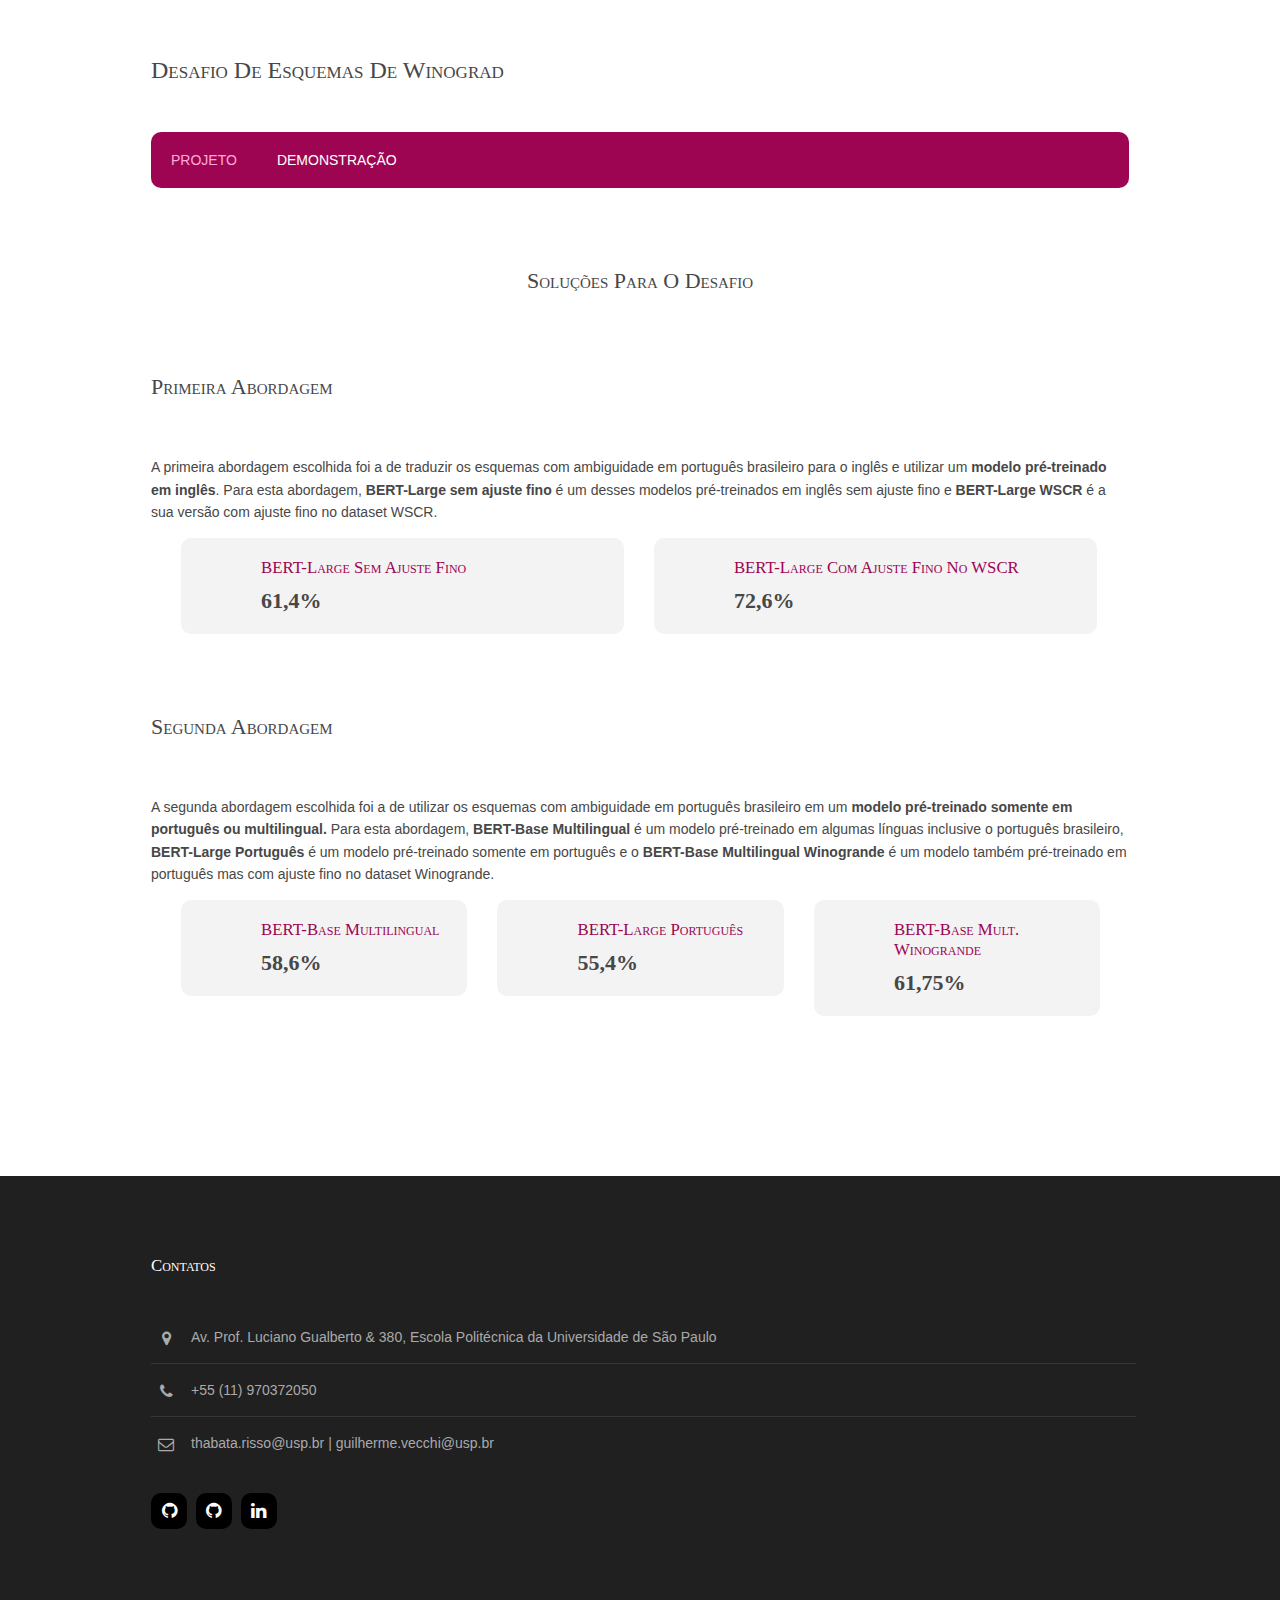
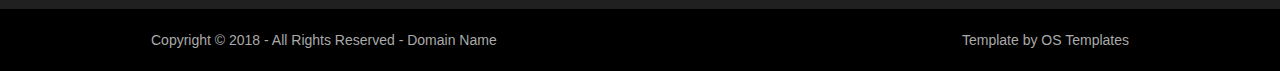
<file: tcc/tableau.html>
<!DOCTYPE html>
<!--
Template Name: Chershoee
Author: <a href="https://www.os-templates.com/">OS Templates</a>
Author URI: https://www.os-templates.com/
Licence: Free to use under our free template licence terms
Licence URI: https://www.os-templates.com/template-terms
-->
<html lang="">
<!-- To declare your language - read more here: https://www.w3.org/International/questions/qa-html-language-declarations -->

<head>
  <title>Desafio de Esquemas de Winograd</title>
  <meta charset="utf-8">
  <meta name="viewport" content="width=device-width, initial-scale=1.0, maximum-scale=1.0, user-scalable=no">
  <link href="layout/styles/layout.css" rel="stylesheet" type="text/css" media="all">
</head>

<body id="top">
  <div class="wrapper row1">
    <!-- HEADER  -->
    <header id="header" class="hoc clear">
      <div id="logo" class="fl_left">
        <h1><a href="index.html">Desafio de Esquemas de Winograd</a></h1>
      </div>
      <!--
    <div id="quickinfo" class="fl_right">
      <ul class="nospace inline">
        <li><strong>Placerat:</strong><br>
          +00 (123) 456 7890</li>
        <li><strong>Porttitor:</strong><br>
          +00 (123) 456 7890</li>
      </ul>
    </div>
    -->
    </header>
    <!-- MENU -->
    <nav id="mainav" class="hoc clear">
      <ul class="clear">
        <li class="active"><a href="index.html">Projeto</a></li>
        <li><a href="tableau.html">Demonstração</a></li>
        <!--
      <li><a class="drop" href="#">Example</a>
        <ul>
          <li><a href="pages/gallery.html">Gallery</a></li>
          <li><a href="pages/full-width.html">Full Width</a></li>
          <li><a href="pages/sidebar-left.html">Sidebar Left</a></li>
          <li><a href="pages/sidebar-right.html">Sidebar Right</a></li>
          <li><a href="pages/basic-grid.html">Basic Grid</a></li>
        </ul>
      </li>
      <li><a class="drop" href="#">Example</a>
        <ul>
          <li><a href="#">Level 2</a></li>
          <li><a class="drop" href="#">Level 2 + Drop</a>
            <ul>
              <li><a href="#">Level 3</a></li>
              <li><a href="#">Level 3</a></li>
              <li><a href="#">Level 3</a></li>
            </ul>
          </li>
          <li><a href="#">Level 2</a></li>
        </ul>
      </li>
      <li><a href="#">Example</a></li>
      <li><a href="#">Example</a></li>
      <li><a href="#">Example</a></li>
      -->
      </ul>
    </nav>
  </div>
  <!-- INTRODUÇÃO DEMONSTRAÇÃO -->
  <div class="wrapper row3">
    <main class="hoc container clear">
      <!-- main body -->
      <div class="sectiontitle">
        <h6 class="heading">Soluções para o Desafio</h6>
      </div>
      <section id="introblocks">
        <h3>Primeira abordagem</h3>
        <br>
        <p>A primeira abordagem escolhida foi a de traduzir os esquemas com ambiguidade em português brasileiro para o
        inglês e utilizar um <b>modelo pré-treinado em inglês</b>. Para esta abordagem, <b>BERT-Large sem ajuste fino</b> é um desses 
        modelos pré-treinados em inglês sem ajuste fino e <b>BERT-Large WSCR</b> é a sua versão com ajuste fino no dataset WSCR.</p>
        <ul class="nospace group">
          <li class="f_abordagem">
            <article>
              <h3 class="heading font-x1"><a href="#">BERT-Large sem ajuste fino</a></h3>
              <h5><b>61,4%</b></h5>
            </article>
          </li>
          <li class="f_abordagem">
            <article>
              <h3 class="heading font-x1"><a href="#">BERT-Large com ajuste fino no WSCR</a></h3>
              <h5><b>72,6%</b></h5>
            </article>
          </li>
        </ul>
      </section>
      <section id="introblocks">
        <h3>Segunda abordagem</h3>
        <br>
        <p>A segunda abordagem escolhida foi a de utilizar os esquemas com ambiguidade em português brasileiro em um
          <b>modelo pré-treinado somente em português ou multilingual.</b> Para esta abordagem, <b>BERT-Base Multilingual</b> 
          é um modelo pré-treinado em algumas línguas inclusive o português brasileiro, <b>BERT-Large Português</b> é um modelo pré-treinado
           somente em português e o <b>BERT-Base Multilingual Winogrande</b> é um modelo também pré-treinado em português mas com 
           ajuste fino no dataset Winogrande.</p>
        <ul class="nospace group">
          <li class="s_abordagem">
            <article>
              <h3 class="heading font-x1"><a href="#">BERT-Base Multilingual</a></h3>
              <h5><b>58,6%</b></h5>
            </article>
          </li>
          <li class="s_abordagem">
            <article>
              <h3 class="heading font-x1"><a href="#">BERT-Large  Português</a></h3>
              <h5><b>55,4%</b></h5>
            </article>
          </li>
          <li class="s_abordagem">
            <article>
              <h3 class="heading font-x1"><a href="#">BERT-Base Mult. Winogrande</a></h3>
              <h5><b>61,75%</b></h5>
            </article>
          </li>
        </ul>
      </section>
      <div class='tableauPlaceholder' id='viz1605488281596' style='position: relative'><noscript><a href='#'><img
              alt=' '
              src='https:&#47;&#47;public.tableau.com&#47;static&#47;images&#47;Te&#47;TesteTCC&#47;Painel1&#47;1_rss.png'
              style='border: none' /></a></noscript><object class='tableauViz' style='display:none;'>
          <param name='host_url' value='https%3A%2F%2Fpublic.tableau.com%2F' />
          <param name='embed_code_version' value='3' />
          <param name='site_root' value='' />
          <param name='name' value='TesteTCC&#47;Painel1' />
          <param name='tabs' value='no' />
          <param name='toolbar' value='yes' />
          <param name='static_image'
            value='https:&#47;&#47;public.tableau.com&#47;static&#47;images&#47;Te&#47;TesteTCC&#47;Painel1&#47;1.png' />
          <param name='animate_transition' value='yes' />
          <param name='display_static_image' value='yes' />
          <param name='display_spinner' value='yes' />
          <param name='display_overlay' value='yes' />
          <param name='display_count' value='yes' />
          <param name='language' value='pt' />
          <param name='filter' value='publish=yes' /></object>
      </div>
      <script type='text/javascript'>                    
        var divElement = document.getElementById('viz1605488281596'); 
        var vizElement = divElement.getElementsByTagName('object')[0]; 
        if (divElement.offsetWidth > 800) { vizElement.style.minWidth = '620px'; 
        vizElement.style.maxWidth = '1090px'; 
        vizElement.style.width = '100%'; 
        vizElement.style.height = '1687px'; } 
        else if (divElement.offsetWidth > 500) { vizElement.style.minWidth = '620px'; 
        vizElement.style.maxWidth = '1090px'; 
        vizElement.style.width = '100%'; 
        vizElement.style.height = '1687px'; } 
        else { vizElement.style.width = '100%'; 
        vizElement.style.height = '4577px'; } 
        var scriptElement = document.createElement('script'); 
        scriptElement.src = 'https://public.tableau.com/javascripts/api/viz_v1.js'; 
        vizElement.parentNode.insertBefore(scriptElement, vizElement);                
      </script>
    </main>
  </div>
  <!-- ################################################################################################ -->
  <!--
<div class="wrapper coloured">
  <article class="hoc cta clear"> 
    <h6 class="three_quarter first">Enim nulla nec eros malesuada ligula nec finibus</h6>
    <footer class="one_quarter"><a class="btn" href="#">Congue venenatis &raquo;</a></footer>
  </article>
</div>
<div class="wrapper row3">
  <section class="hoc container clear"> 
    <div class="sectiontitle">
      <h6 class="heading">Et ipsum suscipit sit amet</h6>
      <p>Molestie dolor blandit mauris porta quam erat ut laoreet velit</p>
    </div>
    <ul class="nospace group latest">
      <li class="one_half first">
        <article>
          <div class="excerpt">
            <ul class="nospace meta">
              <li><i class="fa fa-user"></i> <a href="#">Admin</a></li>
              <li><i class="fa fa-tag"></i> <a href="#">Category Name</a></li>
            </ul>
            <h6 class="heading">Tempus at donec finibus</h6>
            <p>Ex quis ullamcorper lobortis quisque imperdiet semper mi vitae aliquet justo feugiat sodales in quis velit vitae risus malesuada varius aenean diam lacus vestibulum vel erat elementum [<a href="#">&hellip;</a>]</p>
            <footer><a href="#">Read More &raquo;</a></footer>
          </div>
          <time datetime="2045-04-06T08:15+00:00"><strong>06</strong> <em>Apr</em></time>
        </article>
      </li>
      <li class="one_half">
        <article>
          <div class="excerpt">
            <ul class="nospace meta">
              <li><i class="fa fa-user"></i> <a href="#">Admin</a></li>
              <li><i class="fa fa-tag"></i> <a href="#">Category Name</a></li>
            </ul>
            <h6 class="heading">Lobortis mi suspendisse</h6>
            <p>Consequat dui dolor sit amet tincidunt erat sollicitudin id ut vel posuere eros nunc id ipsum mi aenean pulvinar ultrices blandit duis iaculis diam laoreet placerat vitae consequat [<a href="#">&hellip;</a>]</p>
            <footer><a href="#">Read More &raquo;</a></footer>
          </div>
          <time datetime="2045-04-05T08:15+00:00"><strong>05</strong> <em>Apr</em></time>
        </article>
      </li>
    </ul>
    <footer class="center"><a class="btn" href="#">View All Posts &raquo;</a></footer>
  </section>
</div>
<div class="wrapper row2">
  <figure class="hoc container clear clients"> 
    <ul class="nospace group">
      <li class="one_quarter first"><a href="#"><img src="images/demo/222x100.png" alt=""></a></li>
      <li class="one_quarter"><a href="#"><img src="images/demo/222x100.png" alt=""></a></li>
      <li class="one_quarter"><a href="#"><img src="images/demo/222x100.png" alt=""></a></li>
      <li class="one_quarter"><a href="#"><img src="images/demo/222x100.png" alt=""></a></li>
    </ul>
  </figure>
</div>
-->

  <!-- ################################################################################################ -->
  <div class="wrapper row4">
    <footer id="footer" class="hoc clear">
      <div class="one_quarter first">
        <h6 class="heading">Contatos</h6>
        <ul class="nospace btmspace-30 linklist contact">
          <li><i class="fa fa-map-marker"></i>
            <address>
              Av. Prof. Luciano Gualberto &amp; 380, Escola Politécnica da Universidade de São Paulo
            </address>
          </li>
          <li><i class="fa fa-phone"></i> +55 (11) 970372050</li>
          <li><i class="fa fa-envelope-o"></i>thabata.risso@usp.br | guilherme.vecchi@usp.br</li>
        </ul>
        <ul class="faico clear">
          <li><a class="faicon-facebook" href="https://github.com/thaapontes/tcc_project"
              title="Repositório do projeto"><i class="fa fa-github"></i></a></li>
          <li><a class="faicon-facebook" href="https://github.com/thaapontes/thaapontes.github.io"
              title="Repositório do website"><i class="fa fa-github"></i></a></li>
          <li><a class="faicon-linkedin" href="https://www.linkedin.com/in/thabata-pontes/"
              title="Thábata's Linkedin"><i class="fa fa-linkedin"></i></a></li>
        </ul>
      </div>
      <!--
      <div class="one_quarter">
        <h6 class="heading">Ante volutpat iaculis</h6>
        <ul class="nospace linklist">
          <li><a href="#">Ipsum eu urna tristique</a></li>
          <li><a href="#">Tempor nunc aliquet</a></li>
          <li><a href="#">Ipsum sit amet mollis</a></li>
          <li><a href="#">Ullamcorper odio velit</a></li>
          <li><a href="#">Vulputate magna at rhoncus</a></li>
        </ul>
      </div>
      <div class="one_quarter">
        <h6 class="heading">Nisl commodo ut nam</h6>
        <ul class="nospace linklist">
          <li><a href="#">Turpis diam eget quam in</a></li>
          <li><a href="#">Blandit sed nulla id tempor</a></li>
          <li><a href="#">Duis interdum ligula at</a></li>
          <li><a href="#">Lectus venenatis blandit</a></li>
          <li><a href="#">Nulla molestie tellus</a></li>
        </ul>
      </div>
      <div class="one_quarter">
        <h6 class="heading">Aliquam risus dolor at</h6>
        <p class="nospace btmspace-15">Ultricies neque sollicitudin sit amet phasellus vel est quam vivamus finibus.</p>
        <form method="post" action="#">
          <fieldset>
            <legend>Newsletter:</legend>
            <input class="btmspace-15" type="text" value="" placeholder="Name">
            <input class="btmspace-15" type="text" value="" placeholder="Email">
            <button type="submit" value="submit">Submit</button>
          </fieldset>
        </form>
      </div>
      -->
    </footer>
  </div>
  <!-- ################################################################################################ -->
  <div class="wrapper row5">
    <div id="copyright" class="hoc clear">
      <p class="fl_left">Copyright &copy; 2018 - All Rights Reserved - <a href="#">Domain Name</a></p>
      <p class="fl_right">Template by <a target="_blank" href="https://www.os-templates.com/"
          title="Free Website Templates">OS Templates</a></p>
    </div>
  </div>
  <!-- ################################################################################################ -->
  <a id="backtotop" href="#top"><i class="fa fa-chevron-up"></i></a>
  <!-- JAVASCRIPTS -->
  <script src="layout/scripts/jquery.min.js"></script>
  <script src="layout/scripts/jquery.backtotop.js"></script>
  <script src="layout/scripts/jquery.mobilemenu.js"></script>
</body>

</html>
</file>
<file: layout/styles/layout.css>
@charset "utf-8";
/*
Template Name: Chershoee
Author: <a href="https://www.os-templates.com/">OS Templates</a>
Author URI: https://www.os-templates.com/
Licence: Free to use under our free template licence terms
Licence URI: https://www.os-templates.com/template-terms
File: Layout CSS
*/

@import url("font-awesome.min.css");
@import url("framework.css");

/* Rows
--------------------------------------------------------------------------------------------------------------- */
.row1,
.row1 a {
}
.row2,
.row2 a {
}
.row3,
.row3 a {
}
.row4,
.row4 a {
}
.row5,
.row5 a {
}

/* Header
--------------------------------------------------------------------------------------------------------------- */
#header {
	padding: 50px 0;
}

#header #logo * {
	margin: 0;
	padding: 0;
	line-height: 1;
}
#header #logo h1 {
	margin-top: 8px;
	font-size: 24px;
}
#header #logo p {
	margin-top: -2px;
	font-size: .9rem;
	text-transform: lowercase;
}

#header #quickinfo {
	font-size: .8rem;
	text-transform: uppercase;
}
#header #quickinfo li {
	margin-right: 50px;
}
#header #quickinfo li:last-child {
	margin-right: 0;
}
#header #quickinfo strong {
	display: block;
	margin: 0 0 -5px 0;
	padding: 0;
	font-size: .9rem;
}
#header #quickinfo br {
	display: none;
}

/* Page Intro
--------------------------------------------------------------------------------------------------------------- */
#pageintro {
	padding: 180px 0;
}

#pageintro article {
	display: block;
	max-width: 65%;
	margin: 0 auto;
	text-align: center;
}
#pageintro .heading {
	margin-bottom: 20px;
	font-size: 3rem;
}
#pageintro p:first-of-type {
	margin: 0 0 20px 0;
	text-transform: uppercase;
	font-size: 1.2rem;
	letter-spacing: 5px;
}
#pageintro footer {
	margin-top: 50px;
}
/*ADICIONADO*/
#main {
	margin-top: 50%;
}

/* Content Area
--------------------------------------------------------------------------------------------------------------- */
.container {
	padding: 80px 0;
}

/* Content */
.container .content {
}

.sectiontitle {
	display: block;
	max-width: 55%;
	margin: 0 auto 80px;
	text-align: center;
}
.sectiontitle * {
	margin: 0;
}

#introblocks {
	margin-bottom: 80px;
}
#introblocks > ul > li {
	padding: 20px;
}
#introblocks article {
	display: block;
	position: relative;
	padding: 0 0 0 60px;
	line-height: normal;
}
#introblocks article * {
	margin: 0;
	padding: 0;
}
#introblocks article i {
	display: inline-block;
	position: absolute;
	top: 0;
	left: 0;
	width: 60px;
	overflow: hidden;
	line-height: 1;
	font-size: 32px;
}
#introblocks article .heading {
	margin-bottom: 10px;
}

.overview {
}
.overview > li {
	margin-bottom: 30px;
}
.overview > li:nth-last-child(-n + 3) {
	margin-bottom: 0;
} /* Removes bottom margin from the last three items - margin is restored in the media queries when items stack */
.overview > li:nth-child(3n + 1) {
	margin-left: 0;
	clear: left;
} /* Removes the need to add class="first" */
.overview > li figure {
	position: relative;
	max-width: 320px;
}
.overview > li figure a::after {
	position: absolute;
	top: 0;
	right: 0;
	bottom: 0;
	left: 0;
	content: "";
}
.overview > li figure figcaption {
	display: block;
	position: absolute;
	bottom: 0;
	width: 100%;
	padding: 15px;
}
.overview > li figure a::after,
.overview > li figure figcaption {
	opacity: 0;
}
.overview > li figure:hover a::after,
.overview > li figure:hover figcaption {
	opacity: 1;
}
.overview > li figure figcaption * {
	margin: 0;
}
.overview > li figure .heading {
	margin-bottom: 10px;
	font-size: 1.2rem;
}

.latest {
	margin-bottom: 80px;
}
.latest > li:last-child {
	margin-bottom: 0;
} /* Used when elements stack in small viewports */
.latest article {
	position: relative;
	padding: 0 0 0 80px;
}
.latest article time {
	display: block;
	position: absolute;
	top: 0;
	left: 0;
	width: 60px;
}
.latest article time * {
	display: block;
	margin: 0;
	padding: 0;
	text-align: center;
	text-transform: uppercase;
	font-style: normal;
	line-height: 1;
}
.latest article time strong {
	padding: 12px 0;
	font-size: 18px;
	border-bottom: 1px solid;
	opacity: .5;
}
.latest article time em {
	padding: 8px 0;
}
.latest article .excerpt .meta li {
	display: inline-block;
	font-size: .8rem;
}
.latest article .excerpt .meta li::after {
	margin-left: 5px;
	content: "|";
}
.latest article .excerpt .meta li:last-child::after {
	margin: 0;
	content: "";
}
.latest article .excerpt .heading {
	margin: 0;
	font-size: 1.2rem;
}
.latest article .excerpt p {
	margin-bottom: 30px;
}

.clients {
	text-align: center;
}
.clients li:last-child {
	margin-bottom: 0;
} /* Used when elements stack in small viewports */
.clients li a {
	display: inline-block;
	max-width: 100%;
}

/* Comments */
#comments ul {
	margin: 0 0 40px 0;
	padding: 0;
	list-style: none;
}
#comments li {
	margin: 0 0 10px 0;
	padding: 15px;
}
#comments .avatar {
	float: right;
	margin: 0 0 10px 10px;
	padding: 3px;
	border: 1px solid;
}
#comments address {
	font-weight: bold;
}
#comments time {
	font-size: smaller;
}
#comments .comcont {
	display: block;
	margin: 0;
	padding: 0;
}
#comments .comcont p {
	margin: 10px 5px 10px 0;
	padding: 0;
}

#comments form {
	display: block;
	width: 100%;
}
#comments input,
#comments textarea {
	width: 100%;
	padding: 10px;
	border: 1px solid;
}
#comments textarea {
	overflow: auto;
}
#comments div {
	margin-bottom: 15px;
}
#comments input[type="submit"],
#comments input[type="reset"] {
	display: inline-block;
	width: auto;
	min-width: 150px;
	margin: 0;
	padding: 8px 5px;
	cursor: pointer;
}

/* Sidebar */
.container .sidebar {
}

.sidebar .sdb_holder {
	margin-bottom: 50px;
}
.sidebar .sdb_holder:last-child {
	margin-bottom: 0;
}

/* Click to Action
--------------------------------------------------------------------------------------------------------------- */
.cta {
	padding: 50px 0;
}
.cta > :first-child {
	margin-top: 10px;
}
.cta > :last-child {
	margin-bottom: 0;
} /* Used when elements stack in smaller viewports */

/* Footer
--------------------------------------------------------------------------------------------------------------- */
#footer {
	padding: 80px 0;
}

#footer .heading {
	margin-bottom: 50px;
	font-size: 1.2rem;
}

#footer .linklist li {
	display: block;
	margin-bottom: 15px;
	padding: 0 0 15px 0;
	border-bottom: 1px solid;
}
#footer .linklist li:last-child {
	margin: 0;
	padding: 0;
	border: none;
}
#footer .linklist li::before,
#footer .linklist li::after {
	display: table;
	content: "";
}
#footer .linklist li,
#footer .linklist li::after {
	clear: both;
}

#footer .contact {
}
#footer .contact.linklist li,
#footer .contact.linklist li:last-child {
	position: relative;
	padding-left: 40px;
}
#footer .contact li * {
	margin: 0;
	padding: 0;
	line-height: 1.6;
}
#footer .contact li i {
	display: block;
	position: absolute;
	top: 0;
	left: 0;
	width: 30px;
	font-size: 16px;
	text-align: center;
}

#footer input,
#footer button {
	border: 1px solid;
}
#footer input {
	display: block;
	width: 100%;
	padding: 8px;
}
#footer button {
	padding: 8px 18px 10px;
	text-transform: uppercase;
	font-weight: 700;
	cursor: pointer;
}

/* Copyright
--------------------------------------------------------------------------------------------------------------- */
#copyright {
	padding: 20px 0;
}
#copyright * {
	margin: 0;
	padding: 0;
}

/* Transition Fade
This gives a smooth transition to "ALL" elements used in the layout - other than the navigation form used in mobile devices
If you don't want it to fade all elements, you have to list the ones you want to be faded individually
Delete it completely to stop fading
--------------------------------------------------------------------------------------------------------------- */
*,
*::before,
*::after {
	transition: all .3s ease-in-out;
}
#mainav form * {
	transition: none !important;
}

/* Add some roundness to individual elements - remove if not wanted
--------------------------------------------------------------------------------------------------------------- */
input,
button,
.btn,
.faico a,
#backtotop,
img,
#introblocks li,
#mainav,
.overview > li figure a::after,
.latest article time,
.pagination a,
.pagination strong {
	border-radius: 10px;
}

/* ------------------------------------------------------------------------------------------------------------ */
/* ------------------------------------------------------------------------------------------------------------ */
/* ------------------------------------------------------------------------------------------------------------ */
/* ------------------------------------------------------------------------------------------------------------ */
/* ------------------------------------------------------------------------------------------------------------ */

/* Navigation
--------------------------------------------------------------------------------------------------------------- */
nav ul,
nav ol {
	margin: 0;
	padding: 0;
	list-style: none;
}

#mainav,
#breadcrumb,
.sidebar nav {
	line-height: normal;
}
#mainav .drop::after,
#mainav li li .drop::after,
#breadcrumb li a::after,
.sidebar nav a::after {
	position: absolute;
	font-family: "FontAwesome";
	font-size: 10px;
	line-height: 10px;
}

/* Top Navigation */
#mainav {
	position: relative;
	margin-bottom: -30px;
	padding: 0;
	z-index: 999;
}
#mainav ul {
	text-transform: uppercase;
}
#mainav ul ul {
	z-index: 9999;
	position: absolute;
	width: 180px;
	text-transform: none;
	text-align: left;
}
#mainav ul ul ul {
	left: 180px;
	top: 0;
}
#mainav li {
	display: block;
	float: left;
	position: relative;
	margin: 0;
	padding: 0;
}
#mainav li:last-child {
	margin-right: 0;
}
#mainav li li {
	width: 100%;
	margin: 0;
}
#mainav li a {
	display: block;
	padding: 20px;
}
#mainav li li a {
	border: solid;
	border-width: 0 0 1px 0;
}
#mainav .drop {
	padding-left: 15px;
}
#mainav li li a,
#mainav li li .drop {
	display: block;
	margin: 0;
	padding: 10px 15px;
}
#mainav .drop::after,
#mainav li li .drop::after {
	content: "\f0d7";
}
#mainav .drop::after {
	top: 25px;
	left: 5px;
}
#mainav li li .drop::after {
	top: 15px;
	left: 5px;
}
#mainav ul ul {
	visibility: hidden;
	opacity: 0;
}
#mainav ul li:hover > ul {
	visibility: visible;
	opacity: 1;
}

#mainav form {
	display: none;
	margin: 0;
	padding: 0;
}
#mainav form select,
#mainav form select option {
	display: block;
	cursor: pointer;
	outline: none;
}
#mainav form select {
	width: 100%;
	padding: 5px;
	border: none;
}
#mainav form select option {
	margin: 5px;
	padding: 0;
	border: none;
}

/* Breadcrumb */
#breadcrumb {
	padding: 150px 0 30px;
}
#breadcrumb ul {
	margin: 0;
	padding: 0;
	list-style: none;
	text-transform: uppercase;
}
#breadcrumb li {
	display: inline-block;
	margin: 0 6px 0 0;
	padding: 0;
}
#breadcrumb li a {
	display: block;
	position: relative;
	margin: 0;
	padding: 0 12px 0 0;
	font-size: 12px;
}
#breadcrumb li a::after {
	top: 4px;
	right: 0;
	content: "\f101";
}
#breadcrumb li:last-child a {
	margin: 0;
	padding: 0;
}
#breadcrumb li:last-child a::after {
	display: none;
}
#breadcrumb .heading {
	margin: 0;
	font-size: 2rem;
}

/* Sidebar Navigation */
.sidebar nav {
	display: block;
	width: 100%;
}
.sidebar nav li {
	margin: 0 0 3px 0;
	padding: 0;
}
.sidebar nav a {
	display: block;
	position: relative;
	margin: 0;
	padding: 5px 10px 5px 15px;
	text-decoration: none;
	border: solid;
	border-width: 0 0 1px 0;
}
.sidebar nav a::after {
	top: 9px;
	left: 5px;
	content: "\f101";
}
.sidebar nav ul ul a {
	padding-left: 35px;
}
.sidebar nav ul ul a::after {
	left: 25px;
}
.sidebar nav ul ul ul a {
	padding-left: 55px;
}
.sidebar nav ul ul ul a::after {
	left: 45px;
}

/* Pagination */
.pagination {
	display: block;
	width: 100%;
	text-align: center;
	clear: both;
}
.pagination li {
	display: inline-block;
	margin: 0 2px 0 0;
}
.pagination li:last-child {
	margin-right: 0;
}
.pagination a,
.pagination strong {
	display: block;
	padding: 8px 11px;
	border: 1px solid;
	background-clip: padding-box;
	font-weight: normal;
}

/* Back to Top */
#backtotop {
	z-index: 999;
	display: inline-block;
	position: fixed;
	visibility: hidden;
	bottom: 20px;
	right: 20px;
	width: 36px;
	height: 36px;
	line-height: 36px;
	font-size: 16px;
	text-align: center;
	opacity: .2;
}
#backtotop i {
	display: block;
	width: 100%;
	height: 100%;
	line-height: inherit;
}
#backtotop.visible {
	visibility: visible;
	opacity: .5;
}
#backtotop:hover {
	opacity: 1;
}

/* Tables
--------------------------------------------------------------------------------------------------------------- */
table,
th,
td {
	border: 1px solid;
	border-collapse: collapse;
	vertical-align: top;
}
table,
th {
	table-layout: auto;
}
table {
	width: 100%;
	margin-bottom: 15px;
}
th,
td {
	padding: 5px 8px;
}
td {
	border-width: 0 1px;
}

/* Gallery
--------------------------------------------------------------------------------------------------------------- */
#gallery {
	display: block;
	width: 100%;
	margin-bottom: 50px;
}
#gallery figure figcaption {
	display: block;
	width: 100%;
	clear: both;
}
#gallery li {
	margin-bottom: 30px;
}

/* Font Awesome Social Icons
--------------------------------------------------------------------------------------------------------------- */
.faico {
	margin: 0;
	padding: 0;
	list-style: none;
}
.faico li {
	display: inline-block;
	margin: 8px 5px 0 0;
	padding: 0;
	line-height: normal;
}
.faico li:last-child {
	margin-right: 0;
}
.faico a {
	display: inline-block;
	width: 36px;
	height: 36px;
	line-height: 36px;
	font-size: 18px;
	text-align: center;
}

.faico a {
	color: #ffffff;
	background-color: #000000;
}
.faico a:hover {
}

.faicon-dribble:hover {
	background-color: #ea4c89;
}
.faicon-facebook:hover {
	background-color: #3b5998;
}
.faicon-google-plus:hover {
	background-color: #db4a39;
}
.faicon-linkedin:hover {
	background-color: #0e76a8;
}
.faicon-twitter:hover {
	background-color: #00acee;
}
.faicon-vk:hover {
	background-color: #4e658e;
}

/* ------------------------------------------------------------------------------------------------------------ */
/* ------------------------------------------------------------------------------------------------------------ */
/* ------------------------------------------------------------------------------------------------------------ */
/* ------------------------------------------------------------------------------------------------------------ */
/* ------------------------------------------------------------------------------------------------------------ */

/* Colours
--------------------------------------------------------------------------------------------------------------- */
body {
	color: #474747;
	background-color: #ffffff;
}
a {
	color: #9d0552;
}
a:active,
a:focus {
	background: transparent;
} /* IE10 + 11 Bugfix - prevents grey background */
hr,
.borderedbox {
	border-color: #d7d7d7;
}
label span {
	color: #ff0000;
	background-color: inherit;
}
input:focus,
textarea:focus,
*:required:focus {
	border-color: #56aed4;
}

.overlay {
	color: #ffffff;
	background-color: inherit;
}
.overlay::after {
	color: inherit;
	background-color: rgba(0, 0, 0, .55);
}
.overlay.light {
	color: #474747;
}
.overlay.light::after {
	background-color: rgba(255, 255, 255, .7);
}

.btn,
.btn.inverse:hover {
	color: #ffffff;
	background-color: #9d0552;
	border-color: #9d0552;
}
.btn:hover,
.btn.inverse {
	color: inherit;
	background-color: transparent;
	border-color: inherit;
}

/* Rows */
.row1 {
	color: #474747;
	background-color: #ffffff;
}
.row2 {
	color: #474747;
	background-color: #f3f3f3;
}
.row3 {
	color: #474747;
	background-color: #ffffff;
}
.row4 {
	color: #aaaaaa;
	background-color: #202020;
}
.row5,
.row5 a {
	color: #aaaaaa;
	background-color: #000000;
}
.coloured {
	color: #ffffff;
	background-color: #000000;
}

/* Header */
#header a {
	color: inherit;
}

/* Page Intro */
#pageintro {
	color: #ffffff;
}

/* Content Area */
#introblocks > ul > li {
	color: #474747;
	background-color: #f3f3f3;
}

.overview > li figure a::after {
	background-color: rgba(0, 0, 0, .5);
}
.overview > li figure figcaption {
	color: #ffffff;
}

.latest article time {
	color: #474747;
	background-color: #f3f3f3;
}
.latest article time strong {
	border-color: rgba(0, 0, 0, .2);
}

/* Footer */
#footer .heading {
	color: #ffffff;
}
#footer hr,
#footer .borderedbox,
#footer .linklist li {
	border-color: rgba(255, 255, 255, .1);
}

#footer input,
#footer button {
	border-color: transparent;
}
#footer input {
	color: #ffffff;
	background-color: #000000;
}
#footer input:focus {
	border-color: #9d0552;
}
#footer button {
	color: #ffffff;
	background-color: #9d0552;
}

/* Navigation */
#mainav {
	color: #ffffff;
	background-color: #9d0552;
}
#mainav li a {
	color: inherit;
}
#mainav .active a,
#mainav a:hover,
#mainav li:hover > a {
	color: #fdabdc;
	background-color: inherit;
}
#mainav li li a,
#mainav .active li a {
	color: #ffffff;
	background-color: rgba(157, 5, 82, .5); /* #9D0552 */
	border-color: rgba(0, 0, 0, .6);
}
#mainav li li:hover > a,
#mainav .active .active > a {
	color: #fdabdc;
	background-color: #9d0552;
}
#mainav form select {
	color: #474747;
	background-color: #ffffff;
}

#breadcrumb a {
	color: inherit;
	background-color: inherit;
}
#breadcrumb li:last-child a {
	color: #9d0552;
}

.container .sidebar nav a {
	color: inherit;
	border-color: #d7d7d7;
}
.container .sidebar nav a:hover {
	color: #9d0552;
}

.pagination a,
.pagination strong {
	border-color: #d7d7d7;
}
.pagination .current * {
	color: #ffffff;
	background-color: #9d0552;
}

#backtotop {
	color: #ffffff;
	background-color: #9d0552;
}

/* Tables + Comments */
table,
th,
td,
#comments .avatar,
#comments input,
#comments textarea {
	border-color: #d7d7d7;
}
#comments input:focus,
#comments textarea:focus,
#comments *:required:focus {
	border-color: #9d0552;
}
th {
	color: #ffffff;
	background-color: #373737;
}
tr,
#comments li,
#comments input[type="submit"],
#comments input[type="reset"] {
	color: inherit;
	background-color: #fbfbfb;
}
tr:nth-child(even),
#comments li:nth-child(even) {
	color: inherit;
	background-color: #f7f7f7;
}
table a,
#comments a {
	background-color: inherit;
}

/* ------------------------------------------------------------------------------------------------------------ */
/* ------------------------------------------------------------------------------------------------------------ */
/* ------------------------------------------------------------------------------------------------------------ */
/* ------------------------------------------------------------------------------------------------------------ */
/* ------------------------------------------------------------------------------------------------------------ */

/* Media Queries
--------------------------------------------------------------------------------------------------------------- */
@-ms-viewport {
	width: device-width;
}

/* Max Wrapper Width - Laptop, Desktop etc.
--------------------------------------------------------------------------------------------------------------- */
@media screen and (min-width: 978px) {
	.hoc {
		max-width: 978px;
	}
}

/* Mobile Devices
--------------------------------------------------------------------------------------------------------------- */
@media screen and (max-width: 900px) {
	.hoc {
		max-width: 90%;
	}

	#header {
	}

	#mainav {
		padding: 15px;
	}
	#mainav ul {
		display: none;
	}
	#mainav form {
		display: block;
	}

	#breadcrumb {
	}

	.container {
	}
	#comments input[type="reset"] {
		margin-top: 10px;
	}
	.pagination li {
		display: inline-block;
		margin: 0 5px 5px 0;
	}

	#footer {
	}

	#copyright {
	}
	#copyright p:first-of-type {
		margin-bottom: 10px;
	}
}

@media screen and (max-width: 750px) {
	.imgl,
	.imgr {
		display: inline-block;
		float: none;
		margin: 0 0 10px 0;
	}
	.fl_left,
	.fl_right {
		display: block;
		float: none;
	}
	.group .group > *:last-child,
	.clear .clear > *:last-child,
	.clear .group > *:last-child,
	.group .clear > *:last-child {
		margin-bottom: 0;
	} /* Experimental - Needs more testing in different situations, stops double margin when stacking */
	.one_half,
	.f_abordagem,
	.s_abordagem,
	.t_third,
	.one_third,
	.two_third,
	.one_quarter,
	.two_quarter,
	.three_quarter {
		display: block;
		float: none;
		width: auto;
		margin: 0 0 30px 0;
		padding: 0;
	}

	.site_button {
		display: inline-block;
	}

	.site_button_container {
		text-align: center;
		vertical-align: middle;
		display: inline-block;
		position: absolute;
	}

	#header {
		text-align: center;
	}
	#header #logo {
		margin: 0 0 30px 0;
	}

	#pageintro article {
		max-width: none;
		text-align: left;
	}
	#pageintro .heading {
		font-size: 2rem;
	}

	.tableau_heading {
		font-size: 3rem;
	}

	.sectiontitle {
		max-width: none;
	}

	.overview > li:nth-last-child(-n + 3) {
		margin-bottom: 30px;
	}

	.cta > :first-child {
		margin-top: 0;
	}

	#footer {
		padding-bottom: 50px;
	} /* Not required, just looks a little better */
}

/* Other
--------------------------------------------------------------------------------------------------------------- */
@media screen and (max-width: 650px) {
	.scrollable {
		display: block;
		width: 100%;
		margin: 0 0 30px 0;
		padding: 0 0 15px 0;
		overflow: auto;
		overflow-x: scroll;
	}
	.scrollable table {
		margin: 0;
		padding: 0;
		white-space: nowrap;
	}

	.inline li {
		display: block;
		margin-bottom: 10px;
	}
	.pushright li {
		margin-right: 0;
	}

	.font-x2 {
		font-size: 1.4rem;
	}
	.font-x3 {
		font-size: 1.6rem;
	}

	#header #quickinfo li {
		display: block;
		margin-right: 0;
	}
}
</file>
<file: tcc/layout/styles/layout.css>
@charset "utf-8";
/*
Template Name: Chershoee
Author: <a href="https://www.os-templates.com/">OS Templates</a>
Author URI: https://www.os-templates.com/
Licence: Free to use under our free template licence terms
Licence URI: https://www.os-templates.com/template-terms
File: Layout CSS
*/

@import url("font-awesome.min.css");
@import url("framework.css");



/* Rows
--------------------------------------------------------------------------------------------------------------- */
.row1, .row1 a{}
.row2, .row2 a{}
.row3, .row3 a{}
.row4, .row4 a{}
.row5, .row5 a{}


/* Header
--------------------------------------------------------------------------------------------------------------- */
#header{padding:50px 0;}

#header #logo *{margin:0; padding:0; line-height:1;}
#header #logo h1{margin-top:8px; font-size:24px;}
#header #logo p{margin-top:-2px; font-size:.9rem; text-transform:lowercase;}

#header #quickinfo{font-size:.8rem; text-transform:uppercase;}
#header #quickinfo li{margin-right:50px;}
#header #quickinfo li:last-child{margin-right:0;}
#header #quickinfo strong{display:block; margin:0 0 -5px 0; padding:0; font-size:.9rem;}
#header #quickinfo br{display:none;}


/* Page Intro
--------------------------------------------------------------------------------------------------------------- */
#pageintro{padding:180px 0;}

#pageintro article{display:block; max-width:65%; margin:0 auto; text-align:center;}
#pageintro .heading{margin-bottom:20px; font-size:3rem;}
#pageintro p:first-of-type{margin:0 0 20px 0; text-transform:uppercase; font-size:1.2rem; letter-spacing:5px;}
#pageintro footer{margin-top:50px;}
/*ADICIONADO*/
#main {margin-top: 50%;} 

/* Content Area
--------------------------------------------------------------------------------------------------------------- */
.container{padding:80px 0;}

/* Content */
.container .content{}

.sectiontitle{display:block; max-width:55%; margin:0 auto 80px; text-align:center;}
.sectiontitle *{margin:0;}

#introblocks{margin-bottom:80px;}
#introblocks > ul > li{padding:20px;}
#introblocks article{display:block; position:relative; padding:0 0 0 60px; line-height:normal;}
#introblocks article *{margin:0; padding:0;}
#introblocks article i{display:inline-block; position:absolute; top:0; left:0; width:60px; overflow:hidden; line-height:1; font-size:32px;}
#introblocks article .heading{margin-bottom:10px;}

.overview{}
.overview > li{margin-bottom:30px;}
.overview > li:nth-last-child(-n+3){margin-bottom:0;}/* Removes bottom margin from the last three items - margin is restored in the media queries when items stack */
.overview > li:nth-child(3n+1){margin-left:0; clear:left;}/* Removes the need to add class="first" */
.overview > li figure{position:relative; max-width:320px;}
.overview > li figure a::after{position:absolute; top:0; right:0; bottom:0; left:0; content:"";}
.overview > li figure figcaption{display:block; position:absolute; bottom:0; width:100%; padding:15px;}
.overview > li figure a::after, .overview > li figure figcaption{opacity:0;}
.overview > li figure:hover a::after, .overview > li figure:hover figcaption{opacity:1;}
.overview > li figure figcaption *{margin:0;}
.overview > li figure .heading{margin-bottom:10px; font-size:1.2rem;}

.latest{margin-bottom:80px;}
.latest > li:last-child{margin-bottom:0;}/* Used when elements stack in small viewports */
.latest article{position:relative; padding:0 0 0 80px;}
.latest article time{display:block; position:absolute; top:0; left:0; width:60px;}
.latest article time *{display:block; margin:0; padding:0; text-align:center; text-transform:uppercase; font-style:normal; line-height:1;}
.latest article time strong{padding:12px 0; font-size:18px; border-bottom:1px solid; opacity:.5;}
.latest article time em{padding:8px 0;}
.latest article .excerpt .meta li{display:inline-block; font-size:.8rem;}
.latest article .excerpt .meta li::after{margin-left:5px; content:"|";}
.latest article .excerpt .meta li:last-child::after{margin:0; content:"";}
.latest article .excerpt .heading{margin:0; font-size:1.2rem;}
.latest article .excerpt p{margin-bottom:30px;}

.clients{text-align:center;}
.clients li:last-child{margin-bottom:0;}/* Used when elements stack in small viewports */
.clients li a{display:inline-block; max-width:100%;}

/* Comments */
#comments ul{margin:0 0 40px 0; padding:0; list-style:none;}
#comments li{margin:0 0 10px 0; padding:15px;}
#comments .avatar{float:right; margin:0 0 10px 10px; padding:3px; border:1px solid;}
#comments address{font-weight:bold;}
#comments time{font-size:smaller;}
#comments .comcont{display:block; margin:0; padding:0;}
#comments .comcont p{margin:10px 5px 10px 0; padding:0;}

#comments form{display:block; width:100%;}
#comments input, #comments textarea{width:100%; padding:10px; border:1px solid;}
#comments textarea{overflow:auto;}
#comments div{margin-bottom:15px;}
#comments input[type="submit"], #comments input[type="reset"]{display:inline-block; width:auto; min-width:150px; margin:0; padding:8px 5px; cursor:pointer;}

/* Sidebar */
.container .sidebar{}

.sidebar .sdb_holder{margin-bottom:50px;}
.sidebar .sdb_holder:last-child{margin-bottom:0;}


/* Click to Action
--------------------------------------------------------------------------------------------------------------- */
.cta{padding:50px 0;}
.cta > :first-child{margin-top:10px;}
.cta > :last-child{margin-bottom:0;}/* Used when elements stack in smaller viewports */


/* Footer
--------------------------------------------------------------------------------------------------------------- */
#footer{padding:80px 0;}

#footer .heading{margin-bottom:50px; font-size:1.2rem;}

#footer .linklist li{display:block; margin-bottom:15px; padding:0 0 15px 0; border-bottom:1px solid;}
#footer .linklist li:last-child{margin:0; padding:0; border:none;}
#footer .linklist li::before, #footer .linklist li::after{display:table; content:"";}
#footer .linklist li, #footer .linklist li::after{clear:both;}

#footer .contact{}
#footer .contact.linklist li, #footer .contact.linklist li:last-child{position:relative; padding-left:40px;}
#footer .contact li *{margin:0; padding:0; line-height:1.6;}
#footer .contact li i{display:block; position:absolute; top:0; left:0; width:30px; font-size:16px; text-align:center;}

#footer input, #footer button{border:1px solid;}
#footer input{display:block; width:100%; padding:8px;}
#footer button{padding:8px 18px 10px; text-transform:uppercase; font-weight:700; cursor:pointer;}


/* Copyright
--------------------------------------------------------------------------------------------------------------- */
#copyright{padding:20px 0;}
#copyright *{margin:0; padding:0;}


/* Transition Fade
This gives a smooth transition to "ALL" elements used in the layout - other than the navigation form used in mobile devices
If you don't want it to fade all elements, you have to list the ones you want to be faded individually
Delete it completely to stop fading
--------------------------------------------------------------------------------------------------------------- */
*, *::before, *::after{transition:all .3s ease-in-out;}
#mainav form *{transition:none !important;}


/* Add some roundness to individual elements - remove if not wanted
--------------------------------------------------------------------------------------------------------------- */
input, button, .btn, .faico a, #backtotop, img, #introblocks li, #mainav, .overview > li figure a::after, .latest article time, .pagination a, .pagination strong{border-radius:10px;}


/* ------------------------------------------------------------------------------------------------------------ */
/* ------------------------------------------------------------------------------------------------------------ */
/* ------------------------------------------------------------------------------------------------------------ */
/* ------------------------------------------------------------------------------------------------------------ */
/* ------------------------------------------------------------------------------------------------------------ */


/* Navigation
--------------------------------------------------------------------------------------------------------------- */
nav ul, nav ol{margin:0; padding:0; list-style:none;}

#mainav, #breadcrumb, .sidebar nav{line-height:normal;}
#mainav .drop::after, #mainav li li .drop::after, #breadcrumb li a::after, .sidebar nav a::after{position:absolute; font-family:"FontAwesome"; font-size:10px; line-height:10px;}

/* Top Navigation */
#mainav{position:relative; margin-bottom:-30px; padding:0; z-index:999;}
#mainav ul{text-transform:uppercase;}
#mainav ul ul{z-index:9999; position:absolute; width:180px; text-transform:none; text-align:left;}
#mainav ul ul ul{left:180px; top:0;}
#mainav li{display:block; float:left; position:relative; margin:0; padding:0;}
#mainav li:last-child{margin-right:0;}
#mainav li li{width:100%; margin:0;}
#mainav li a{display:block; padding:20px;}
#mainav li li a{border:solid; border-width:0 0 1px 0;}
#mainav .drop{padding-left:15px;}
#mainav li li a, #mainav li li .drop{display:block; margin:0; padding:10px 15px;}
#mainav .drop::after, #mainav li li .drop::after{content:"\f0d7";}
#mainav .drop::after{top:25px; left:5px;}
#mainav li li .drop::after{top:15px; left:5px;}
#mainav ul ul{visibility:hidden; opacity:0;}
#mainav ul li:hover > ul{visibility:visible; opacity:1;}

#mainav form{display:none; margin:0; padding:0;}
#mainav form select, #mainav form select option{display:block; cursor:pointer; outline:none;}
#mainav form select{width:100%; padding:5px; border:none;}
#mainav form select option{margin:5px; padding:0; border:none;}

/* Breadcrumb */
#breadcrumb{padding:150px 0 30px;}
#breadcrumb ul{margin:0; padding:0; list-style:none; text-transform:uppercase;}
#breadcrumb li{display:inline-block; margin:0 6px 0 0; padding:0;}
#breadcrumb li a{display:block; position:relative; margin:0; padding:0 12px 0 0; font-size:12px;}
#breadcrumb li a::after{top:4px; right:0; content:"\f101";}
#breadcrumb li:last-child a{margin:0; padding:0;}
#breadcrumb li:last-child a::after{display:none;}
#breadcrumb .heading{margin:0; font-size:2rem;}

/* Sidebar Navigation */
.sidebar nav{display:block; width:100%;}
.sidebar nav li{margin:0 0 3px 0; padding:0;}
.sidebar nav a{display:block; position:relative; margin:0; padding:5px 10px 5px 15px; text-decoration:none; border:solid; border-width:0 0 1px 0;}
.sidebar nav a::after{top:9px; left:5px; content:"\f101";}
.sidebar nav ul ul a{padding-left:35px;}
.sidebar nav ul ul a::after{left:25px;}
.sidebar nav ul ul ul a{padding-left:55px;}
.sidebar nav ul ul ul a::after{left:45px;}

/* Pagination */
.pagination{display:block; width:100%; text-align:center; clear:both;}
.pagination li{display:inline-block; margin:0 2px 0 0;}
.pagination li:last-child{margin-right:0;}
.pagination a, .pagination strong{display:block; padding:8px 11px; border:1px solid; background-clip:padding-box; font-weight:normal;}

/* Back to Top */
#backtotop{z-index:999; display:inline-block; position:fixed; visibility:hidden; bottom:20px; right:20px; width:36px; height:36px; line-height:36px; font-size:16px; text-align:center; opacity:.2;}
#backtotop i{display:block; width:100%; height:100%; line-height:inherit;}
#backtotop.visible{visibility:visible; opacity:.5;}
#backtotop:hover{opacity:1;}


/* Tables
--------------------------------------------------------------------------------------------------------------- */
table, th, td{border:1px solid; border-collapse:collapse; vertical-align:top;}
table, th{table-layout:auto;}
table{width:100%; margin-bottom:15px;}
th, td{padding:5px 8px;}
td{border-width:0 1px;}


/* Gallery
--------------------------------------------------------------------------------------------------------------- */
#gallery{display:block; width:100%; margin-bottom:50px;}
#gallery figure figcaption{display:block; width:100%; clear:both;}
#gallery li{margin-bottom:30px;}


/* Font Awesome Social Icons
--------------------------------------------------------------------------------------------------------------- */
.faico{margin:0; padding:0; list-style:none;}
.faico li{display:inline-block; margin:8px 5px 0 0; padding:0; line-height:normal;}
.faico li:last-child{margin-right:0;}
.faico a{display:inline-block; width:36px; height:36px; line-height:36px; font-size:18px; text-align:center;}

.faico a{color:#FFFFFF; background-color:#000000;}
.faico a:hover{}

.faicon-dribble:hover{background-color:#EA4C89;}
.faicon-facebook:hover{background-color:#3B5998;}
.faicon-google-plus:hover{background-color:#DB4A39;}
.faicon-linkedin:hover{background-color:#0E76A8;}
.faicon-twitter:hover{background-color:#00ACEE;}
.faicon-vk:hover{background-color:#4E658E;}


/* ------------------------------------------------------------------------------------------------------------ */
/* ------------------------------------------------------------------------------------------------------------ */
/* ------------------------------------------------------------------------------------------------------------ */
/* ------------------------------------------------------------------------------------------------------------ */
/* ------------------------------------------------------------------------------------------------------------ */


/* Colours
--------------------------------------------------------------------------------------------------------------- */
body{color:#474747; background-color:#FFFFFF;}
a{color:#9D0552;}
a:active, a:focus{background:transparent;}/* IE10 + 11 Bugfix - prevents grey background */
hr, .borderedbox{border-color:#D7D7D7;}
label span{color:#FF0000; background-color:inherit;}
input:focus, textarea:focus, *:required:focus{border-color:#56AED4;}

.overlay{color:#FFFFFF; background-color:inherit;}
.overlay::after{color:inherit; background-color:rgba(0,0,0,.55);}
.overlay.light{color:#474747;}
.overlay.light::after{background-color:rgba(255,255,255,.7);}

.btn, .btn.inverse:hover{color:#FFFFFF; background-color:#9D0552; border-color:#9D0552;}
.btn:hover, .btn.inverse{color:inherit; background-color:transparent; border-color:inherit;}


/* Rows */
.row1{color:#474747; background-color:#FFFFFF;}
.row2{color:#474747; background-color:#F3F3F3;}
.row3{color:#474747; background-color:#FFFFFF;}
.row4{color:#AAAAAA; background-color:#202020;}
.row5, .row5 a{color:#AAAAAA; background-color:#000000;}
.coloured{color:#FFFFFF; background-color:#000000;}


/* Header */
#header a{color:inherit;}


/* Page Intro */
#pageintro{color:#FFFFFF;}


/* Content Area */
#introblocks > ul > li{color:#474747; background-color:#F3F3F3;}

.overview > li figure a::after{background-color:rgba(0,0,0,.5);}
.overview > li figure figcaption{color:#FFFFFF;}

.latest article time{color:#474747; background-color:#F3F3F3;}
.latest article time strong{border-color:rgba(0,0,0,.2);}


/* Footer */
#footer .heading{color:#FFFFFF;}
#footer hr, #footer .borderedbox, #footer .linklist li{border-color:rgba(255,255,255,.1);}

#footer input, #footer button{border-color:transparent;}
#footer input{color:#FFFFFF; background-color:#000000;}
#footer input:focus{border-color:#9D0552;}
#footer button{color:#FFFFFF; background-color:#9D0552;}


/* Navigation */
#mainav{color:#FFFFFF; background-color:#9D0552;}
#mainav li a{color:inherit;}
#mainav .active a, #mainav a:hover, #mainav li:hover > a{color:#FDABDC; background-color:inherit;}
#mainav li li a, #mainav .active li a{color:#FFFFFF; background-color:rgba(157,5,82,.5);/* #9D0552 */ border-color:rgba(0,0,0,.6);}
#mainav li li:hover > a, #mainav .active .active > a{color:#FDABDC; background-color:#9D0552;}
#mainav form select{color:#474747; background-color:#FFFFFF;}

#breadcrumb a{color:inherit; background-color:inherit;}
#breadcrumb li:last-child a{color:#9D0552;}

.container .sidebar nav a{color:inherit; border-color:#D7D7D7;}
.container .sidebar nav a:hover{color:#9D0552;}

.pagination a, .pagination strong{border-color:#D7D7D7;}
.pagination .current *{color:#FFFFFF; background-color:#9D0552;}

#backtotop{color:#FFFFFF; background-color:#9D0552;}


/* Tables + Comments */
table, th, td, #comments .avatar, #comments input, #comments textarea{border-color:#D7D7D7;}
#comments input:focus, #comments textarea:focus, #comments *:required:focus{border-color:#9D0552;}
th{color:#FFFFFF; background-color:#373737;}
tr, #comments li, #comments input[type="submit"], #comments input[type="reset"]{color:inherit; background-color:#FBFBFB;}
tr:nth-child(even), #comments li:nth-child(even){color:inherit; background-color:#F7F7F7;}
table a, #comments a{background-color:inherit;}


/* ------------------------------------------------------------------------------------------------------------ */
/* ------------------------------------------------------------------------------------------------------------ */
/* ------------------------------------------------------------------------------------------------------------ */
/* ------------------------------------------------------------------------------------------------------------ */
/* ------------------------------------------------------------------------------------------------------------ */


/* Media Queries
--------------------------------------------------------------------------------------------------------------- */
@-ms-viewport{width:device-width;}


/* Max Wrapper Width - Laptop, Desktop etc.
--------------------------------------------------------------------------------------------------------------- */
@media screen and (min-width:978px){
	.hoc{max-width:978px;}
}


/* Mobile Devices
--------------------------------------------------------------------------------------------------------------- */
@media screen and (max-width:900px){
	.hoc{max-width:90%;}

	#header{}

	#mainav{padding:15px;}
	#mainav ul{display:none;}
	#mainav form{display:block;}

	#breadcrumb{}

	.container{}
	#comments input[type="reset"]{margin-top:10px;}
	.pagination li{display:inline-block; margin:0 5px 5px 0;}

	#footer{}

	#copyright{}
	#copyright p:first-of-type{margin-bottom:10px;}
}


@media screen and (max-width:750px){
	.imgl, .imgr{display:inline-block; float:none; margin:0 0 10px 0;}
	.fl_left, .fl_right{display:block; float:none;}
	.group .group > *:last-child, .clear .clear > *:last-child, .clear .group > *:last-child, .group .clear > *:last-child{margin-bottom:0;}/* Experimental - Needs more testing in different situations, stops double margin when stacking */
	.one_half, .f_abordagem, .s_abordagem, .t_third, .one_third, .two_third, .one_quarter, .two_quarter, .three_quarter{display:block; float:none; width:auto; margin:0 0 30px 0; padding:0;}

	#header{text-align:center;}
	#header #logo{margin:0 0 30px 0;}

	#pageintro article{max-width:none; text-align:left;}
	#pageintro .heading{font-size:2rem;}

	.sectiontitle{max-width:none;}

	.overview > li:nth-last-child(-n+3){margin-bottom:30px;}

	.cta > :first-child{margin-top:0;}

	#footer{padding-bottom:50px;}/* Not required, just looks a little better */
}


/* Other
--------------------------------------------------------------------------------------------------------------- */
@media screen and (max-width:650px){
	.scrollable{display:block; width:100%; margin:0 0 30px 0; padding:0 0 15px 0; overflow:auto; overflow-x:scroll;}
	.scrollable table{margin:0; padding:0; white-space:nowrap;}

	.inline li{display:block; margin-bottom:10px;}
	.pushright li{margin-right:0;}

	.font-x2{font-size:1.4rem;}
	.font-x3{font-size:1.6rem;}

	#header #quickinfo li{display:block; margin-right:0;}
}
</file>
